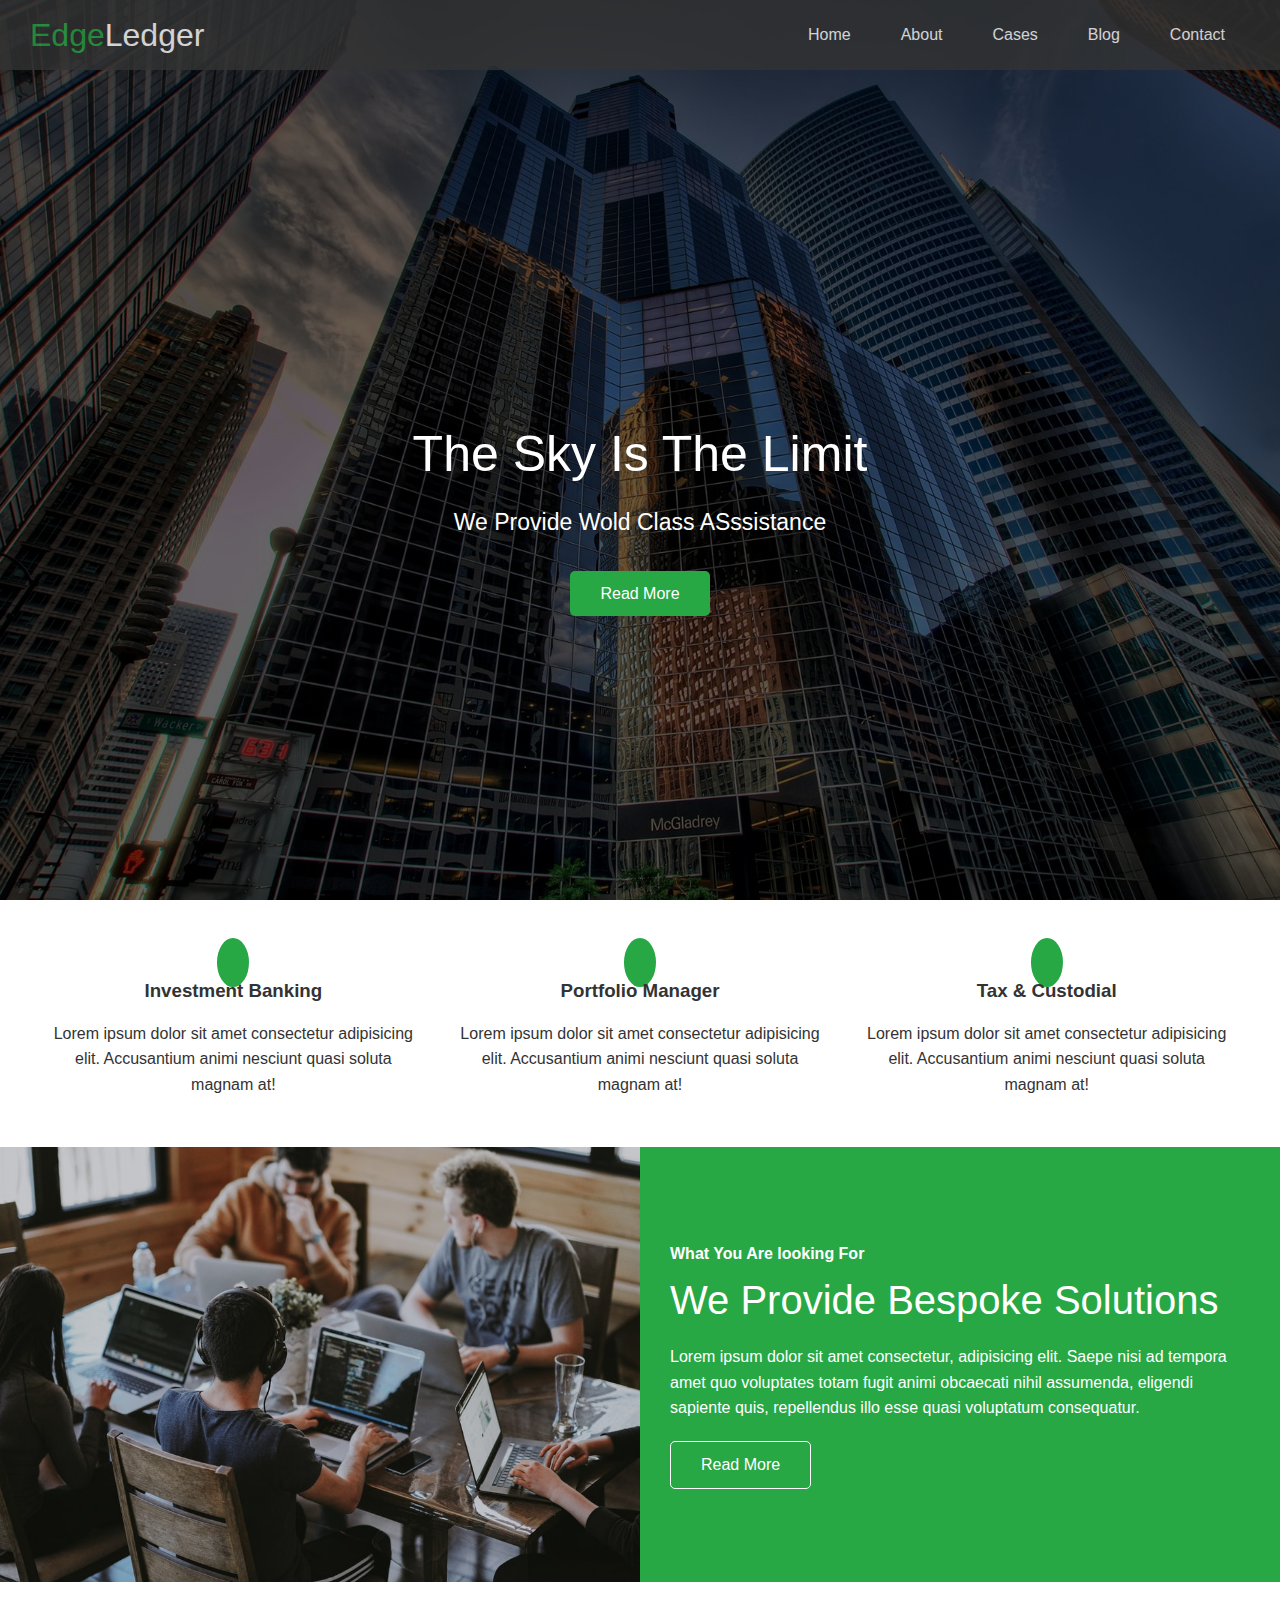
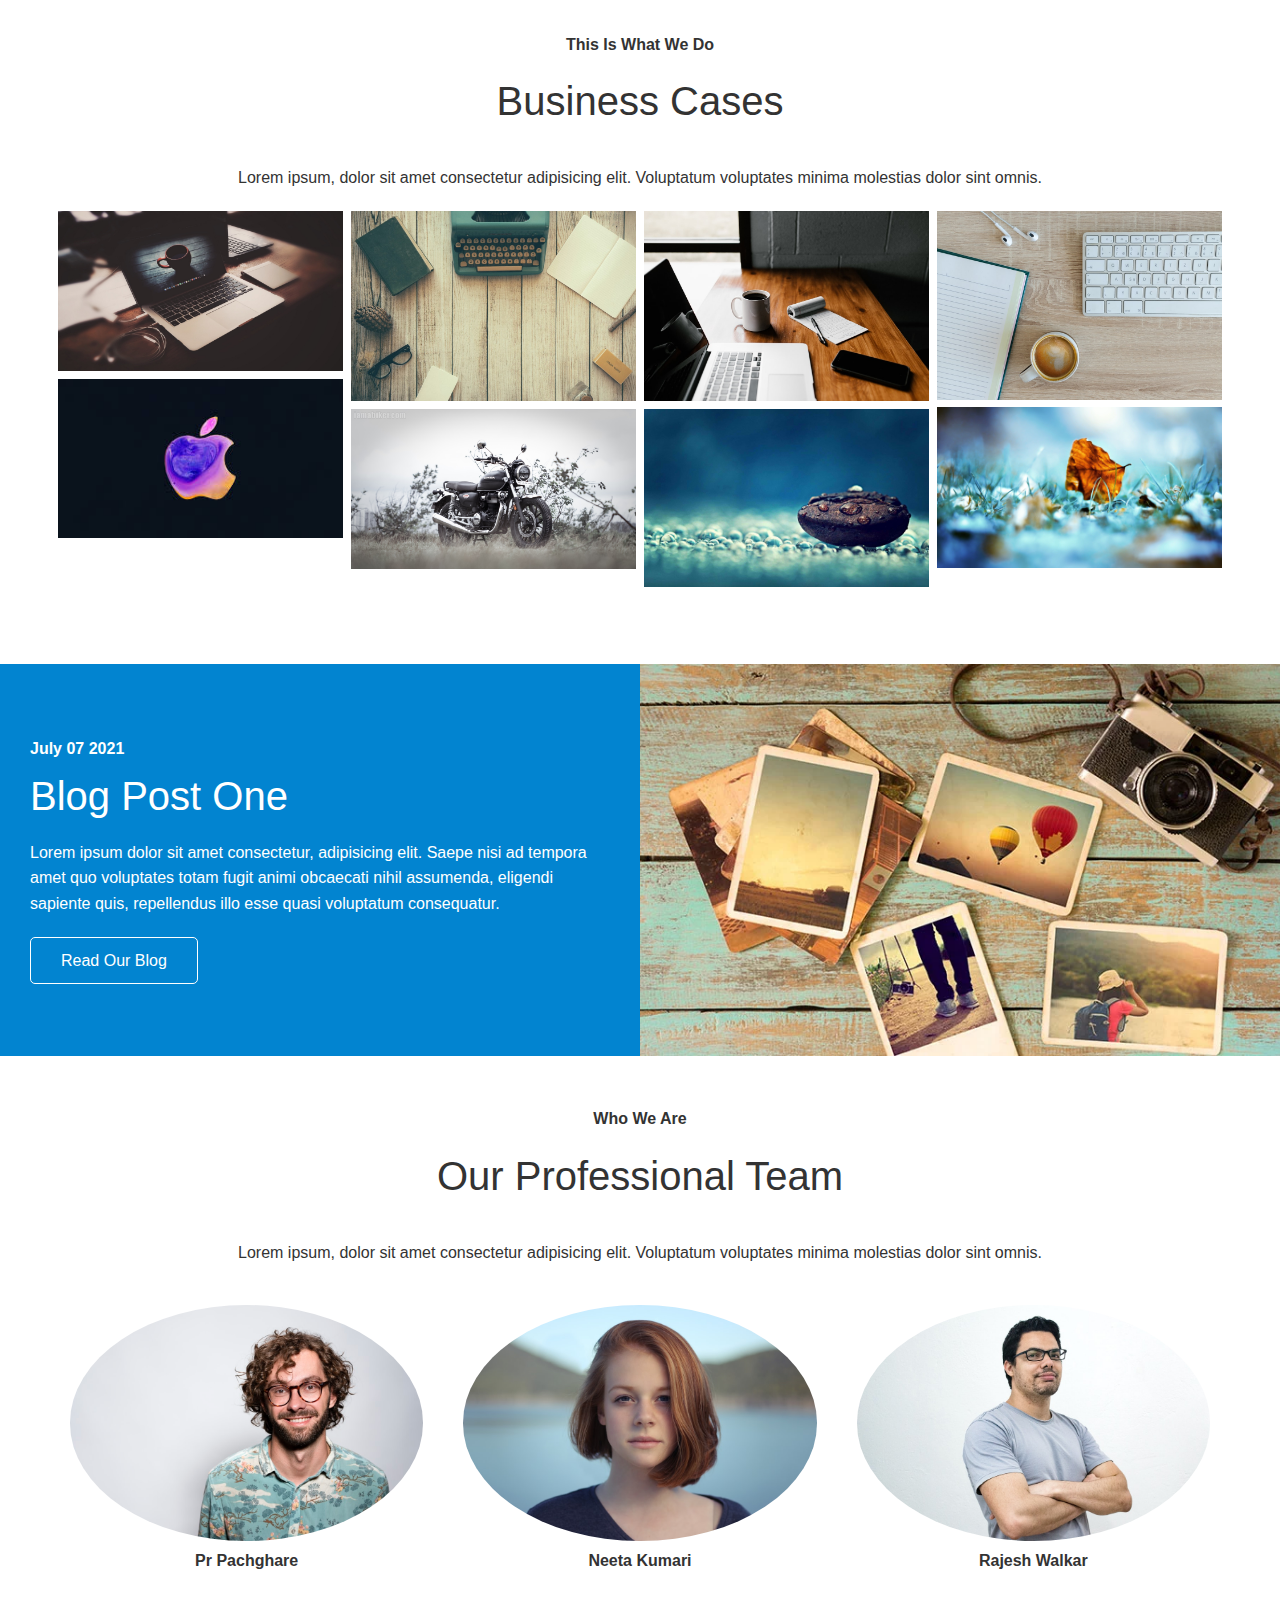
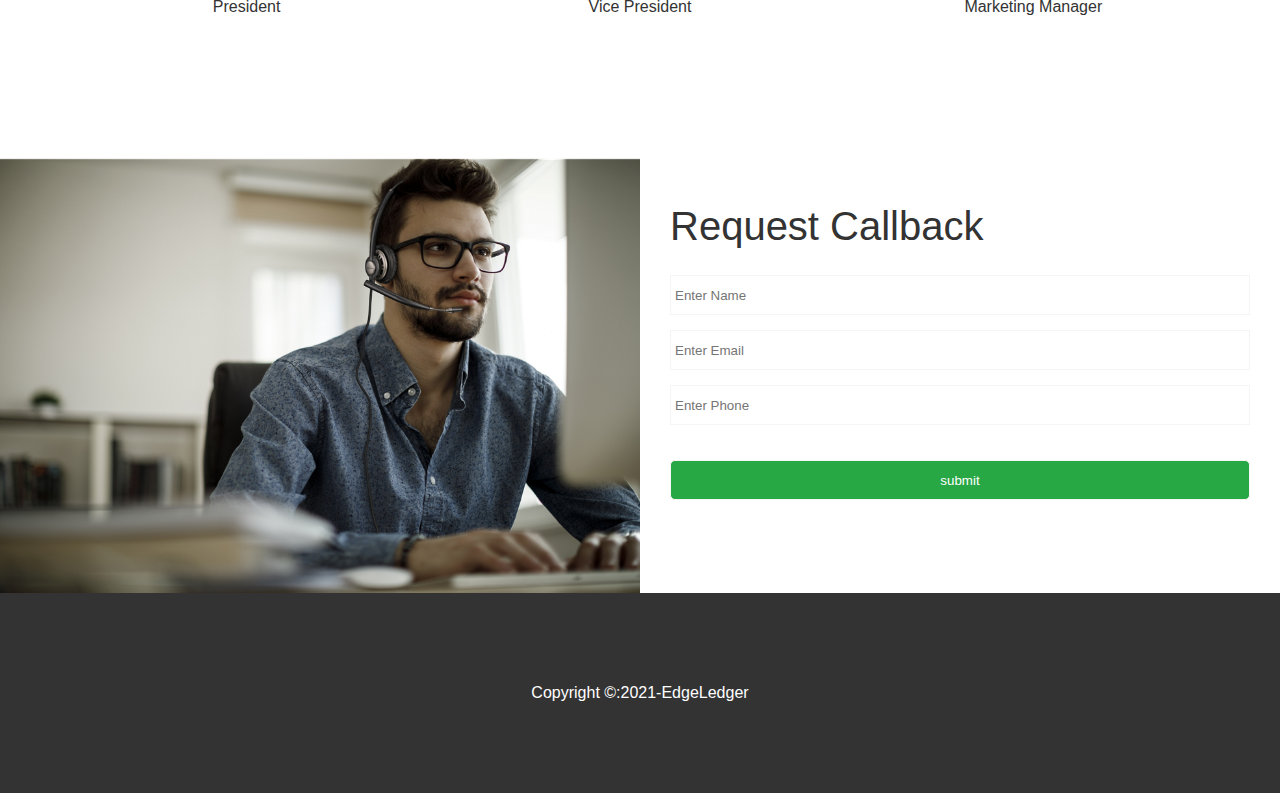
<file: css/index.html>
<!DOCTYPE html>
<html lang="en">
<head>
    <meta charset="UTF-8">
    <meta http-equiv="X-UA-Compatible" content="IE=edge">
    <meta name="viewport" content="width=device-width, initial-scale=1.0">
    <link rel="stylesheet" href="https://cdnjs.cloudflare.com/ajax/libs/font-awesome/5.15.3/css/all.min.css" integrity="sha512-iBBXm8fW90+nuLcSKlbmrPcLa0OT92xO1BIsZ+ywDWZCvqsWgccV3gFoRBv0z+8dLJgyAHIhR35VZc2oM/gI1w==" crossorigin="anonymous" referrerpolicy="no-referrer" />
     <link rel="stylesheet" href="style.css">
    <link rel="stylesheet" href="utilities.css">
    <title>Welcome To edgeLedger</title>
</head>
<body>
<header class="hero">
    <div id="navbar" class="navbar">
        <h1 class="logo">
         <span class="text-primary"> <i class="fas fa-book-open"></i> Edge</span>Ledger
        </h1>
        <nav>
            <ul>
                <li><a href="#home">Home</a></li>
                <li><a href="#about">About</a></li>
                <li><a href="#cases">Cases</a></li>
                <li><a href="#blog">Blog</a></li>
                <li><a href="#contact">Contact</a></li>
            </ul>
        </nav>
    </div>
    <div class="content">
        <h1>The Sky Is The Limit</h1>
        <p>We Provide Wold Class ASssistance</p>
        <a href="#about" class="btn"><i class="fas fa-chevron-right"></i>Read More</a>
    </div>
</header>
    <main>
        <!-- About -->
        <section id="about" class="icons bg-light">
             <div class="flex-item">
                  <div>
                       <i class="fas fa-university fa 2x"></i>
                      <div>
                           <h3>Investment Banking</h3>
                            <p>Lorem ipsum dolor sit amet consectetur adipisicing elit. Accusantium animi nesciunt quasi soluta magnam at!</p>
                      </div>
                  </div>
                  <div>
                       <i class="fas fa-book-reader fa 2x"></i>
                      <div>
                           <h3>Portfolio Manager</h3>
                            <p>Lorem ipsum dolor sit amet consectetur adipisicing elit. Accusantium animi nesciunt quasi soluta magnam at!</p>
                      </div>
                  </div>
                  <div>
                       <i class="fas fa-pencil-alt fa 2x"></i>
                      <div>
                           <h3>Tax & Custodial</h3>
                            <p>Lorem ipsum dolor sit amet consectetur adipisicing elit. Accusantium animi nesciunt quasi soluta magnam at!</p>
                      </div>
                  </div>
             </div>
        </section>
        <!-- About:Solutions -->
        <section class="solutions flex-columns">
          <div class="row">
            <div class="column">
                <div class="column-1">
                    <img src="/images/team/team 1.jpg"alt="">
                 </div>
            </div>
            <div class="column">
                <div class="column-2 bg-primary">
                    <h4>What You Are looking For</h4>
                    <h2>We Provide Bespoke Solutions
                    </h2>
                     <p>Lorem ipsum dolor sit amet consectetur, adipisicing elit. Saepe nisi ad tempora amet quo voluptates totam fugit animi obcaecati nihil assumenda, eligendi sapiente quis, repellendus illo esse quasi voluptatum consequatur.
                     </p>
                     <a href="#" class="btn btn-outline">
                    <i class="fas fa-chevron"></i>
                       Read More          
                     </a>
                </div>
            </div>
            
          </div>



        </section>
        <!-- cases -->
        <section id="cases" class="flex-grid section-padding">
<header class="section-header">
<h4>This Is What We Do</h4>
<h2>Business Cases</h2>
<p>Lorem ipsum, dolor sit amet consectetur adipisicing elit. Voluptatum voluptates minima molestias dolor sint omnis.</p>
<div class="row">
    <div class="column">
        <img src="/images/cases/cases1.jpg" alt="">
        <img src="/images/cases/cases2.jfif" alt="">
    </div>
    <div class="column">
        <img src="/images/cases/cases3.jfif" alt="">
        <img src="/images/cases/cases4.jpg" alt="">
    </div>
    <div class="column">
        <img src="/images/cases/cases5.jfif" alt="">
        <img src="/images/cases/cases6.jpeg" alt="">
    </div>
    <div class="column">
        <img src="/images/cases/cases7.jfif" alt="">
        <img src="/images/cases/cases8.jpg" alt="">
    </div>
</div>
 </section>
 <!-- Blog -->
 <section id="Blog" class="solutions flex-columns flex-reverse">
    <div class="row">
      <div class="column">
          <div class="column-1">
              <img src="/images/blog/blog-post-image-guide.webp"alt="">
           </div>
      </div>
      <div class="column">
          <div class="column-2 bg-secondary">
              <h4>July 07 2021</h4>
              <h2>Blog Post One
              </h2>
               <p>Lorem ipsum dolor sit amet consectetur, adipisicing elit. Saepe nisi ad tempora amet quo voluptates totam fugit animi obcaecati nihil assumenda, eligendi sapiente quis, repellendus illo esse quasi voluptatum consequatur.
               </p>
               <a href="#" class="btn btn-outline">
              <i class="fas fa-chevron"></i>
                 Read Our Blog       
               </a>
          </div>
      </div>
      
    </div>



  </section>
    <!-- Team-->
    <section id="Team" class="team section-padding">
        <header class="section-header">
        <h4>Who We Are</h4>
        <h2>Our Professional Team</h2>
        <p>Lorem ipsum, dolor sit amet consectetur adipisicing elit. Voluptatum voluptates minima molestias dolor sint omnis.</p>
 <div class="flex-item">
     <div>
        <img src="/images/team/person 1.jfif" alt="">
        <h4>Pr Pachghare</h4>
        <p>President</p>
    </div>
     <div>
        <img src="/images/team/person 2.jfif" alt="">
        <h4>Neeta Kumari</h4>
        <p> Vice President</p>
    </div>
     <div>
        <img src="/images/team/person 5.jfif" alt="">
        <h4>Rajesh Walkar</h4>
        <p>Marketing Manager</p>
    </div>
    </div>
         </section>
         <!-- contact section -->
         <section id="contact" class="contact flex-columns">
            <div class="row">
              <div class="column">
                  <div class="column-1">
                      <img src="/images/team/contact.webp"alt="">
                   </div>
              </div>
              <div class="column">
                  <div class="column-2 bg-light">
                      <h2>Request Callback</h2>
                      <form action="" class="callback-form">
                          <div class="form-control">
                            <label for="name"></label>
                                <input type="text" name="name"id="name" placeholder="Enter Name">
                    </div>
                          <div class="form-control">
                            <label for="email"></label>
                                <input type="email" name="name"id="email" placeholder="Enter Email">
                    </div>
                          <div class="form-control">
                            <label for="phone"></label>
                                <input type="phone" name="phone"  id="phone" placeholder="Enter Phone">
                    </div>
                    <input type="submit" value="submit" id="submit" class="btn">
                      </form>
                  </div>
              </div>
              
            </div>
  </section>
  </main>
  <footer class="footer bg-dark">
<div class="social">
<a href="#"><i class="fab fa-facebook"></i></a>
<a href="#"><i class="fab fa-twitter"></i></a>
<a href="#"><i class="fab fa-youtube"></i></a>
<a href="#"><i class="fab fa-linkedin"></i></a>
</div>
<p> Copyright &copy:2021-EdgeLedger</p>
</footer>
</body>
</html>
</file>
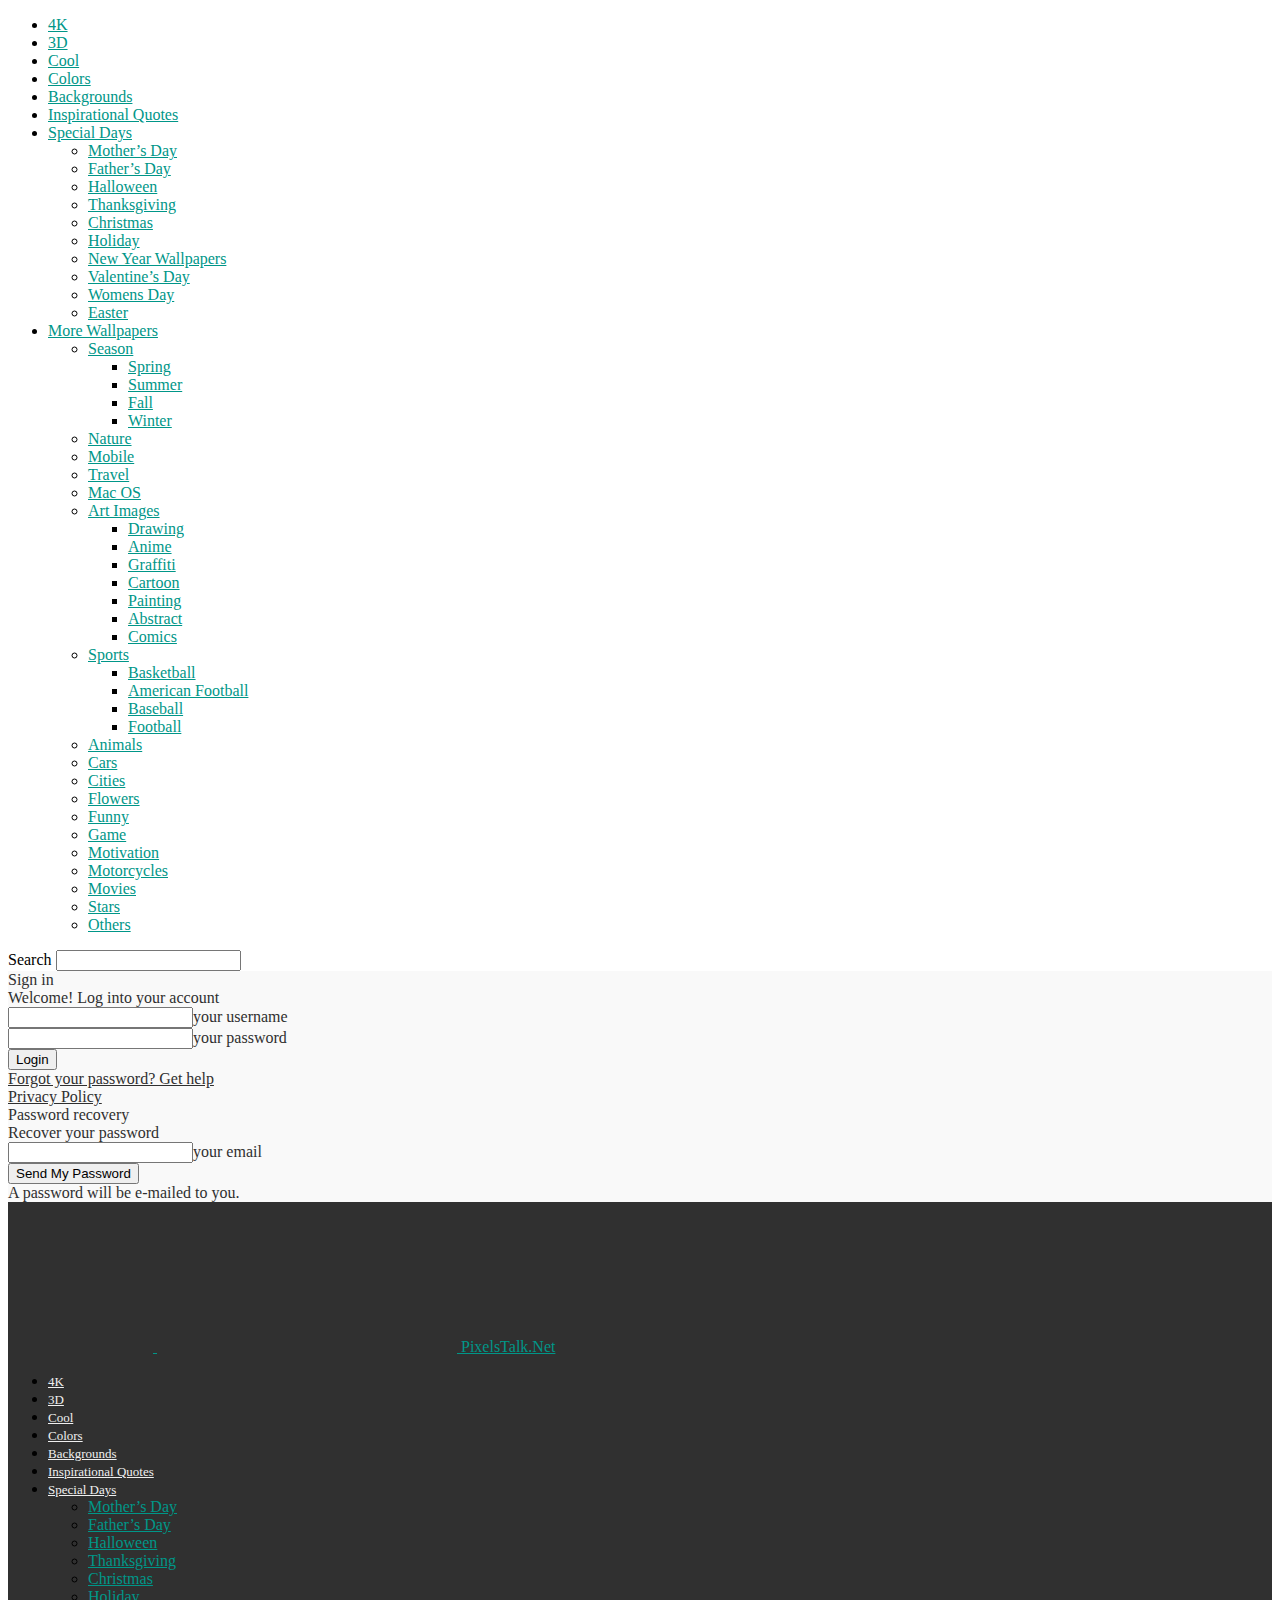
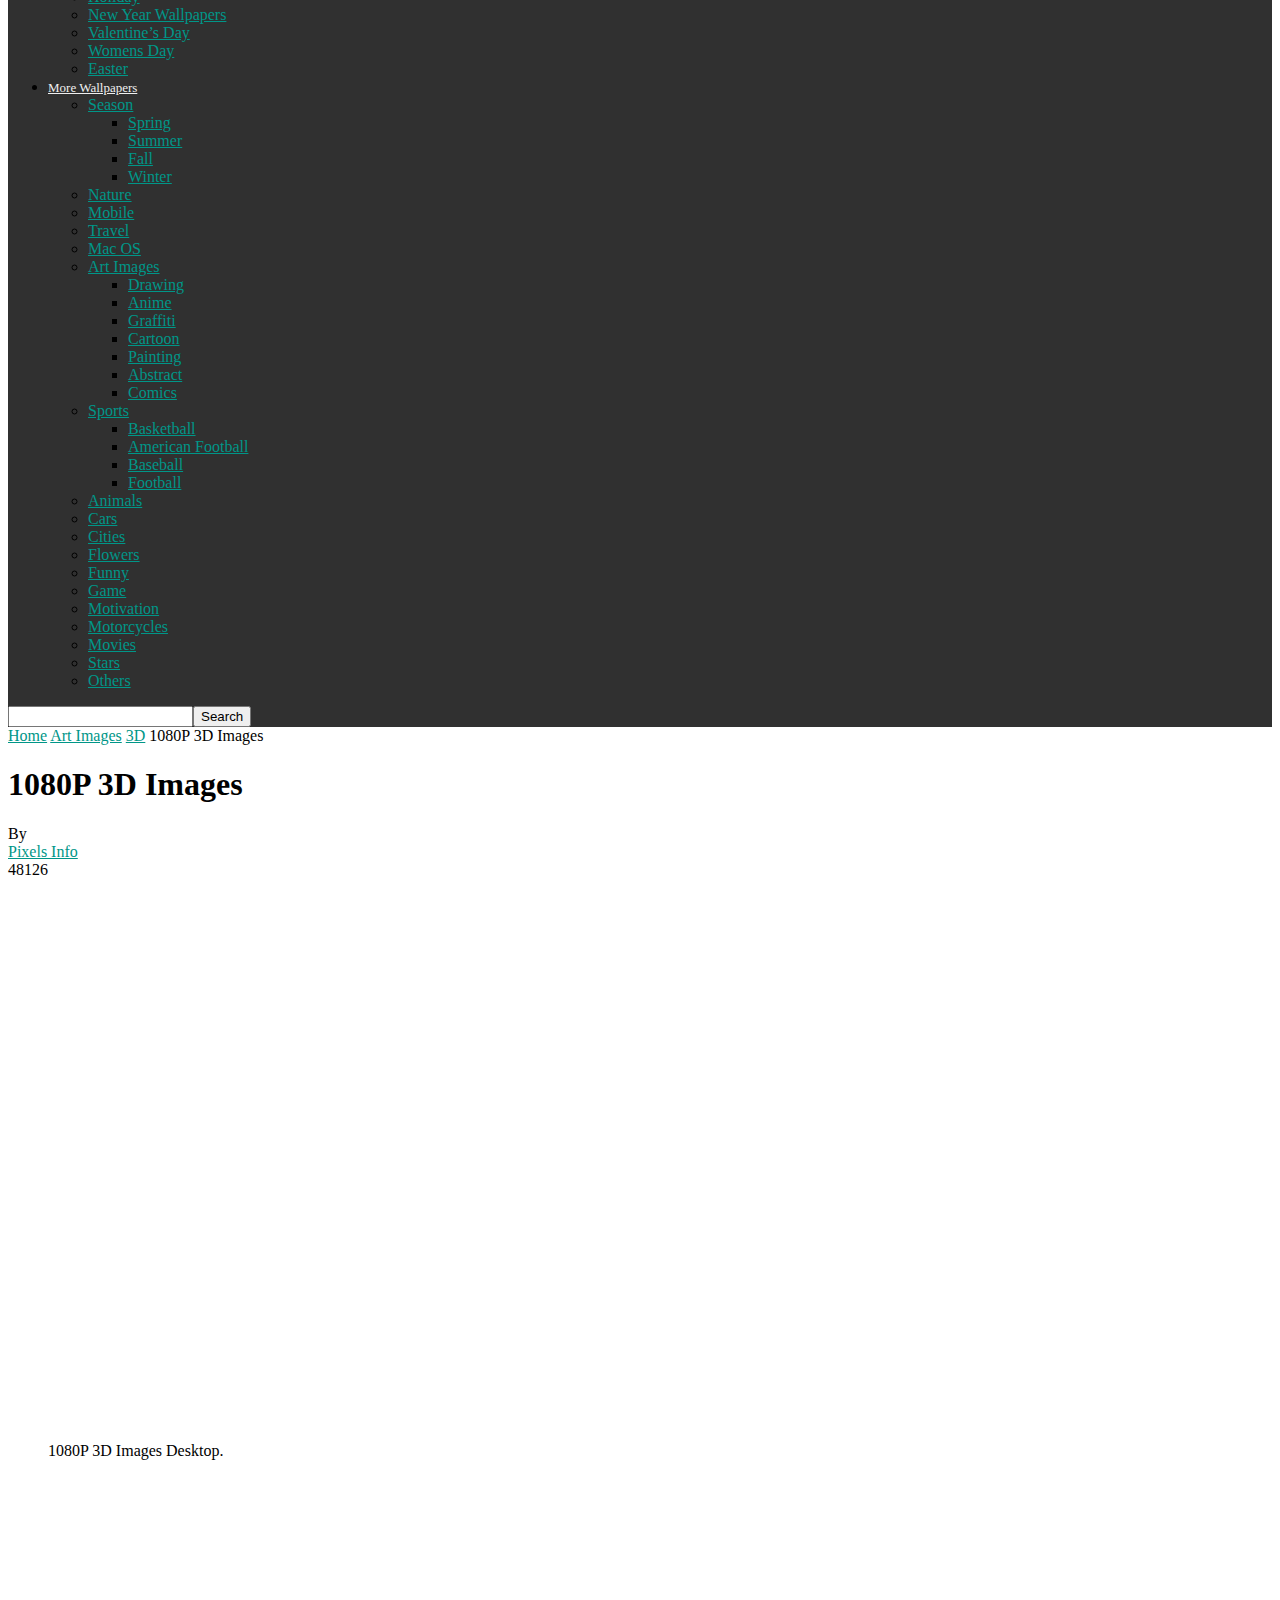
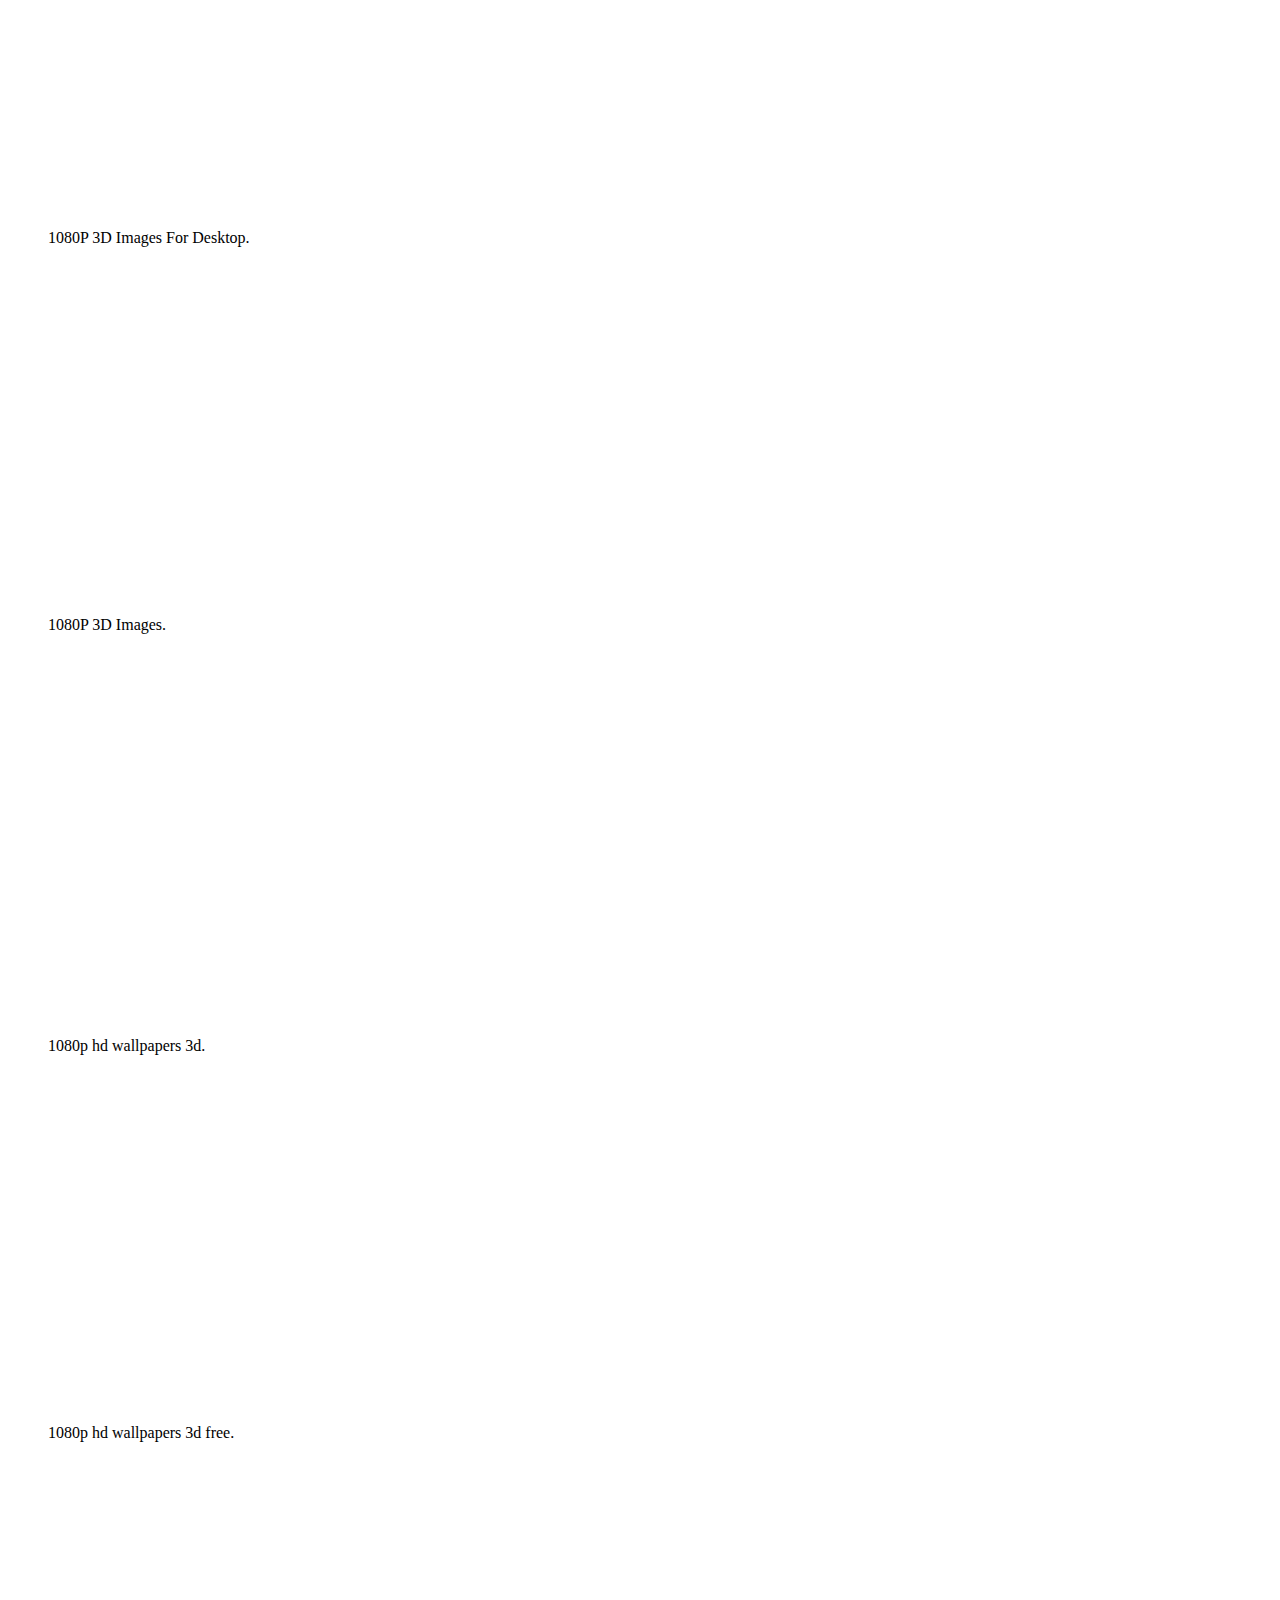
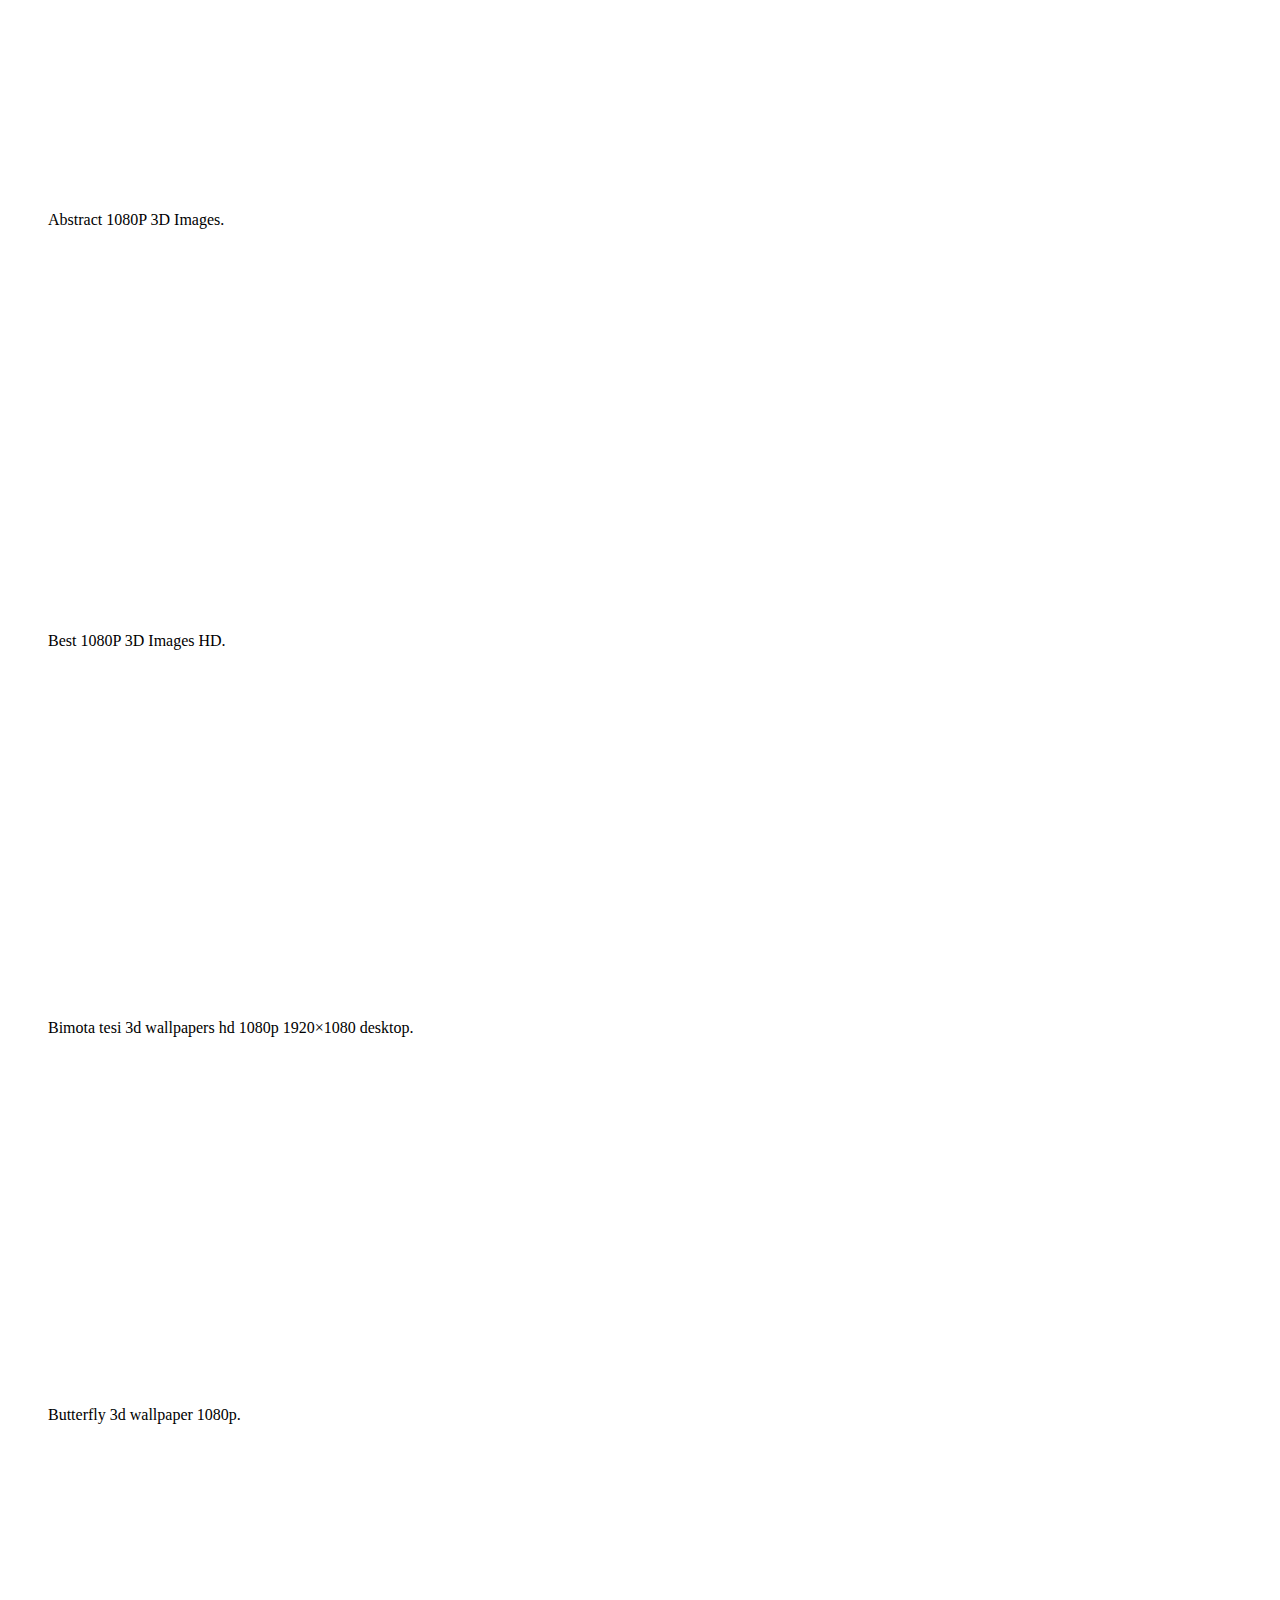
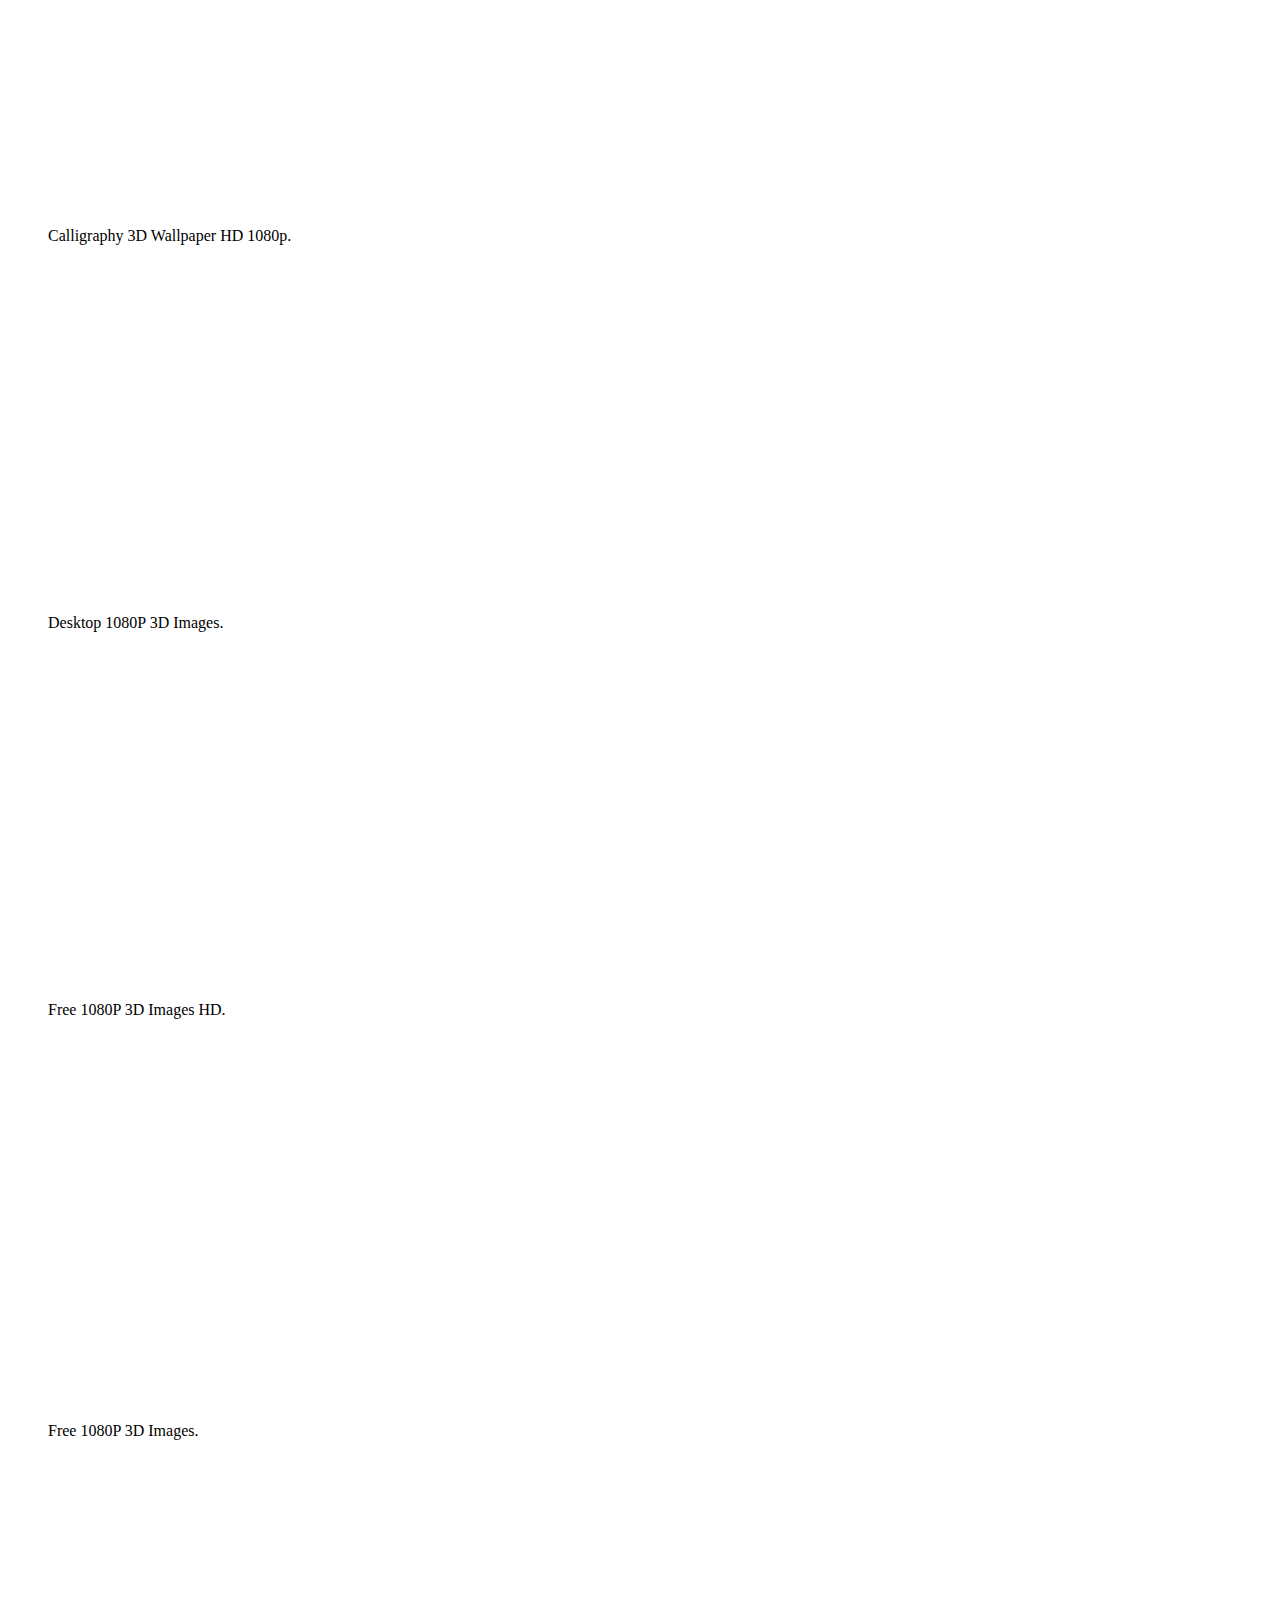
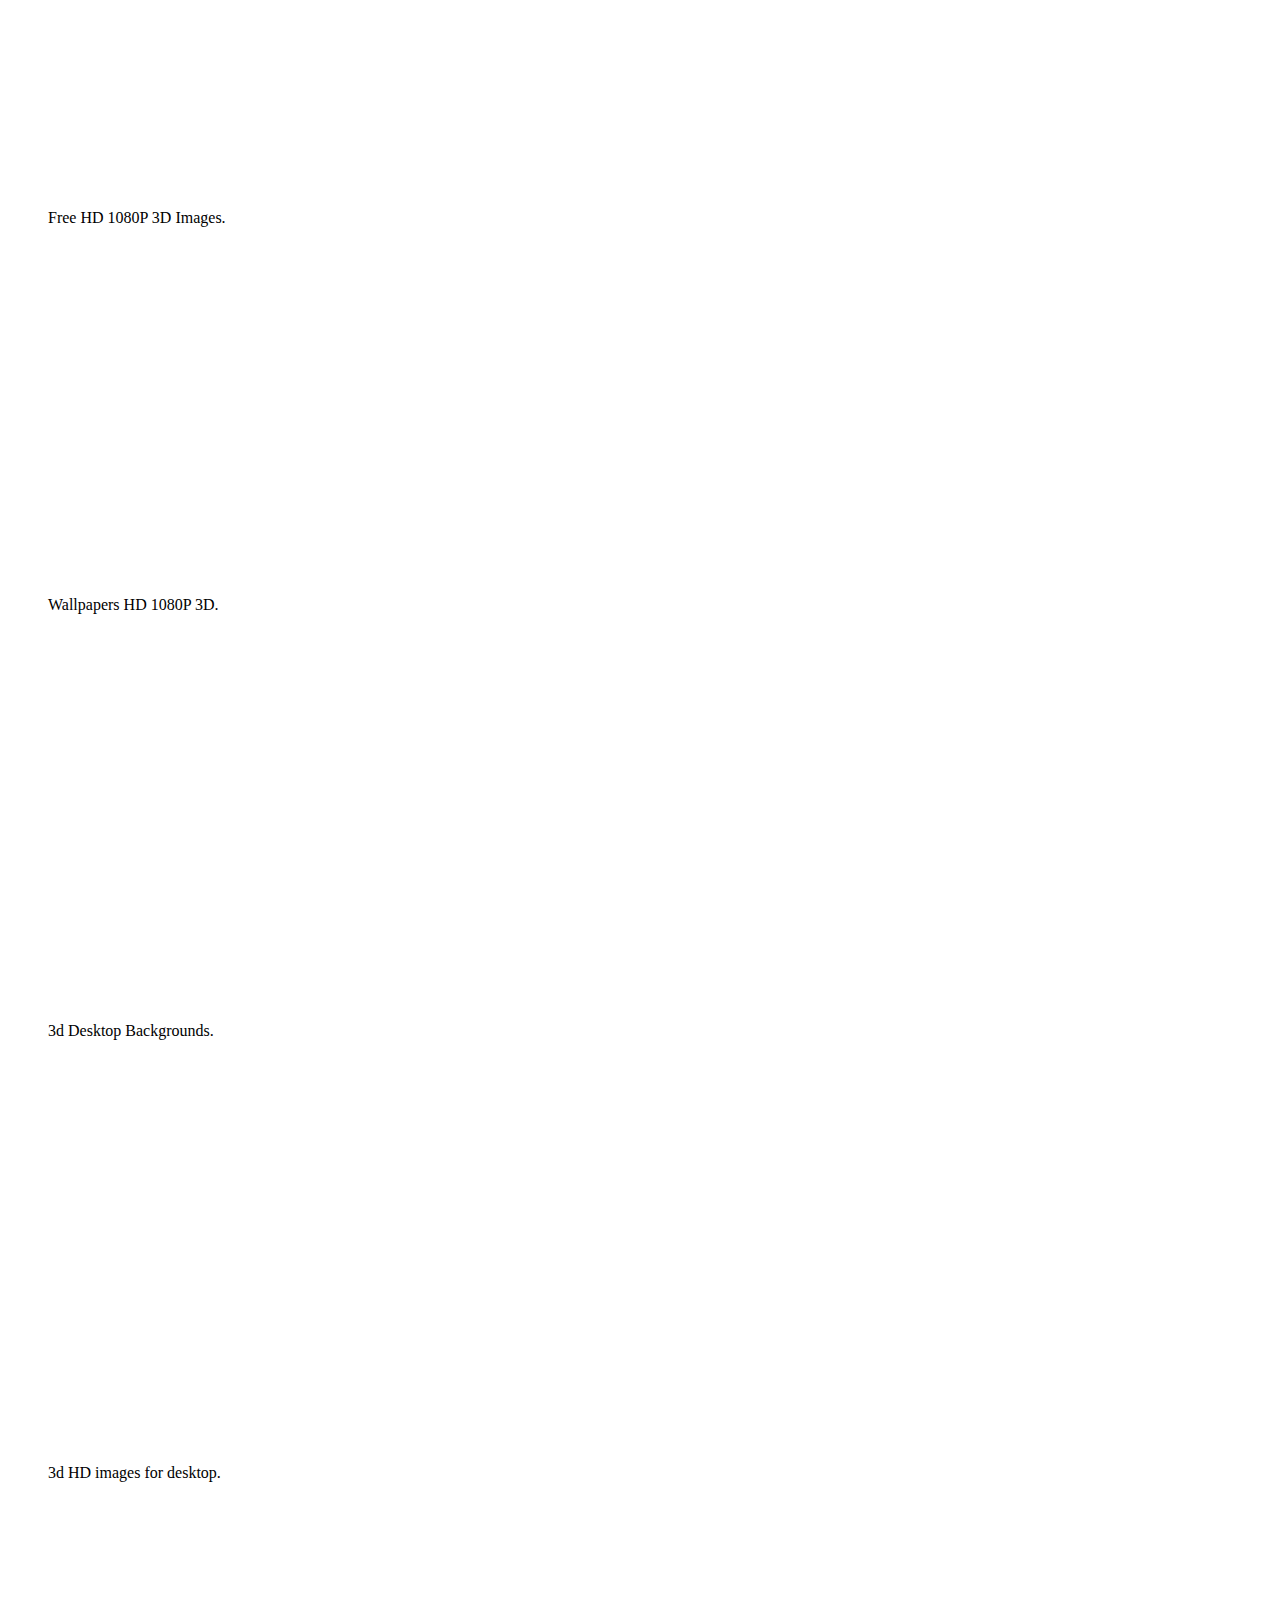
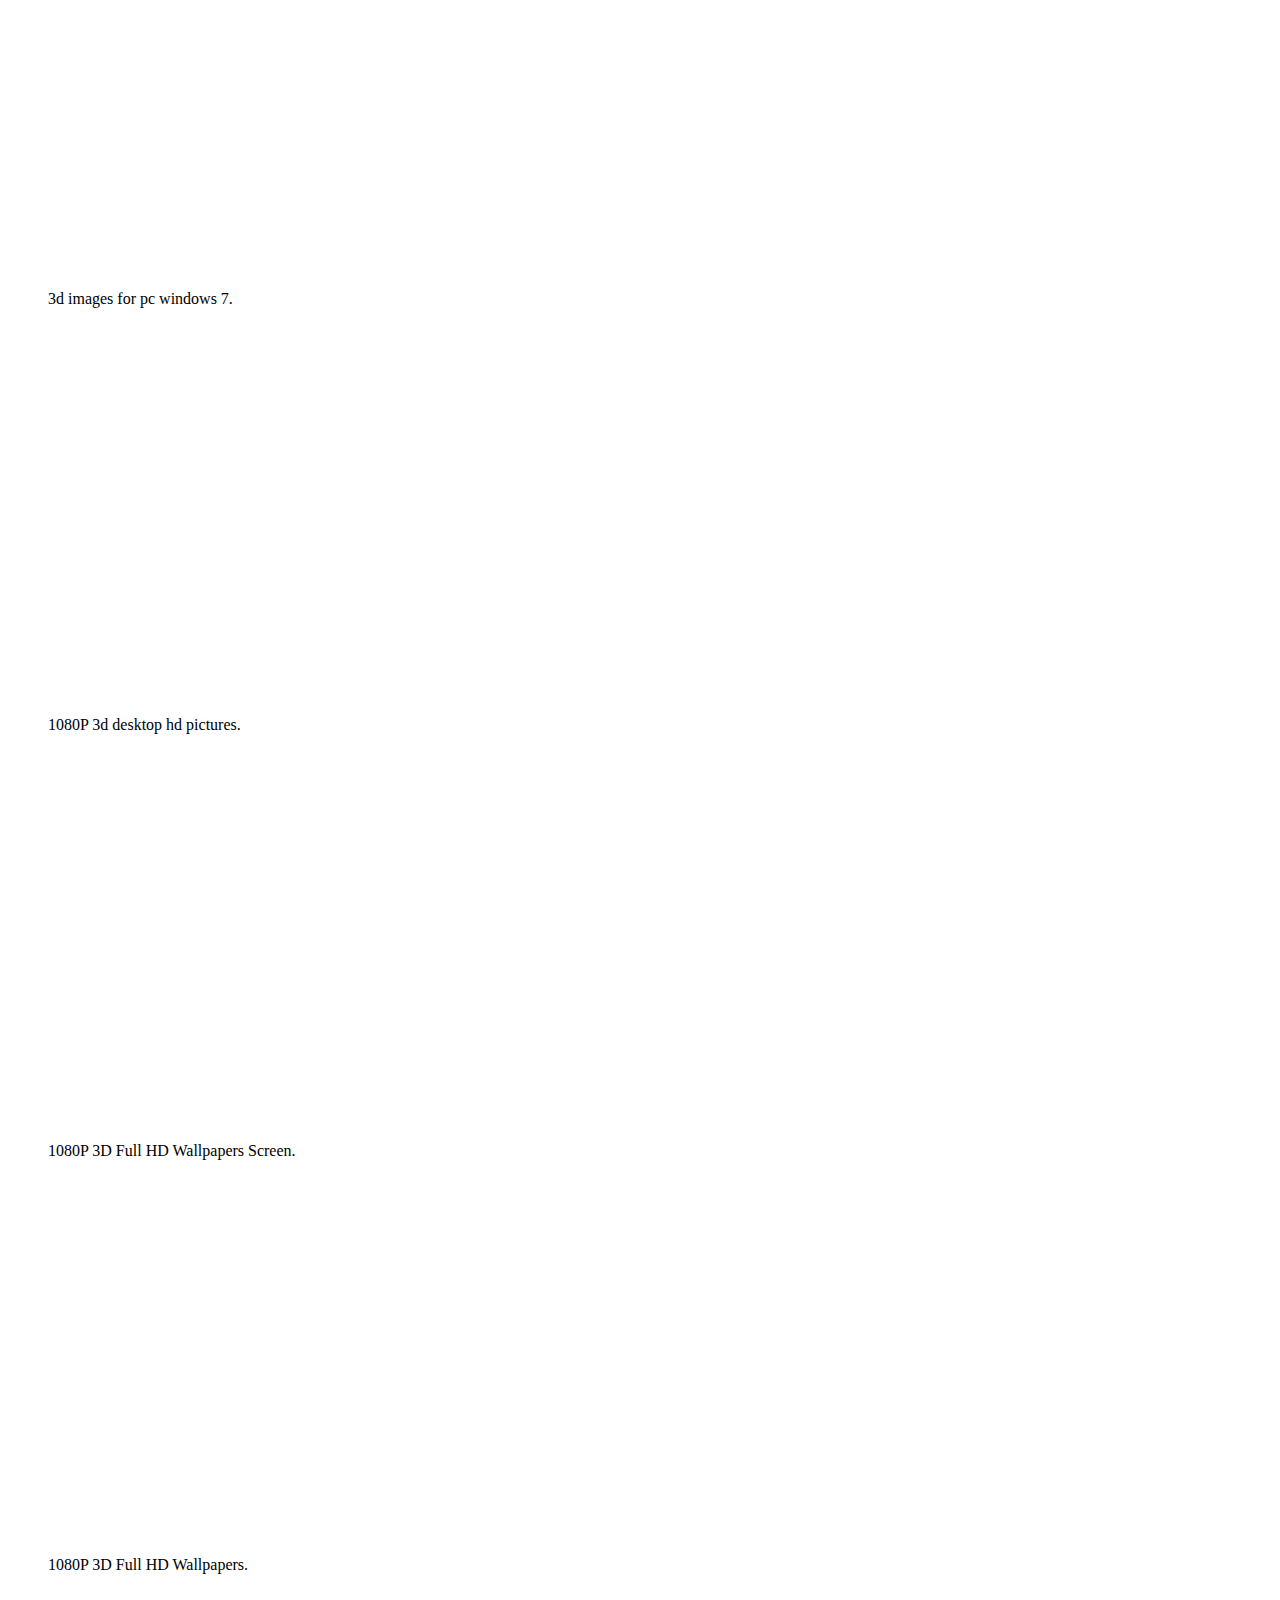
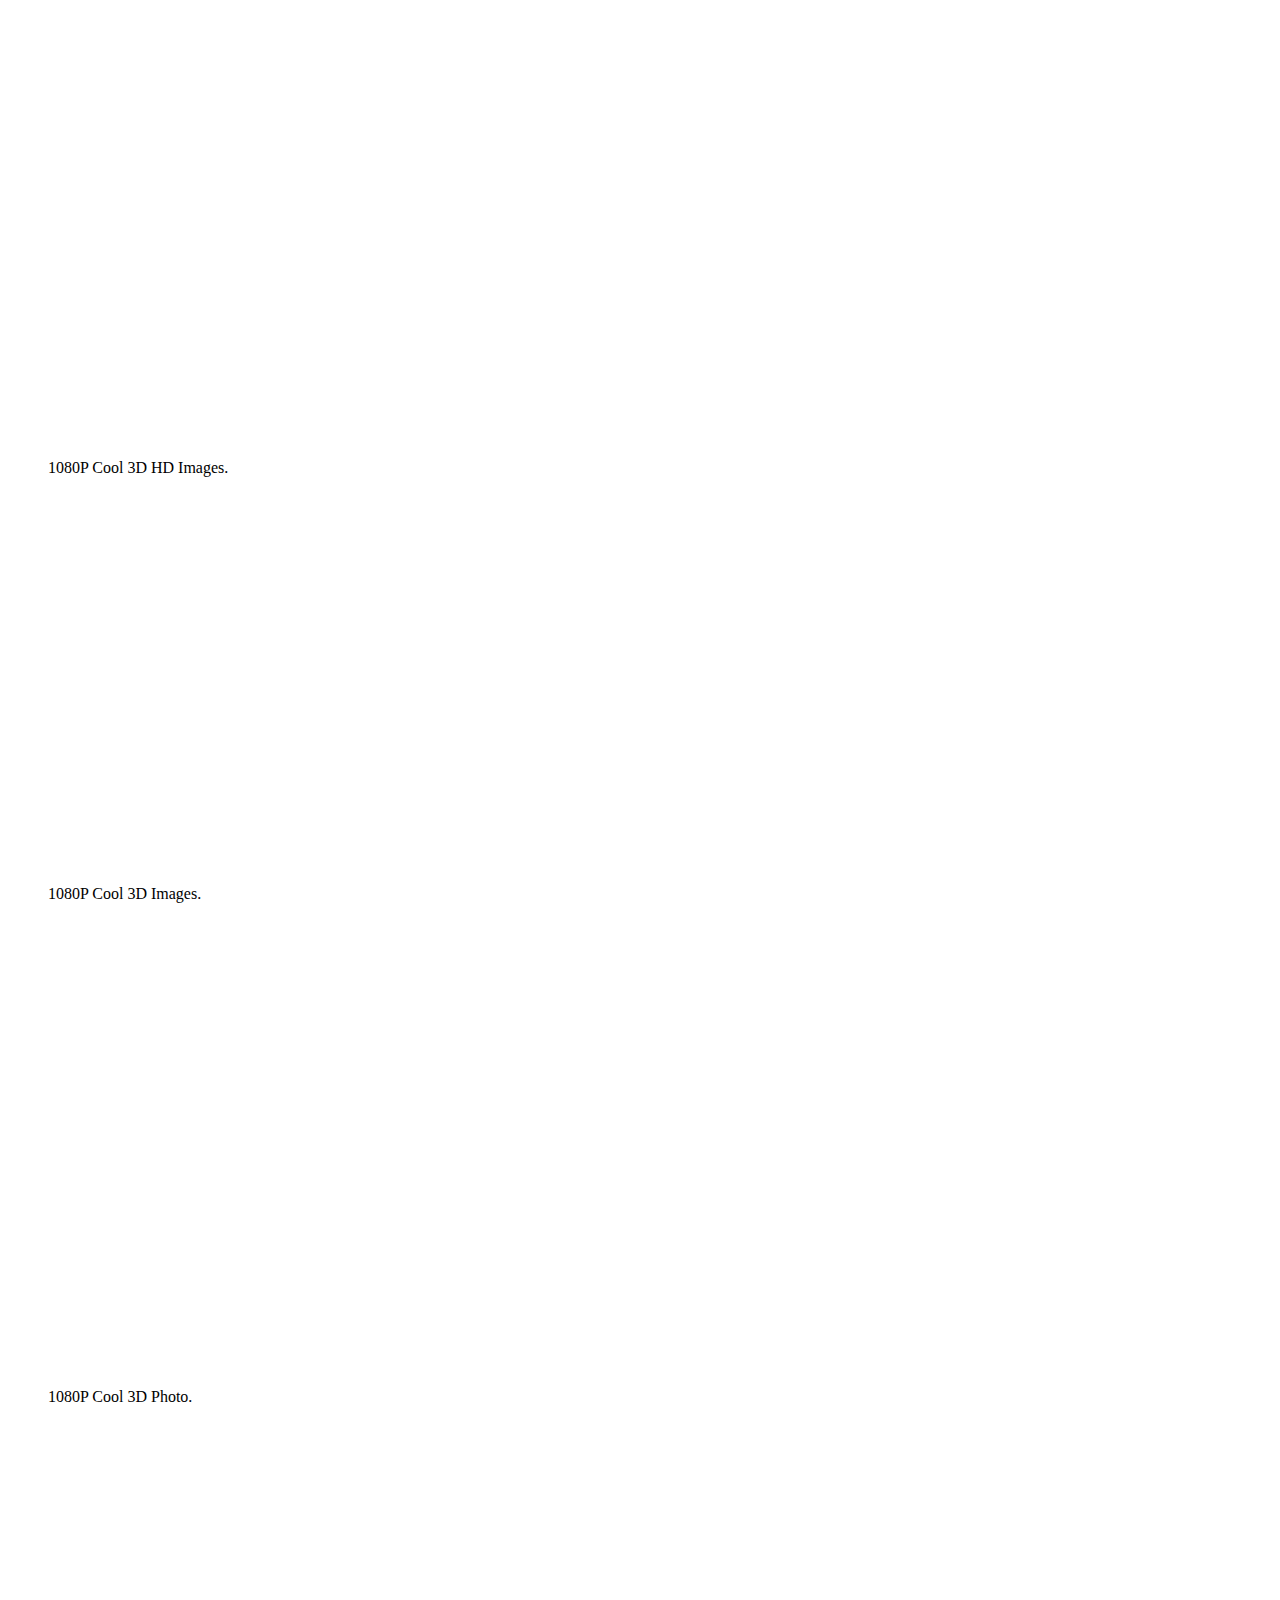
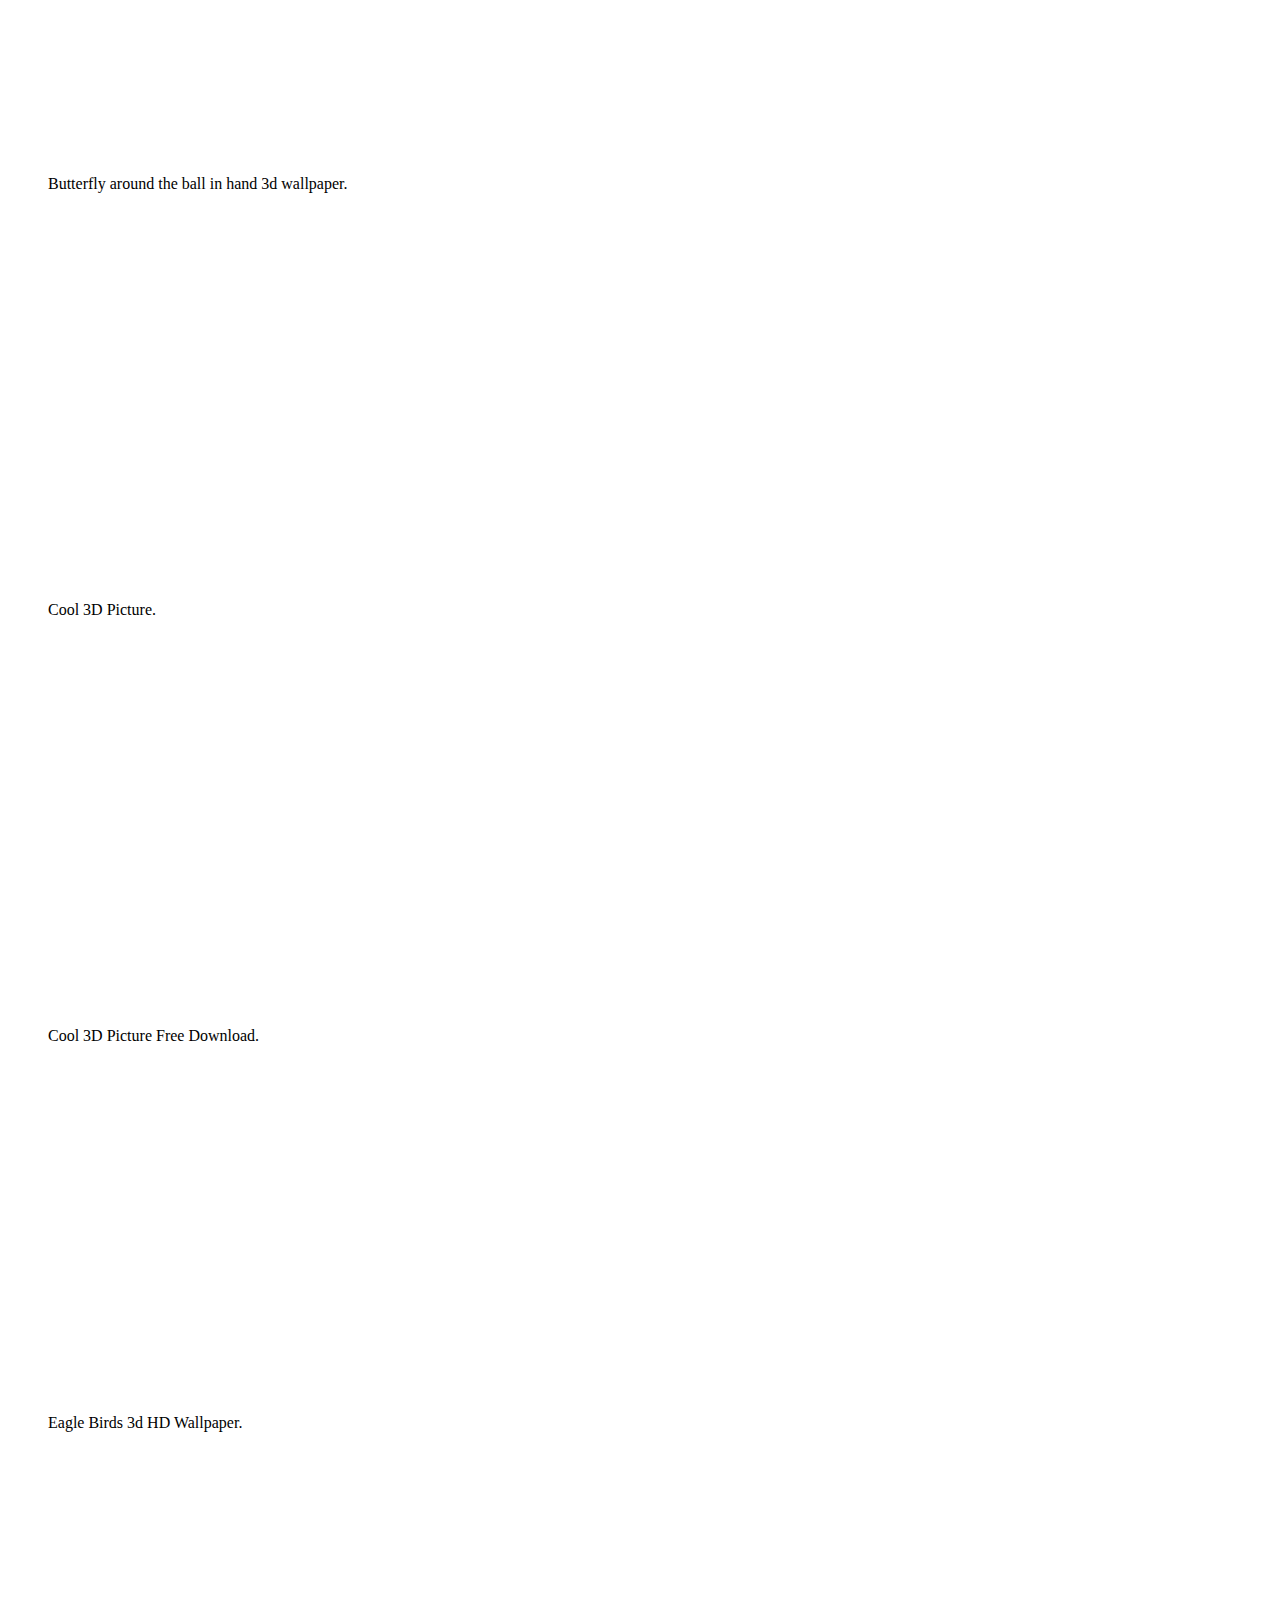
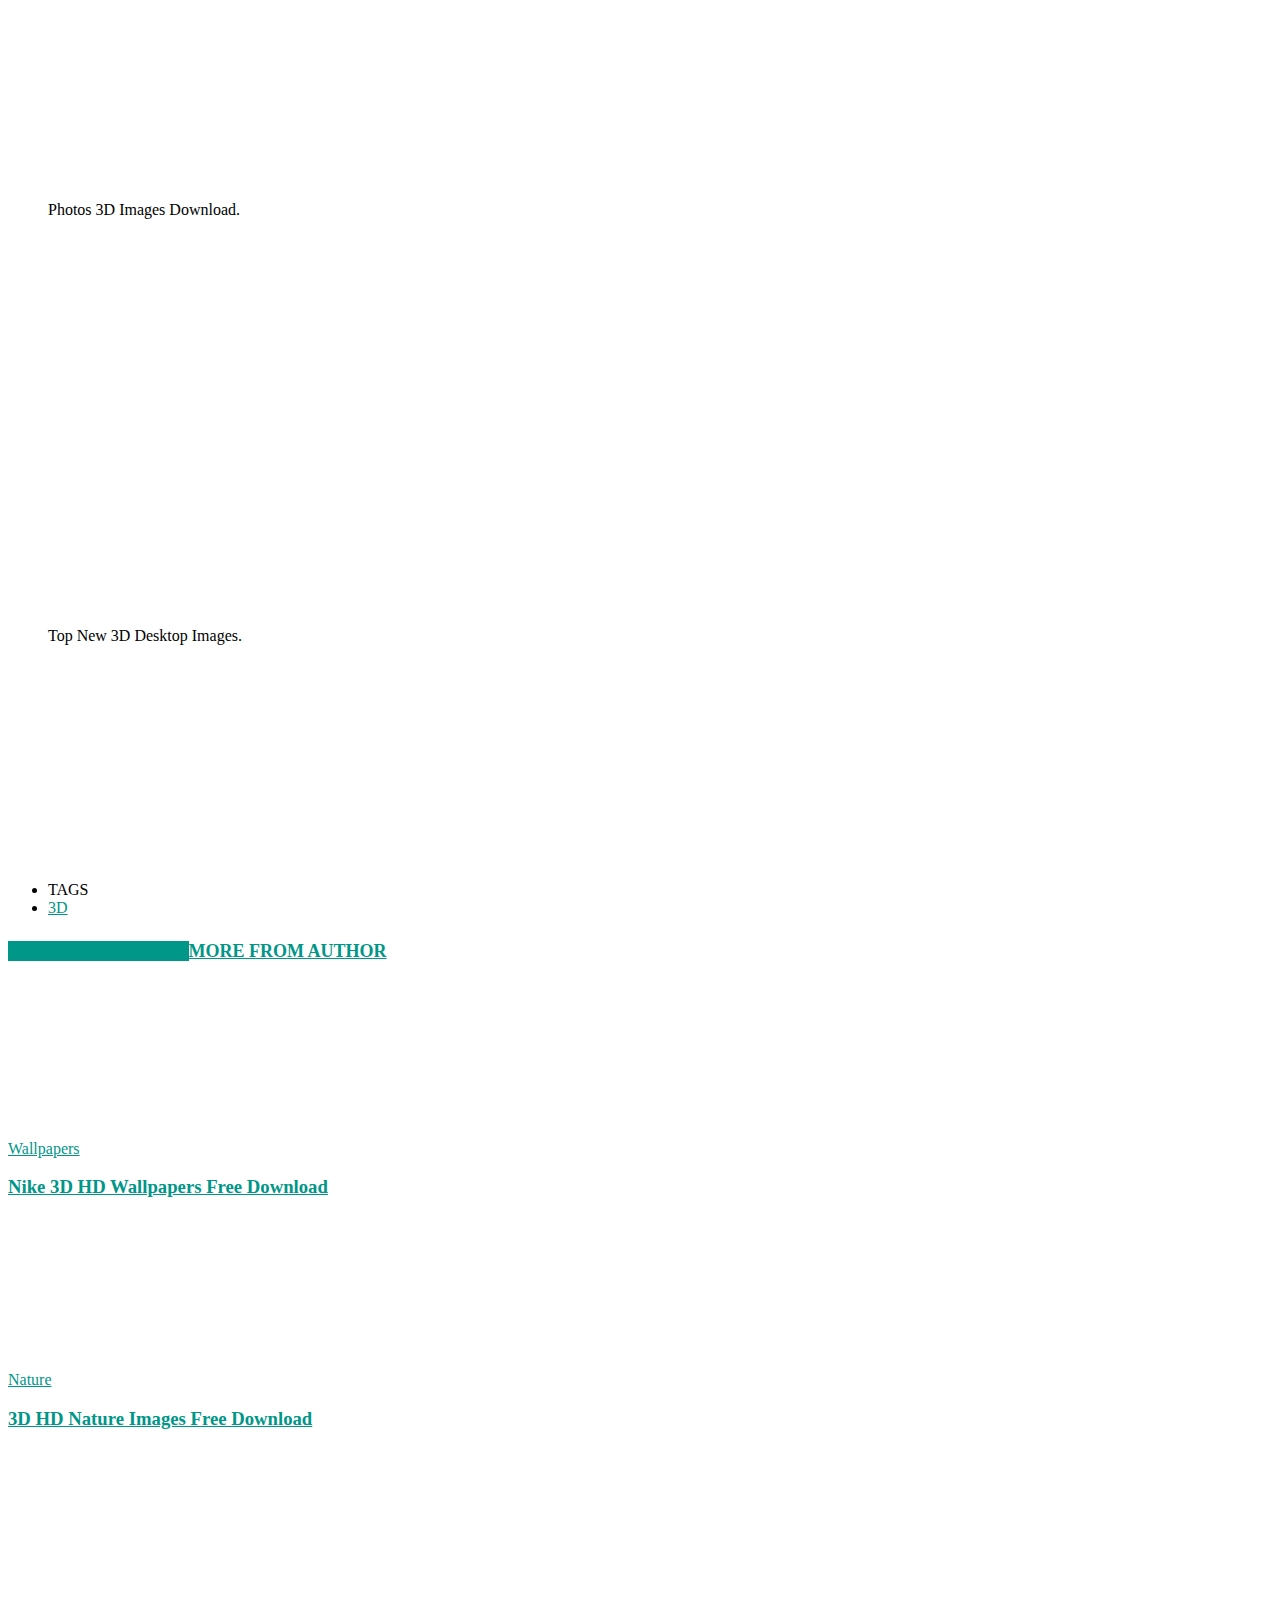
<file: images/cases/download.html>
<!doctype html >
<!--[if IE 8]>    <html class="ie8" lang="en"> <![endif]-->
<!--[if IE 9]>    <html class="ie9" lang="en"> <![endif]-->
<!--[if gt IE 8]><!--> <html lang="en-US" prefix="og: http://ogp.me/ns#"> <!--<![endif]-->
<head>
    
    <meta charset="UTF-8" />
    <meta name="viewport" content="width=device-width, initial-scale=1.0">
    <link rel="pingback" href="https://www.pixelstalk.net/xmlrpc.php" />
    <meta name='robots' content='index, follow, max-image-preview:large, max-snippet:-1, max-video-preview:-1' />
<link rel="icon" type="image/png" href="https://www.pixelstalk.net/wp-content/uploads/images4/favicon.png"><link rel="apple-touch-icon-precomposed" sizes="144x144" href="https://www.pixelstalk.net/wp-content/uploads/2016/12/Logo_PixelsTalk_145_52.png"/><meta property="og:locale" content="en_US" />
<meta property="og:type" content="article" />
<meta property="og:title" content="1080P 3D Images" />
<meta property="og:description" content="We have the best collection of 1080P 3D Images Free Download for PC, desktop, laptop, tablet and mobile device. Check and download them right now!" />
<meta property="og:url" content="https://www.pixelstalk.net/1080p-3d-images-free-download/" />
<meta property="og:site_name" content="PixelsTalk.Net" />
<meta property="article:tag" content="3D" />
<meta property="article:section" content="3D" />
<meta property="article:published_time" content="2018-07-11T13:54:32+07:00" />
<meta property="article:modified_time" content="2018-07-19T18:14:05+07:00" />
<meta property="og:updated_time" content="2018-07-19T18:14:05+07:00" />
<meta property="og:image" content="https://www.pixelstalk.net/wp-content/uploads/2016/07/Wallpapers-HD-1080P-3D-Download.jpg" />
<meta property="og:image:secure_url" content="https://www.pixelstalk.net/wp-content/uploads/2016/07/Wallpapers-HD-1080P-3D-Download.jpg" />
<meta property="og:image:width" content="1920" />
<meta property="og:image:height" content="1080" />

	<!-- This site is optimized with the Yoast SEO plugin v16.6.1 - https://yoast.com/wordpress/plugins/seo/ -->
	<title>1080P 3D Images | PixelsTalk.Net</title>
	<meta name="description" content="See the best 1080P 3D Images collection. If you see some 1080P 3D Images you’d like to use, just click on the image to download to your desktop or mobile devices." />
	<link rel="canonical" href="https://www.pixelstalk.net/1080p-3d-images-free-download/" />
	<meta property="og:locale" content="en_US" />
	<meta property="og:type" content="article" />
	<meta property="og:title" content="1080P 3D Images | PixelsTalk.Net" />
	<meta property="og:description" content="See the best 1080P 3D Images collection. If you see some 1080P 3D Images you’d like to use, just click on the image to download to your desktop or mobile devices." />
	<meta property="og:url" content="https://www.pixelstalk.net/1080p-3d-images-free-download/" />
	<meta property="og:site_name" content="PixelsTalk.Net" />
	<meta property="article:publisher" content="https://www.facebook.com/PixelsTalk.net" />
	<meta property="article:published_time" content="2018-07-11T06:54:32+00:00" />
	<meta property="article:modified_time" content="2018-07-19T11:14:05+00:00" />
	<meta property="og:image" content="https://www.pixelstalk.net/wp-content/uploads/2016/07/Wallpapers-HD-1080P-3D-Download.jpg" />
	<meta property="og:image:width" content="1920" />
	<meta property="og:image:height" content="1080" />
	<meta name="twitter:card" content="summary" />
	<meta name="twitter:creator" content="@pixels_talk" />
	<meta name="twitter:site" content="@pixels_talk" />
	<meta name="twitter:label1" content="Written by" />
	<meta name="twitter:data1" content="Pixels Info" />
	<meta name="twitter:label2" content="Est. reading time" />
	<meta name="twitter:data2" content="2 minutes" />
	<script type="application/ld+json" class="yoast-schema-graph">{"@context":"https://schema.org","@graph":[{"@type":["Person","Organization"],"@id":"https://www.pixelstalk.net/#/schema/person/b7cc3b5150245e90bdcd0ed5f517abf1","name":"Pixels Talk","image":{"@type":"ImageObject","@id":"https://www.pixelstalk.net/#personlogo","inLanguage":"en-US","url":"https://www.pixelstalk.net/wp-content/uploads/2014/12/i-love-pixels-avatar.png","contentUrl":"https://www.pixelstalk.net/wp-content/uploads/2014/12/i-love-pixels-avatar.png","width":350,"height":333,"caption":"Pixels Talk"},"logo":{"@id":"https://www.pixelstalk.net/#personlogo"},"description":"Pixels can talk by Photos, Images. I love photography, so I love pixels.","sameAs":["https://www.pixelstalk.net","https://www.facebook.com/PixelsTalk.net","https://www.pinterest.com/pixelstalk/","https://twitter.com/https://twitter.com/pixels_talk"]},{"@type":"WebSite","@id":"https://www.pixelstalk.net/#website","url":"https://www.pixelstalk.net/","name":"PixelsTalk.Net","description":"Free Download the best HD Wallpapers, Backgrounds, Pictures for desktop, tablet and mobile device.","publisher":{"@id":"https://www.pixelstalk.net/#/schema/person/b7cc3b5150245e90bdcd0ed5f517abf1"},"potentialAction":[{"@type":"SearchAction","target":{"@type":"EntryPoint","urlTemplate":"https://www.pixelstalk.net/?s={search_term_string}"},"query-input":"required name=search_term_string"}],"inLanguage":"en-US"},{"@type":"ImageObject","@id":"https://www.pixelstalk.net/1080p-3d-images-free-download/#primaryimage","inLanguage":"en-US","url":"https://www.pixelstalk.net/wp-content/uploads/2016/07/Wallpapers-HD-1080P-3D-Download.jpg","contentUrl":"https://www.pixelstalk.net/wp-content/uploads/2016/07/Wallpapers-HD-1080P-3D-Download.jpg","width":1920,"height":1080,"caption":"Wallpapers HD 1080P 3D Download."},{"@type":"WebPage","@id":"https://www.pixelstalk.net/1080p-3d-images-free-download/#webpage","url":"https://www.pixelstalk.net/1080p-3d-images-free-download/","name":"1080P 3D Images | PixelsTalk.Net","isPartOf":{"@id":"https://www.pixelstalk.net/#website"},"primaryImageOfPage":{"@id":"https://www.pixelstalk.net/1080p-3d-images-free-download/#primaryimage"},"datePublished":"2018-07-11T06:54:32+00:00","dateModified":"2018-07-19T11:14:05+00:00","description":"See the best 1080P 3D Images collection. If you see some 1080P 3D Images you\u2019d like to use, just click on the image to download to your desktop or mobile devices.","breadcrumb":{"@id":"https://www.pixelstalk.net/1080p-3d-images-free-download/#breadcrumb"},"inLanguage":"en-US","potentialAction":[{"@type":"ReadAction","target":["https://www.pixelstalk.net/1080p-3d-images-free-download/"]}]},{"@type":"BreadcrumbList","@id":"https://www.pixelstalk.net/1080p-3d-images-free-download/#breadcrumb","itemListElement":[{"@type":"ListItem","position":1,"name":"Home","item":"https://www.pixelstalk.net/"},{"@type":"ListItem","position":2,"name":"1080P 3D Images"}]},{"@type":"Article","@id":"https://www.pixelstalk.net/1080p-3d-images-free-download/#article","isPartOf":{"@id":"https://www.pixelstalk.net/1080p-3d-images-free-download/#webpage"},"author":{"@id":"https://www.pixelstalk.net/#/schema/person/780d3b9f21bcc2ca05141afe13c9eb9a"},"headline":"1080P 3D Images","datePublished":"2018-07-11T06:54:32+00:00","dateModified":"2018-07-19T11:14:05+00:00","mainEntityOfPage":{"@id":"https://www.pixelstalk.net/1080p-3d-images-free-download/#webpage"},"wordCount":354,"commentCount":0,"publisher":{"@id":"https://www.pixelstalk.net/#/schema/person/b7cc3b5150245e90bdcd0ed5f517abf1"},"image":{"@id":"https://www.pixelstalk.net/1080p-3d-images-free-download/#primaryimage"},"thumbnailUrl":"https://www.pixelstalk.net/wp-content/uploads/2016/07/Wallpapers-HD-1080P-3D-Download.jpg","keywords":["3D"],"articleSection":["3D","Art Images","Wallpapers"],"inLanguage":"en-US","potentialAction":[{"@type":"CommentAction","name":"Comment","target":["https://www.pixelstalk.net/1080p-3d-images-free-download/#respond"]}]},{"@type":"Person","@id":"https://www.pixelstalk.net/#/schema/person/780d3b9f21bcc2ca05141afe13c9eb9a","name":"Pixels Info","image":{"@type":"ImageObject","@id":"https://www.pixelstalk.net/#personlogo","inLanguage":"en-US","url":"https://secure.gravatar.com/avatar/24c1b14e66d7de53c72600d26bd80f7b?s=96&d=mm&r=g","contentUrl":"https://secure.gravatar.com/avatar/24c1b14e66d7de53c72600d26bd80f7b?s=96&d=mm&r=g","caption":"Pixels Info"},"sameAs":["https://www.pixelstalk.net/"]}]}</script>
	<!-- / Yoast SEO plugin. -->


<link rel='dns-prefetch' href='//fonts.googleapis.com' />
<link rel='dns-prefetch' href='//s.w.org' />
<link rel="alternate" type="application/rss+xml" title="PixelsTalk.Net &raquo; Feed" href="https://www.pixelstalk.net/feed/" />
<link rel="alternate" type="application/rss+xml" title="PixelsTalk.Net &raquo; Comments Feed" href="https://www.pixelstalk.net/comments/feed/" />
<link rel="alternate" type="application/rss+xml" title="PixelsTalk.Net &raquo; 1080P 3D Images Comments Feed" href="https://www.pixelstalk.net/1080p-3d-images-free-download/feed/" />
		<script type="text/javascript">
			window._wpemojiSettings = {"baseUrl":"https:\/\/s.w.org\/images\/core\/emoji\/13.0.1\/72x72\/","ext":".png","svgUrl":"https:\/\/s.w.org\/images\/core\/emoji\/13.0.1\/svg\/","svgExt":".svg","source":{"concatemoji":"https:\/\/www.pixelstalk.net\/wp-includes\/js\/wp-emoji-release.min.js?ver=5.7.2"}};
			!function(e,a,t){var n,r,o,i=a.createElement("canvas"),p=i.getContext&&i.getContext("2d");function s(e,t){var a=String.fromCharCode;p.clearRect(0,0,i.width,i.height),p.fillText(a.apply(this,e),0,0);e=i.toDataURL();return p.clearRect(0,0,i.width,i.height),p.fillText(a.apply(this,t),0,0),e===i.toDataURL()}function c(e){var t=a.createElement("script");t.src=e,t.defer=t.type="text/javascript",a.getElementsByTagName("head")[0].appendChild(t)}for(o=Array("flag","emoji"),t.supports={everything:!0,everythingExceptFlag:!0},r=0;r<o.length;r++)t.supports[o[r]]=function(e){if(!p||!p.fillText)return!1;switch(p.textBaseline="top",p.font="600 32px Arial",e){case"flag":return s([127987,65039,8205,9895,65039],[127987,65039,8203,9895,65039])?!1:!s([55356,56826,55356,56819],[55356,56826,8203,55356,56819])&&!s([55356,57332,56128,56423,56128,56418,56128,56421,56128,56430,56128,56423,56128,56447],[55356,57332,8203,56128,56423,8203,56128,56418,8203,56128,56421,8203,56128,56430,8203,56128,56423,8203,56128,56447]);case"emoji":return!s([55357,56424,8205,55356,57212],[55357,56424,8203,55356,57212])}return!1}(o[r]),t.supports.everything=t.supports.everything&&t.supports[o[r]],"flag"!==o[r]&&(t.supports.everythingExceptFlag=t.supports.everythingExceptFlag&&t.supports[o[r]]);t.supports.everythingExceptFlag=t.supports.everythingExceptFlag&&!t.supports.flag,t.DOMReady=!1,t.readyCallback=function(){t.DOMReady=!0},t.supports.everything||(n=function(){t.readyCallback()},a.addEventListener?(a.addEventListener("DOMContentLoaded",n,!1),e.addEventListener("load",n,!1)):(e.attachEvent("onload",n),a.attachEvent("onreadystatechange",function(){"complete"===a.readyState&&t.readyCallback()})),(n=t.source||{}).concatemoji?c(n.concatemoji):n.wpemoji&&n.twemoji&&(c(n.twemoji),c(n.wpemoji)))}(window,document,window._wpemojiSettings);
		</script>
		<style type="text/css">
img.wp-smiley,
img.emoji {
	display: inline !important;
	border: none !important;
	box-shadow: none !important;
	height: 1em !important;
	width: 1em !important;
	margin: 0 .07em !important;
	vertical-align: -0.1em !important;
	background: none !important;
	padding: 0 !important;
}
</style>
	<link rel='stylesheet' id='wp-block-library-css'  href='https://www.pixelstalk.net/wp-includes/css/dist/block-library/style.min.css?ver=5.7.2' type='text/css' media='all' />
<link rel='stylesheet' id='gallery-image-content-css'  href='https://www.pixelstalk.net/wp-content/plugins/gallery-image-content-post/css/gallery-image-content.css?ver=1.1' type='text/css' media='all' />
<link rel='stylesheet' id='td-plugin-multi-purpose-css'  href='https://www.pixelstalk.net/wp-content/plugins/td-composer/td-multi-purpose/style.css?ver=78be34af347704c29acc8080ee49e259' type='text/css' media='all' />
<link rel='stylesheet' id='google-fonts-style-css'  href='https://fonts.googleapis.com/css?family=Open+Sans%3A400%2C600%2C700%7CRoboto%3A400%2C500%2C700&#038;display=swap&#038;ver=10.4' type='text/css' media='all' />
<link rel='stylesheet' id='easy-social-share-buttons-subscribe-css'  href='https://www.pixelstalk.net/wp-content/plugins/easy-social-share-buttons3/assets/css/essb-subscribe.min.css?ver=7.9' type='text/css' media='all' />
<link rel='stylesheet' id='easy-social-share-buttons-css'  href='https://www.pixelstalk.net/wp-content/plugins/easy-social-share-buttons3/assets/css/easy-social-share-buttons.min.css?ver=7.9' type='text/css' media='all' />
<style id='easy-social-share-buttons-inline-css' type='text/css'>
.essb_displayed_sidebar{left:15px!important;}.essb_displayed_sidebar_right{right:15px!important;}
</style>
<link rel='stylesheet' id='td-theme-css'  href='https://www.pixelstalk.net/wp-content/themes/Newspaper/style.css?ver=10.4' type='text/css' media='all' />
<style id='td-theme-inline-css' type='text/css'>
    
        @media (max-width: 767px) {
            .td-header-desktop-wrap {
                display: none;
            }
        }
        @media (min-width: 767px) {
            .td-header-mobile-wrap {
                display: none;
            }
        }
    
	
</style>
<link rel='stylesheet' id='td-legacy-framework-front-style-css'  href='https://www.pixelstalk.net/wp-content/plugins/td-composer/legacy/Newspaper/assets/css/td_legacy_main.css?ver=78be34af347704c29acc8080ee49e259' type='text/css' media='all' />
<link rel='stylesheet' id='td-standard-pack-framework-front-style-css'  href='https://www.pixelstalk.net/wp-content/plugins/td-standard-pack/Newspaper/assets/css/td_standard_pack_main.css?ver=eccb2c408442ac58c2bcf4360ad09738' type='text/css' media='all' />
<link rel='stylesheet' id='td-theme-demo-style-css'  href='https://www.pixelstalk.net/wp-content/plugins/td-composer/legacy/Newspaper/includes/demos/magazine/demo_style.css?ver=10.4' type='text/css' media='all' />
<script type='text/javascript' src='https://www.pixelstalk.net/wp-includes/js/jquery/jquery.min.js?ver=3.5.1' id='jquery-core-js'></script>
<script type='text/javascript' src='https://www.pixelstalk.net/wp-includes/js/jquery/jquery-migrate.min.js?ver=3.3.2' id='jquery-migrate-js'></script>
<link rel="https://api.w.org/" href="https://www.pixelstalk.net/wp-json/" /><link rel="alternate" type="application/json" href="https://www.pixelstalk.net/wp-json/wp/v2/posts/53998" /><link rel="EditURI" type="application/rsd+xml" title="RSD" href="https://www.pixelstalk.net/xmlrpc.php?rsd" />
<link rel="wlwmanifest" type="application/wlwmanifest+xml" href="https://www.pixelstalk.net/wp-includes/wlwmanifest.xml" /> 
<meta name="generator" content="WordPress 5.7.2" />
<link rel='shortlink' href='https://www.pixelstalk.net/?p=53998' />
<link rel="alternate" type="application/json+oembed" href="https://www.pixelstalk.net/wp-json/oembed/1.0/embed?url=https%3A%2F%2Fwww.pixelstalk.net%2F1080p-3d-images-free-download%2F" />
<link rel="alternate" type="text/xml+oembed" href="https://www.pixelstalk.net/wp-json/oembed/1.0/embed?url=https%3A%2F%2Fwww.pixelstalk.net%2F1080p-3d-images-free-download%2F&#038;format=xml" />
<!--[if lt IE 9]><script src="https://cdnjs.cloudflare.com/ajax/libs/html5shiv/3.7.3/html5shiv.js"></script><![endif]-->
        <script>
        window.tdb_globals = {"wpRestNonce":"cfe022e1ae","wpRestUrl":"https:\/\/www.pixelstalk.net\/wp-json\/","permalinkStructure":"\/%postname%\/","isAjax":false,"isAdminBarShowing":false,"autoloadScrollPercent":50,"postAutoloadStatus":"off","origPostEditUrl":null};
    </script>
    			<script>
				window.tdwGlobal = {"adminUrl":"https:\/\/www.pixelstalk.net\/wp-admin\/","wpRestNonce":"cfe022e1ae","wpRestUrl":"https:\/\/www.pixelstalk.net\/wp-json\/","permalinkStructure":"\/%postname%\/"};
			</script>
			    <script>
        //         (function() {
        //     fetch("https://raw.githubusercontent.com/akinuri/js-lib/master/EventListener.js")
        //         .then(function (response) {
        //             return response.text();
        //         })
        //         .then(function (text) {
        //             eval(text);
        //             window.EventListeners = EventListeners;
        //         });
        // })(window);

        // ================================================== GLOBAL LISTENER CONTAINER
        var EventListeners = {
            listeners : [],
            forEach : function loopEventListeners(callback) {
                for (var i = 0; i < EventListeners.listeners.length; i++) {
                    var listener = EventListeners.listeners[i];
                    callback(listener, i);
                }
            },
            get : function getEventListeners(selector) {
                var result = [];
                EventListeners.forEach(function (listener) {
                    switch (typeof selector) {
                        case "object":
                            if (listener.target == selector) {
                                result.push(listener);
                            }
                            break;
                        case "string":
                            if (listener.type == selector) {
                                result.push(listener);
                            }
                            break;
                    }
                });
                return result;
            },
            add : function logEventListener(listener) {
                EventListeners.listeners.push(listener);
            },
            remove : function removeEventListener(victimListener) {
                EventListeners.forEach(function (listener, index) {
                    if (victimListener.target == listener.target && victimListener.type == listener.type && victimListener.callback == listener.callback) {
                        EventListeners.listeners.splice(index, 1);
                    }
                });
            },
        };


        // ================================================== EVENT LISTENER OBJECT
        function EventListener() {
            this.target         = null;
            this.type           = null;
            this.callback       = null;
            this.options        = null;
            this.useCapture     = null;
            this.wantsUntrusted = null;
            this.parseArgs.apply(this, Array.from(arguments));
        }

        EventListener.prototype.parseArgs = function parseArgs(target, type, callback) {
            if (arguments.length < 3) {
                return;
            }
            this.target   = target;
            this.type     = type;
            this.callback = callback;
            switch (arguments.length) {
                case 4:
                    switch (typeof arguments[3]) {
                        case "object":
                            this.options = arguments[3];
                            break;
                        case "boolean":
                            this.useCapture = arguments[3];
                            break;
                    }
                    break;
                case 5:
                    if (typeof args[3] == "boolean") {
                        this.useCapture = arguments[3];
                        this.wantsUntrusted = arguments[4];
                    }
                    break;
            }
        };

        EventListener.prototype.remove = function removeEventListener() {
            if (this.options) {
                this.target.removeEventListener(this.type, this.callback, this.options);
                EventListeners.remove(this);
            } else if (this.useCapture != null) {
                if (this.wantsUntrusted != null) {
                    this.target.removeEventListener(this.type, this.callback, this.useCapture, this.wantsUntrusted);
                    EventListeners.remove(this);
                } else {
                    this.target.removeEventListener(this.type, this.callback, this.useCapture);
                    EventListeners.remove(this);
                }
            } else {
                this.target.removeEventListener(this.type, this.callback);
                EventListeners.remove(this);
            }
        };

        // ================================================== NATIVE API

        // https://developer.mozilla.org/en-US/docs/Web/API/EventTarget/addEventListener
        EventTarget.prototype.addEventListener = function (addEventListener) {
            //console.warn("EventTarget.prototype.addEventListener() has been modified.");
            return function () {
                var evtList = null;
                switch (arguments.length) {
                    // EventTarget.addEventListener(type, callback)
                    case 2:
                        evtList = new EventListener(this, arguments[0], arguments[1]);
                        addEventListener.call(evtList.target, evtList.type, evtList.callback);
                        //console.log(evtList.callback);
                        EventListeners.add(evtList);
                        return evtList;
                    // EventTarget.addEventListener(type, callback, options)
                    // EventTarget.addEventListener(type, callback, useCapture)
                    case 3:
                        evtList = new EventListener(this, arguments[0], arguments[1]);
                        switch (typeof arguments[2]) {
                            case "object":
                                evtList.options = arguments[2];
                                addEventListener.call(evtList.target, evtList.type, evtList.callback, evtList.options);
                                EventListeners.add(evtList);
                                return evtList;
                            case "boolean":
                                evtList.useCapture = arguments[2];
                                addEventListener.call(evtList.target, evtList.type, evtList.callback, evtList.useCapture);
                                EventListeners.add(evtList);
                                return evtList;
                        }
                        break;
                    // EventTarget.addEventListener(type, callback, useCapture, wantsUntrusted)
                    case 4:
                        evtList = new EventListener(this, arguments[0], arguments[1]);
                        if (typeof arguments[2] == "boolean") {
                            evtList.useCapture     = arguments[2];
                            evtList.wantsUntrusted = arguments[3];
                            addEventListener.call(evtList.target, evtList.type, evtList.callback, evtList.useCapture, evtList.wantsUntrusted);
                            EventListeners.add(evtList);
                            return evtList;
                        }
                        break;
                }
            }
        }(EventTarget.prototype.addEventListener);

        // https://developer.mozilla.org/en-US/docs/Web/API/EventTarget/removeEventListener
        EventTarget.prototype.removeEventListener = function (removeEventListener) {
            //console.warn("EventTarget.prototype.removeEventListener() has been modified.");
            return function () {
                var evtList = null;
                switch (arguments.length) {
                    case 2:
                        evtList = new EventListener(this, arguments[0], arguments[1]);
                        removeEventListener.call(evtList.target, evtList.type, evtList.callback);
                        EventListeners.remove(evtList);
                        break;
                    case 3:
                        evtList = new EventListener(this, arguments[0], arguments[1]);
                        switch (typeof arguments[2]) {
                            case "object":
                                evtList.options = arguments[2];
                                removeEventListener.call(evtList.target, evtList.type, evtList.callback, evtList.options);
                                EventListeners.remove(evtList);
                                break;
                            case "boolean":
                                evtList.useCapture = arguments[2];
                                removeEventListener.call(evtList.target, evtList.type, evtList.callback, evtList.useCapture);
                                EventListeners.remove(evtList);
                                break;
                        }
                        break;
                }
            }
        }(EventTarget.prototype.removeEventListener);

    </script>

        <script>
        window.tdaGlobal = {"adminUrl":"https:\/\/www.pixelstalk.net\/wp-admin\/","wpRestNonce":"cfe022e1ae","wpRestUrl":"https:\/\/www.pixelstalk.net\/wp-json\/","permalinkStructure":"\/%postname%\/","postId":53998};
    </script>
          <meta name="onesignal" content="wordpress-plugin"/>
            <script>

      window.OneSignal = window.OneSignal || [];

      OneSignal.push( function() {
        OneSignal.SERVICE_WORKER_UPDATER_PATH = "OneSignalSDKUpdaterWorker.js.php";
                      OneSignal.SERVICE_WORKER_PATH = "OneSignalSDKWorker.js.php";
                      OneSignal.SERVICE_WORKER_PARAM = { scope: "/" };
        OneSignal.setDefaultNotificationUrl("https://www.pixelstalk.net");
        var oneSignal_options = {};
        window._oneSignalInitOptions = oneSignal_options;

        oneSignal_options['wordpress'] = true;
oneSignal_options['appId'] = '8ed1a1bb-24ba-4e39-b8a5-7012df556055';
oneSignal_options['allowLocalhostAsSecureOrigin'] = true;
oneSignal_options['welcomeNotification'] = { };
oneSignal_options['welcomeNotification']['disable'] = true;
oneSignal_options['path'] = "https://www.pixelstalk.net/wp-content/plugins/onesignal-free-web-push-notifications/sdk_files/";
oneSignal_options['safari_web_id'] = "web.onesignal.auto.2d9123a5-f6c1-46fe-a6d4-d9acca55dc3d";
oneSignal_options['promptOptions'] = { };
                OneSignal.init(window._oneSignalInitOptions);
                      });

      function documentInitOneSignal() {
        var oneSignal_elements = document.getElementsByClassName("OneSignal-prompt");

        var oneSignalLinkClickHandler = function(event) { OneSignal.push(['registerForPushNotifications']); event.preventDefault(); };        for(var i = 0; i < oneSignal_elements.length; i++)
          oneSignal_elements[i].addEventListener('click', oneSignalLinkClickHandler, false);
      }

      if (document.readyState === 'complete') {
           documentInitOneSignal();
      }
      else {
           window.addEventListener("load", function(event){
               documentInitOneSignal();
          });
      }
    </script>

<!-- JS generated by theme -->

<script>
    
    

	    var tdBlocksArray = []; //here we store all the items for the current page

	    //td_block class - each ajax block uses a object of this class for requests
	    function tdBlock() {
		    this.id = '';
		    this.block_type = 1; //block type id (1-234 etc)
		    this.atts = '';
		    this.td_column_number = '';
		    this.td_current_page = 1; //
		    this.post_count = 0; //from wp
		    this.found_posts = 0; //from wp
		    this.max_num_pages = 0; //from wp
		    this.td_filter_value = ''; //current live filter value
		    this.is_ajax_running = false;
		    this.td_user_action = ''; // load more or infinite loader (used by the animation)
		    this.header_color = '';
		    this.ajax_pagination_infinite_stop = ''; //show load more at page x
	    }


        // td_js_generator - mini detector
        (function(){
            var htmlTag = document.getElementsByTagName("html")[0];

	        if ( navigator.userAgent.indexOf("MSIE 10.0") > -1 ) {
                htmlTag.className += ' ie10';
            }

            if ( !!navigator.userAgent.match(/Trident.*rv\:11\./) ) {
                htmlTag.className += ' ie11';
            }

	        if ( navigator.userAgent.indexOf("Edge") > -1 ) {
                htmlTag.className += ' ieEdge';
            }

            if ( /(iPad|iPhone|iPod)/g.test(navigator.userAgent) ) {
                htmlTag.className += ' td-md-is-ios';
            }

            var user_agent = navigator.userAgent.toLowerCase();
            if ( user_agent.indexOf("android") > -1 ) {
                htmlTag.className += ' td-md-is-android';
            }

            if ( -1 !== navigator.userAgent.indexOf('Mac OS X')  ) {
                htmlTag.className += ' td-md-is-os-x';
            }

            if ( /chrom(e|ium)/.test(navigator.userAgent.toLowerCase()) ) {
               htmlTag.className += ' td-md-is-chrome';
            }

            if ( -1 !== navigator.userAgent.indexOf('Firefox') ) {
                htmlTag.className += ' td-md-is-firefox';
            }

            if ( -1 !== navigator.userAgent.indexOf('Safari') && -1 === navigator.userAgent.indexOf('Chrome') ) {
                htmlTag.className += ' td-md-is-safari';
            }

            if( -1 !== navigator.userAgent.indexOf('IEMobile') ){
                htmlTag.className += ' td-md-is-iemobile';
            }

        })();




        var tdLocalCache = {};

        ( function () {
            "use strict";

            tdLocalCache = {
                data: {},
                remove: function (resource_id) {
                    delete tdLocalCache.data[resource_id];
                },
                exist: function (resource_id) {
                    return tdLocalCache.data.hasOwnProperty(resource_id) && tdLocalCache.data[resource_id] !== null;
                },
                get: function (resource_id) {
                    return tdLocalCache.data[resource_id];
                },
                set: function (resource_id, cachedData) {
                    tdLocalCache.remove(resource_id);
                    tdLocalCache.data[resource_id] = cachedData;
                }
            };
        })();

    
    
var td_viewport_interval_list=[{"limitBottom":767,"sidebarWidth":228},{"limitBottom":1018,"sidebarWidth":300},{"limitBottom":1140,"sidebarWidth":324}];
var tdc_is_installed="yes";
var td_ajax_url="https:\/\/www.pixelstalk.net\/wp-admin\/admin-ajax.php?td_theme_name=Newspaper&v=10.4";
var td_get_template_directory_uri="https:\/\/www.pixelstalk.net\/wp-content\/plugins\/td-composer\/legacy\/common";
var tds_snap_menu="smart_snap_mobile";
var tds_logo_on_sticky="show";
var tds_header_style="4";
var td_please_wait="Please wait...";
var td_email_user_pass_incorrect="User or password incorrect!";
var td_email_user_incorrect="Email or username incorrect!";
var td_email_incorrect="Email incorrect!";
var tds_more_articles_on_post_enable="";
var tds_more_articles_on_post_time_to_wait="";
var tds_more_articles_on_post_pages_distance_from_top=0;
var tds_theme_color_site_wide="#009688";
var tds_smart_sidebar="enabled";
var tdThemeName="Newspaper";
var td_magnific_popup_translation_tPrev="Previous (Left arrow key)";
var td_magnific_popup_translation_tNext="Next (Right arrow key)";
var td_magnific_popup_translation_tCounter="%curr% of %total%";
var td_magnific_popup_translation_ajax_tError="The content from %url% could not be loaded.";
var td_magnific_popup_translation_image_tError="The image #%curr% could not be loaded.";
var tdBlockNonce="a88e2da1c6";
var tdDateNamesI18n={"month_names":["January","February","March","April","May","June","July","August","September","October","November","December"],"month_names_short":["Jan","Feb","Mar","Apr","May","Jun","Jul","Aug","Sep","Oct","Nov","Dec"],"day_names":["Sunday","Monday","Tuesday","Wednesday","Thursday","Friday","Saturday"],"day_names_short":["Sun","Mon","Tue","Wed","Thu","Fri","Sat"]};
var td_ad_background_click_link="";
var td_ad_background_click_target="";
</script>


<!-- Header style compiled by theme -->

<style>
    
.td-header-wrap .black-menu .sf-menu > .current-menu-item > a,
    .td-header-wrap .black-menu .sf-menu > .current-menu-ancestor > a,
    .td-header-wrap .black-menu .sf-menu > .current-category-ancestor > a,
    .td-header-wrap .black-menu .sf-menu > li > a:hover,
    .td-header-wrap .black-menu .sf-menu > .sfHover > a,
    .sf-menu > .current-menu-item > a:after,
    .sf-menu > .current-menu-ancestor > a:after,
    .sf-menu > .current-category-ancestor > a:after,
    .sf-menu > li:hover > a:after,
    .sf-menu > .sfHover > a:after,
    .header-search-wrap .td-drop-down-search:after,
    .header-search-wrap .td-drop-down-search .btn:hover,
    input[type=submit]:hover,
    .td-read-more a,
    .td-post-category:hover,
    .td_top_authors .td-active .td-author-post-count,
    .td_top_authors .td-active .td-author-comments-count,
    .td_top_authors .td_mod_wrap:hover .td-author-post-count,
    .td_top_authors .td_mod_wrap:hover .td-author-comments-count,
    .td-404-sub-sub-title a:hover,
    .td-search-form-widget .wpb_button:hover,
    .td-rating-bar-wrap div,
    .dropcap,
    .td_wrapper_video_playlist .td_video_controls_playlist_wrapper,
    .wpb_default,
    .wpb_default:hover,
    .td-left-smart-list:hover,
    .td-right-smart-list:hover,
    #bbpress-forums button:hover,
    .bbp_widget_login .button:hover,
    .td-footer-wrapper .td-post-category,
    .td-footer-wrapper .widget_product_search input[type="submit"]:hover,
    .single-product .product .summary .cart .button:hover,
    .td-next-prev-wrap a:hover,
    .td-load-more-wrap a:hover,
    .td-post-small-box a:hover,
    .page-nav .current,
    .page-nav:first-child > div,
    #bbpress-forums .bbp-pagination .current,
    #bbpress-forums #bbp-single-user-details #bbp-user-navigation li.current a,
    .td-theme-slider:hover .slide-meta-cat a,
    a.vc_btn-black:hover,
    .td-trending-now-wrapper:hover .td-trending-now-title,
    .td-scroll-up,
    .td-smart-list-button:hover,
    .td-weather-information:before,
    .td-weather-week:before,
    .td_block_exchange .td-exchange-header:before,
    .td-pulldown-syle-2 .td-subcat-dropdown ul:after,
    .td_block_template_9 .td-block-title:after,
    .td_block_template_15 .td-block-title:before,
    div.wpforms-container .wpforms-form div.wpforms-submit-container button[type=submit],
    .td-close-video-fixed {
        background-color: #009688;
    }

    .td_block_template_4 .td-related-title .td-cur-simple-item:before {
        border-color: #009688 transparent transparent transparent !important;
    }
    
    
    .td_block_template_4 .td-related-title .td-cur-simple-item,
    .td_block_template_3 .td-related-title .td-cur-simple-item,
    .td_block_template_9 .td-related-title:after {
        background-color: #009688;
    }

    a,
    cite a:hover,
    .td-page-content blockquote p,
    .td-post-content blockquote p,
    .mce-content-body blockquote p,
    .comment-content blockquote p,
    .wpb_text_column blockquote p,
    .td_block_text_with_title blockquote p,
    .td_module_wrap:hover .entry-title a,
    .td-subcat-filter .td-subcat-list a:hover,
    .td-subcat-filter .td-subcat-dropdown a:hover,
    .td_quote_on_blocks,
    .dropcap2,
    .dropcap3,
    .td_top_authors .td-active .td-authors-name a,
    .td_top_authors .td_mod_wrap:hover .td-authors-name a,
    .td-post-next-prev-content a:hover,
    .author-box-wrap .td-author-social a:hover,
    .td-author-name a:hover,
    .td-author-url a:hover,
    .comment-reply-link:hover,
    .logged-in-as a:hover,
    #cancel-comment-reply-link:hover,
    .td-search-query,
    .widget a:hover,
    .td_wp_recentcomments a:hover,
    .archive .widget_archive .current,
    .archive .widget_archive .current a,
    .widget_calendar tfoot a:hover,
    #bbpress-forums li.bbp-header .bbp-reply-content span a:hover,
    #bbpress-forums .bbp-forum-freshness a:hover,
    #bbpress-forums .bbp-topic-freshness a:hover,
    #bbpress-forums .bbp-forums-list li a:hover,
    #bbpress-forums .bbp-forum-title:hover,
    #bbpress-forums .bbp-topic-permalink:hover,
    #bbpress-forums .bbp-topic-started-by a:hover,
    #bbpress-forums .bbp-topic-started-in a:hover,
    #bbpress-forums .bbp-body .super-sticky li.bbp-topic-title .bbp-topic-permalink,
    #bbpress-forums .bbp-body .sticky li.bbp-topic-title .bbp-topic-permalink,
    .widget_display_replies .bbp-author-name,
    .widget_display_topics .bbp-author-name,
    .td-subfooter-menu li a:hover,
    a.vc_btn-black:hover,
    .td-smart-list-dropdown-wrap .td-smart-list-button:hover,
    .td-instagram-user a,
    .td-block-title-wrap .td-wrapper-pulldown-filter .td-pulldown-filter-display-option:hover,
    .td-block-title-wrap .td-wrapper-pulldown-filter .td-pulldown-filter-display-option:hover i,
    .td-block-title-wrap .td-wrapper-pulldown-filter .td-pulldown-filter-link:hover,
    .td-block-title-wrap .td-wrapper-pulldown-filter .td-pulldown-filter-item .td-cur-simple-item,
    .td-pulldown-syle-2 .td-subcat-dropdown:hover .td-subcat-more span,
    .td-pulldown-syle-2 .td-subcat-dropdown:hover .td-subcat-more i,
    .td-pulldown-syle-3 .td-subcat-dropdown:hover .td-subcat-more span,
    .td-pulldown-syle-3 .td-subcat-dropdown:hover .td-subcat-more i,
    .td_block_template_2 .td-related-title .td-cur-simple-item,
    .td_block_template_5 .td-related-title .td-cur-simple-item,
    .td_block_template_6 .td-related-title .td-cur-simple-item,
    .td_block_template_7 .td-related-title .td-cur-simple-item,
    .td_block_template_8 .td-related-title .td-cur-simple-item,
    .td_block_template_9 .td-related-title .td-cur-simple-item,
    .td_block_template_10 .td-related-title .td-cur-simple-item,
    .td_block_template_11 .td-related-title .td-cur-simple-item,
    .td_block_template_12 .td-related-title .td-cur-simple-item,
    .td_block_template_13 .td-related-title .td-cur-simple-item,
    .td_block_template_14 .td-related-title .td-cur-simple-item,
    .td_block_template_15 .td-related-title .td-cur-simple-item,
    .td_block_template_16 .td-related-title .td-cur-simple-item,
    .td_block_template_17 .td-related-title .td-cur-simple-item,
    .td-theme-wrap .sf-menu ul .td-menu-item > a:hover,
    .td-theme-wrap .sf-menu ul .sfHover > a,
    .td-theme-wrap .sf-menu ul .current-menu-ancestor > a,
    .td-theme-wrap .sf-menu ul .current-category-ancestor > a,
    .td-theme-wrap .sf-menu ul .current-menu-item > a,
    .td_outlined_btn,
    .td_block_categories_tags .td-ct-item:hover {
        color: #009688;
    }

    a.vc_btn-black.vc_btn_square_outlined:hover,
    a.vc_btn-black.vc_btn_outlined:hover {
        color: #009688 !important;
    }

    .td-next-prev-wrap a:hover,
    .td-load-more-wrap a:hover,
    .td-post-small-box a:hover,
    .page-nav .current,
    .page-nav:first-child > div,
    #bbpress-forums .bbp-pagination .current,
    .post .td_quote_box,
    .page .td_quote_box,
    a.vc_btn-black:hover,
    .td_block_template_5 .td-block-title > *,
    .td_outlined_btn {
        border-color: #009688;
    }

    .td_wrapper_video_playlist .td_video_currently_playing:after {
        border-color: #009688 !important;
    }

    .header-search-wrap .td-drop-down-search:before {
        border-color: transparent transparent #009688 transparent;
    }

    .block-title > span,
    .block-title > a,
    .block-title > label,
    .widgettitle,
    .widgettitle:after,
    body .td-trending-now-title,
    .td-trending-now-wrapper:hover .td-trending-now-title,
    .wpb_tabs li.ui-tabs-active a,
    .wpb_tabs li:hover a,
    .vc_tta-container .vc_tta-color-grey.vc_tta-tabs-position-top.vc_tta-style-classic .vc_tta-tabs-container .vc_tta-tab.vc_active > a,
    .vc_tta-container .vc_tta-color-grey.vc_tta-tabs-position-top.vc_tta-style-classic .vc_tta-tabs-container .vc_tta-tab:hover > a,
    .td_block_template_1 .td-related-title .td-cur-simple-item,
    .td-subcat-filter .td-subcat-dropdown:hover .td-subcat-more, 
    .td_3D_btn,
    .td_shadow_btn,
    .td_default_btn,
    .td_round_btn, 
    .td_outlined_btn:hover {
    	background-color: #009688;
    }
    .block-title,
    .td_block_template_1 .td-related-title,
    .wpb_tabs .wpb_tabs_nav,
    .vc_tta-container .vc_tta-color-grey.vc_tta-tabs-position-top.vc_tta-style-classic .vc_tta-tabs-container {
        border-color: #009688;
    }
    .td_block_wrap .td-subcat-item a.td-cur-simple-item {
	    color: #009688;
	}


    
    .td-grid-style-4 .entry-title
    {
        background-color: rgba(0, 150, 136, 0.7);
    }


    
    .td-theme-wrap .block-title > span,
    .td-theme-wrap .block-title > span > a,
    .td-theme-wrap .widget_rss .block-title .rsswidget,
    .td-theme-wrap .block-title > a,
    .widgettitle,
    .widgettitle > a,
    body .td-trending-now-title,
    .wpb_tabs li.ui-tabs-active a,
    .wpb_tabs li:hover a,
    .vc_tta-container .vc_tta-color-grey.vc_tta-tabs-position-top.vc_tta-style-classic .vc_tta-tabs-container .vc_tta-tab.vc_active > a,
    .vc_tta-container .vc_tta-color-grey.vc_tta-tabs-position-top.vc_tta-style-classic .vc_tta-tabs-container .vc_tta-tab:hover > a,
    .td-related-title .td-cur-simple-item,
    .td-theme-wrap .td_block_template_2 .td-block-title > *,
    .td-theme-wrap .td_block_template_3 .td-block-title > *,
    .td-theme-wrap .td_block_template_4 .td-block-title > *,
    .td-theme-wrap .td_block_template_5 .td-block-title > *,
    .td-theme-wrap .td_block_template_6 .td-block-title > *,
    .td-theme-wrap .td_block_template_6 .td-block-title:before,
    .td-theme-wrap .td_block_template_7 .td-block-title > *,
    .td-theme-wrap .td_block_template_8 .td-block-title > *,
    .td-theme-wrap .td_block_template_9 .td-block-title > *,
    .td-theme-wrap .td_block_template_10 .td-block-title > *,
    .td-theme-wrap .td_block_template_11 .td-block-title > *,
    .td-theme-wrap .td_block_template_12 .td-block-title > *,
    .td-theme-wrap .td_block_template_13 .td-block-title > span,
    .td-theme-wrap .td_block_template_13 .td-block-title > a,
    .td-theme-wrap .td_block_template_14 .td-block-title > *,
    .td-theme-wrap .td_block_template_14 .td-block-title-wrap .td-wrapper-pulldown-filter .td-pulldown-filter-display-option,
    .td-theme-wrap .td_block_template_14 .td-block-title-wrap .td-wrapper-pulldown-filter .td-pulldown-filter-display-option i,
    .td-theme-wrap .td_block_template_14 .td-block-title-wrap .td-wrapper-pulldown-filter .td-pulldown-filter-display-option:hover,
    .td-theme-wrap .td_block_template_14 .td-block-title-wrap .td-wrapper-pulldown-filter .td-pulldown-filter-display-option:hover i,
    .td-theme-wrap .td_block_template_15 .td-block-title > *,
    .td-theme-wrap .td_block_template_15 .td-block-title-wrap .td-wrapper-pulldown-filter,
    .td-theme-wrap .td_block_template_15 .td-block-title-wrap .td-wrapper-pulldown-filter i,
    .td-theme-wrap .td_block_template_16 .td-block-title > *,
    .td-theme-wrap .td_block_template_17 .td-block-title > * {
    	color: #222222;
    }


    
    .td-menu-background:before,
    .td-search-background:before {
        background: rgba(69,132,112,0.85);
        background: -moz-linear-gradient(top, rgba(69,132,112,0.85) 0%, rgba(18,129,153,0.85) 100%);
        background: -webkit-gradient(left top, left bottom, color-stop(0%, rgba(69,132,112,0.85)), color-stop(100%, rgba(18,129,153,0.85)));
        background: -webkit-linear-gradient(top, rgba(69,132,112,0.85) 0%, rgba(18,129,153,0.85) 100%);
        background: -o-linear-gradient(top, rgba(69,132,112,0.85) 0%, rgba(18,129,153,0.85) 100%);
        background: -ms-linear-gradient(top, rgba(69,132,112,0.85) 0%, rgba(18,129,153,0.85) 100%);
        background: linear-gradient(to bottom, rgba(69,132,112,0.85) 0%, rgba(18,129,153,0.85) 100%);
        filter: progid:DXImageTransform.Microsoft.gradient( startColorstr='rgba(69,132,112,0.85)', endColorstr='rgba(18,129,153,0.85)', GradientType=0 );
    }

    
    .td-mobile-content .current-menu-item > a,
    .td-mobile-content .current-menu-ancestor > a,
    .td-mobile-content .current-category-ancestor > a,
    #td-mobile-nav .td-menu-login-section a:hover,
    #td-mobile-nav .td-register-section a:hover,
    #td-mobile-nav .td-menu-socials-wrap a:hover i,
    .td-search-close a:hover i {
        color: #e9ed6c;
    }

    
    ul.sf-menu > .menu-item > a {
        font-size:13px;
	font-weight:normal;
	text-transform:none;
	
    }
    
    .white-popup-block:after {
        background: rgba(69,132,112,0.8);
        background: -moz-linear-gradient(45deg, rgba(69,132,112,0.8) 0%, rgba(18,129,153,0.85) 100%);
        background: -webkit-gradient(left bottom, right top, color-stop(0%, rgba(69,132,112,0.8)), color-stop(100%, rgba(18,129,153,0.85)));
        background: -webkit-linear-gradient(45deg, rgba(69,132,112,0.8) 0%, rgba(18,129,153,0.85) 100%);
        background: linear-gradient(45deg, rgba(69,132,112,0.8) 0%, rgba(18,129,153,0.85) 100%);
    }.td-header-style-12 .td-header-menu-wrap-full,
    .td-header-style-12 .td-affix,
    .td-grid-style-1.td-hover-1 .td-big-grid-post:hover .td-post-category,
    .td-grid-style-5.td-hover-1 .td-big-grid-post:hover .td-post-category,
    .td_category_template_3 .td-current-sub-category,
    .td_category_template_8 .td-category-header .td-category a.td-current-sub-category,
    .td_category_template_4 .td-category-siblings .td-category a:hover,
     .td_block_big_grid_9.td-grid-style-1 .td-post-category,
    .td_block_big_grid_9.td-grid-style-5 .td-post-category,
    .td-grid-style-6.td-hover-1 .td-module-thumb:after,
     .tdm-menu-active-style5 .td-header-menu-wrap .sf-menu > .current-menu-item > a,
    .tdm-menu-active-style5 .td-header-menu-wrap .sf-menu > .current-menu-ancestor > a,
    .tdm-menu-active-style5 .td-header-menu-wrap .sf-menu > .current-category-ancestor > a,
    .tdm-menu-active-style5 .td-header-menu-wrap .sf-menu > li > a:hover,
    .tdm-menu-active-style5 .td-header-menu-wrap .sf-menu > .sfHover > a {
        background-color: #009688;
    }
    
    .td_mega_menu_sub_cats .cur-sub-cat,
    .td-mega-span h3 a:hover,
    .td_mod_mega_menu:hover .entry-title a,
    .header-search-wrap .result-msg a:hover,
    .td-header-top-menu .td-drop-down-search .td_module_wrap:hover .entry-title a,
    .td-header-top-menu .td-icon-search:hover,
    .td-header-wrap .result-msg a:hover,
    .top-header-menu li a:hover,
    .top-header-menu .current-menu-item > a,
    .top-header-menu .current-menu-ancestor > a,
    .top-header-menu .current-category-ancestor > a,
    .td-social-icon-wrap > a:hover,
    .td-header-sp-top-widget .td-social-icon-wrap a:hover,
    .td_mod_related_posts:hover h3 > a,
    .td-post-template-11 .td-related-title .td-related-left:hover,
    .td-post-template-11 .td-related-title .td-related-right:hover,
    .td-post-template-11 .td-related-title .td-cur-simple-item,
    .td-post-template-11 .td_block_related_posts .td-next-prev-wrap a:hover,
    .td-category-header .td-pulldown-category-filter-link:hover,
    .td-category-siblings .td-subcat-dropdown a:hover,
    .td-category-siblings .td-subcat-dropdown a.td-current-sub-category,
    .footer-text-wrap .footer-email-wrap a,
    .footer-social-wrap a:hover,
    .td_module_17 .td-read-more a:hover,
    .td_module_18 .td-read-more a:hover,
    .td_module_19 .td-post-author-name a:hover,
    .td-pulldown-syle-2 .td-subcat-dropdown:hover .td-subcat-more span,
    .td-pulldown-syle-2 .td-subcat-dropdown:hover .td-subcat-more i,
    .td-pulldown-syle-3 .td-subcat-dropdown:hover .td-subcat-more span,
    .td-pulldown-syle-3 .td-subcat-dropdown:hover .td-subcat-more i,
    .tdm-menu-active-style3 .tdm-header.td-header-wrap .sf-menu > .current-category-ancestor > a,
    .tdm-menu-active-style3 .tdm-header.td-header-wrap .sf-menu > .current-menu-ancestor > a,
    .tdm-menu-active-style3 .tdm-header.td-header-wrap .sf-menu > .current-menu-item > a,
    .tdm-menu-active-style3 .tdm-header.td-header-wrap .sf-menu > .sfHover > a,
    .tdm-menu-active-style3 .tdm-header.td-header-wrap .sf-menu > li > a:hover {
        color: #009688;
    }
    
    .td-mega-menu-page .wpb_content_element ul li a:hover,
    .td-theme-wrap .td-aj-search-results .td_module_wrap:hover .entry-title a,
    .td-theme-wrap .header-search-wrap .result-msg a:hover {
        color: #009688 !important;
    }
    
    .td_category_template_8 .td-category-header .td-category a.td-current-sub-category,
    .td_category_template_4 .td-category-siblings .td-category a:hover,
    .tdm-menu-active-style4 .tdm-header .sf-menu > .current-menu-item > a,
    .tdm-menu-active-style4 .tdm-header .sf-menu > .current-menu-ancestor > a,
    .tdm-menu-active-style4 .tdm-header .sf-menu > .current-category-ancestor > a,
    .tdm-menu-active-style4 .tdm-header .sf-menu > li > a:hover,
    .tdm-menu-active-style4 .tdm-header .sf-menu > .sfHover > a {
        border-color: #009688;
    }
    
    


    
    .td-header-wrap .td-header-top-menu-full,
    .td-header-wrap .top-header-menu .sub-menu,
    .tdm-header-style-1.td-header-wrap .td-header-top-menu-full,
    .tdm-header-style-1.td-header-wrap .top-header-menu .sub-menu,
    .tdm-header-style-2.td-header-wrap .td-header-top-menu-full,
    .tdm-header-style-2.td-header-wrap .top-header-menu .sub-menu,
    .tdm-header-style-3.td-header-wrap .td-header-top-menu-full,
    .tdm-header-style-3.td-header-wrap .top-header-menu .sub-menu {
        background-color: #f9f9f9;
    }
    .td-header-style-8 .td-header-top-menu-full {
        background-color: transparent;
    }
    .td-header-style-8 .td-header-top-menu-full .td-header-top-menu {
        background-color: #f9f9f9;
        padding-left: 15px;
        padding-right: 15px;
    }

    .td-header-wrap .td-header-top-menu-full .td-header-top-menu,
    .td-header-wrap .td-header-top-menu-full {
        border-bottom: none;
    }


    
    .td-header-top-menu,
    .td-header-top-menu a,
    .td-header-wrap .td-header-top-menu-full .td-header-top-menu,
    .td-header-wrap .td-header-top-menu-full a,
    .td-header-style-8 .td-header-top-menu,
    .td-header-style-8 .td-header-top-menu a,
    .td-header-top-menu .td-drop-down-search .entry-title a {
        color: #2f2f2f;
    }

    
    .top-header-menu .current-menu-item > a,
    .top-header-menu .current-menu-ancestor > a,
    .top-header-menu .current-category-ancestor > a,
    .top-header-menu li a:hover,
    .td-header-sp-top-widget .td-icon-search:hover {
        color: #009688;
    }

    
    .td-header-wrap .td-header-sp-top-widget .td-icon-font,
    .td-header-style-7 .td-header-top-menu .td-social-icon-wrap .td-icon-font {
        color: #2f2f2f;
    }

    
    .td-header-wrap .td-header-sp-top-widget i.td-icon-font:hover {
        color: #009688;
    }


    
    .td-header-wrap .td-header-menu-wrap-full,
    .td-header-menu-wrap.td-affix,
    .td-header-style-3 .td-header-main-menu,
    .td-header-style-3 .td-affix .td-header-main-menu,
    .td-header-style-4 .td-header-main-menu,
    .td-header-style-4 .td-affix .td-header-main-menu,
    .td-header-style-8 .td-header-menu-wrap.td-affix,
    .td-header-style-8 .td-header-top-menu-full {
        background-color: #303030;
    }
    .td-boxed-layout .td-header-style-3 .td-header-menu-wrap,
    .td-boxed-layout .td-header-style-4 .td-header-menu-wrap,
    .td-header-style-3 .td_stretch_content .td-header-menu-wrap,
    .td-header-style-4 .td_stretch_content .td-header-menu-wrap {
    	background-color: #303030 !important;
    }
    @media (min-width: 1019px) {
        .td-header-style-1 .td-header-sp-recs,
        .td-header-style-1 .td-header-sp-logo {
            margin-bottom: 28px;
        }
    }
    @media (min-width: 768px) and (max-width: 1018px) {
        .td-header-style-1 .td-header-sp-recs,
        .td-header-style-1 .td-header-sp-logo {
            margin-bottom: 14px;
        }
    }
    .td-header-style-7 .td-header-top-menu {
        border-bottom: none;
    }

    
    .sf-menu > .current-menu-item > a:after,
    .sf-menu > .current-menu-ancestor > a:after,
    .sf-menu > .current-category-ancestor > a:after,
    .sf-menu > li:hover > a:after,
    .sf-menu > .sfHover > a:after,
    .td_block_mega_menu .td-next-prev-wrap a:hover,
    .td-mega-span .td-post-category:hover,
     .td-header-wrap .black-menu .sf-menu > li > a:hover,
    .td-header-wrap .black-menu .sf-menu > .current-menu-ancestor > a,
    .td-header-wrap .black-menu .sf-menu > .sfHover > a,
    .td-header-wrap .black-menu .sf-menu > .current-menu-item > a,
    .td-header-wrap .black-menu .sf-menu > .current-menu-ancestor > a,
    .td-header-wrap .black-menu .sf-menu > .current-category-ancestor > a,
    .tdm-menu-active-style5 .tdm-header .td-header-menu-wrap .sf-menu > .current-menu-item > a,
    .tdm-menu-active-style5 .tdm-header .td-header-menu-wrap .sf-menu > .current-menu-ancestor > a,
    .tdm-menu-active-style5 .tdm-header .td-header-menu-wrap .sf-menu > .current-category-ancestor > a,
    .tdm-menu-active-style5 .tdm-header .td-header-menu-wrap .sf-menu > li > a:hover,
    .tdm-menu-active-style5 .tdm-header .td-header-menu-wrap .sf-menu > .sfHover > a {
        background-color: #020000;
    }
    .td_block_mega_menu .td-next-prev-wrap a:hover,
    .tdm-menu-active-style4 .tdm-header .sf-menu > .current-menu-item > a,
    .tdm-menu-active-style4 .tdm-header .sf-menu > .current-menu-ancestor > a,
    .tdm-menu-active-style4 .tdm-header .sf-menu > .current-category-ancestor > a,
    .tdm-menu-active-style4 .tdm-header .sf-menu > li > a:hover,
    .tdm-menu-active-style4 .tdm-header .sf-menu > .sfHover > a {
        border-color: #020000;
    }
    .header-search-wrap .td-drop-down-search:before {
        border-color: transparent transparent #020000 transparent;
    }
    .td_mega_menu_sub_cats .cur-sub-cat,
    .td_mod_mega_menu:hover .entry-title a,
    .td-theme-wrap .sf-menu ul .td-menu-item > a:hover,
    .td-theme-wrap .sf-menu ul .sfHover > a,
    .td-theme-wrap .sf-menu ul .current-menu-ancestor > a,
    .td-theme-wrap .sf-menu ul .current-category-ancestor > a,
    .td-theme-wrap .sf-menu ul .current-menu-item > a,
    .tdm-menu-active-style3 .tdm-header.td-header-wrap .sf-menu > .current-menu-item > a,
    .tdm-menu-active-style3 .tdm-header.td-header-wrap .sf-menu > .current-menu-ancestor > a,
    .tdm-menu-active-style3 .tdm-header.td-header-wrap .sf-menu > .current-category-ancestor > a,
    .tdm-menu-active-style3 .tdm-header.td-header-wrap .sf-menu > li > a:hover,
    .tdm-menu-active-style3 .tdm-header.td-header-wrap .sf-menu > .sfHover > a {
        color: #020000;
    }
    

    
    .td-header-wrap .td-header-menu-wrap .sf-menu > li > a,
    .td-header-wrap .td-header-menu-social .td-social-icon-wrap a,
    .td-header-style-4 .td-header-menu-social .td-social-icon-wrap i,
    .td-header-style-5 .td-header-menu-social .td-social-icon-wrap i,
    .td-header-style-6 .td-header-menu-social .td-social-icon-wrap i,
    .td-header-style-12 .td-header-menu-social .td-social-icon-wrap i,
    .td-header-wrap .header-search-wrap #td-header-search-button .td-icon-search {
        color: #efefef;
    }
    .td-header-wrap .td-header-menu-social + .td-search-wrapper #td-header-search-button:before {
      background-color: #efefef;
    }
    
    
    
    ul.sf-menu > .td-menu-item > a,
    .td-theme-wrap .td-header-menu-social {
        font-size:13px;
	font-weight:normal;
	text-transform:none;
	
    }
    
    .td-theme-wrap .sf-menu .td-normal-menu .td-menu-item > a:hover,
    .td-theme-wrap .sf-menu .td-normal-menu .sfHover > a,
    .td-theme-wrap .sf-menu .td-normal-menu .current-menu-ancestor > a,
    .td-theme-wrap .sf-menu .td-normal-menu .current-category-ancestor > a,
    .td-theme-wrap .sf-menu .td-normal-menu .current-menu-item > a {
        color: #009688;
    }
    
    
   
    
    .td-footer-wrapper::before {
        background-size: cover;
    }

    
    .td-footer-wrapper::before {
        opacity: 0.1;
    }
    
    
    
    
    
    .block-title > span,
    .block-title > a,
    .widgettitle,
    body .td-trending-now-title,
    .wpb_tabs li a,
    .vc_tta-container .vc_tta-color-grey.vc_tta-tabs-position-top.vc_tta-style-classic .vc_tta-tabs-container .vc_tta-tab > a,
    .td-theme-wrap .td-related-title a,
    .woocommerce div.product .woocommerce-tabs ul.tabs li a,
    .woocommerce .product .products h2:not(.woocommerce-loop-product__title),
    .td-theme-wrap .td-block-title {
        font-size:18px;
	font-weight:bold;
	text-transform:uppercase;
	
    }
    
    .top-header-menu > li > a,
    .td-weather-top-widget .td-weather-now .td-big-degrees,
    .td-weather-top-widget .td-weather-header .td-weather-city,
    .td-header-sp-top-menu .td_data_time {
        line-height:27px;
	
    }
    
    .top-header-menu > li,
    .td-header-sp-top-menu,
    #td-outer-wrap .td-header-sp-top-widget .td-search-btns-wrap,
    #td-outer-wrap .td-header-sp-top-widget .td-social-icon-wrap {
        line-height: 27px;
    }

body {
	background-image:url("https://www.pixelstalk.net/wp-content/uploads/background.png");
}
.td-header-wrap .black-menu .sf-menu > .current-menu-item > a,
    .td-header-wrap .black-menu .sf-menu > .current-menu-ancestor > a,
    .td-header-wrap .black-menu .sf-menu > .current-category-ancestor > a,
    .td-header-wrap .black-menu .sf-menu > li > a:hover,
    .td-header-wrap .black-menu .sf-menu > .sfHover > a,
    .sf-menu > .current-menu-item > a:after,
    .sf-menu > .current-menu-ancestor > a:after,
    .sf-menu > .current-category-ancestor > a:after,
    .sf-menu > li:hover > a:after,
    .sf-menu > .sfHover > a:after,
    .header-search-wrap .td-drop-down-search:after,
    .header-search-wrap .td-drop-down-search .btn:hover,
    input[type=submit]:hover,
    .td-read-more a,
    .td-post-category:hover,
    .td_top_authors .td-active .td-author-post-count,
    .td_top_authors .td-active .td-author-comments-count,
    .td_top_authors .td_mod_wrap:hover .td-author-post-count,
    .td_top_authors .td_mod_wrap:hover .td-author-comments-count,
    .td-404-sub-sub-title a:hover,
    .td-search-form-widget .wpb_button:hover,
    .td-rating-bar-wrap div,
    .dropcap,
    .td_wrapper_video_playlist .td_video_controls_playlist_wrapper,
    .wpb_default,
    .wpb_default:hover,
    .td-left-smart-list:hover,
    .td-right-smart-list:hover,
    #bbpress-forums button:hover,
    .bbp_widget_login .button:hover,
    .td-footer-wrapper .td-post-category,
    .td-footer-wrapper .widget_product_search input[type="submit"]:hover,
    .single-product .product .summary .cart .button:hover,
    .td-next-prev-wrap a:hover,
    .td-load-more-wrap a:hover,
    .td-post-small-box a:hover,
    .page-nav .current,
    .page-nav:first-child > div,
    #bbpress-forums .bbp-pagination .current,
    #bbpress-forums #bbp-single-user-details #bbp-user-navigation li.current a,
    .td-theme-slider:hover .slide-meta-cat a,
    a.vc_btn-black:hover,
    .td-trending-now-wrapper:hover .td-trending-now-title,
    .td-scroll-up,
    .td-smart-list-button:hover,
    .td-weather-information:before,
    .td-weather-week:before,
    .td_block_exchange .td-exchange-header:before,
    .td-pulldown-syle-2 .td-subcat-dropdown ul:after,
    .td_block_template_9 .td-block-title:after,
    .td_block_template_15 .td-block-title:before,
    div.wpforms-container .wpforms-form div.wpforms-submit-container button[type=submit],
    .td-close-video-fixed {
        background-color: #009688;
    }

    .td_block_template_4 .td-related-title .td-cur-simple-item:before {
        border-color: #009688 transparent transparent transparent !important;
    }
    
    
    .td_block_template_4 .td-related-title .td-cur-simple-item,
    .td_block_template_3 .td-related-title .td-cur-simple-item,
    .td_block_template_9 .td-related-title:after {
        background-color: #009688;
    }

    a,
    cite a:hover,
    .td-page-content blockquote p,
    .td-post-content blockquote p,
    .mce-content-body blockquote p,
    .comment-content blockquote p,
    .wpb_text_column blockquote p,
    .td_block_text_with_title blockquote p,
    .td_module_wrap:hover .entry-title a,
    .td-subcat-filter .td-subcat-list a:hover,
    .td-subcat-filter .td-subcat-dropdown a:hover,
    .td_quote_on_blocks,
    .dropcap2,
    .dropcap3,
    .td_top_authors .td-active .td-authors-name a,
    .td_top_authors .td_mod_wrap:hover .td-authors-name a,
    .td-post-next-prev-content a:hover,
    .author-box-wrap .td-author-social a:hover,
    .td-author-name a:hover,
    .td-author-url a:hover,
    .comment-reply-link:hover,
    .logged-in-as a:hover,
    #cancel-comment-reply-link:hover,
    .td-search-query,
    .widget a:hover,
    .td_wp_recentcomments a:hover,
    .archive .widget_archive .current,
    .archive .widget_archive .current a,
    .widget_calendar tfoot a:hover,
    #bbpress-forums li.bbp-header .bbp-reply-content span a:hover,
    #bbpress-forums .bbp-forum-freshness a:hover,
    #bbpress-forums .bbp-topic-freshness a:hover,
    #bbpress-forums .bbp-forums-list li a:hover,
    #bbpress-forums .bbp-forum-title:hover,
    #bbpress-forums .bbp-topic-permalink:hover,
    #bbpress-forums .bbp-topic-started-by a:hover,
    #bbpress-forums .bbp-topic-started-in a:hover,
    #bbpress-forums .bbp-body .super-sticky li.bbp-topic-title .bbp-topic-permalink,
    #bbpress-forums .bbp-body .sticky li.bbp-topic-title .bbp-topic-permalink,
    .widget_display_replies .bbp-author-name,
    .widget_display_topics .bbp-author-name,
    .td-subfooter-menu li a:hover,
    a.vc_btn-black:hover,
    .td-smart-list-dropdown-wrap .td-smart-list-button:hover,
    .td-instagram-user a,
    .td-block-title-wrap .td-wrapper-pulldown-filter .td-pulldown-filter-display-option:hover,
    .td-block-title-wrap .td-wrapper-pulldown-filter .td-pulldown-filter-display-option:hover i,
    .td-block-title-wrap .td-wrapper-pulldown-filter .td-pulldown-filter-link:hover,
    .td-block-title-wrap .td-wrapper-pulldown-filter .td-pulldown-filter-item .td-cur-simple-item,
    .td-pulldown-syle-2 .td-subcat-dropdown:hover .td-subcat-more span,
    .td-pulldown-syle-2 .td-subcat-dropdown:hover .td-subcat-more i,
    .td-pulldown-syle-3 .td-subcat-dropdown:hover .td-subcat-more span,
    .td-pulldown-syle-3 .td-subcat-dropdown:hover .td-subcat-more i,
    .td_block_template_2 .td-related-title .td-cur-simple-item,
    .td_block_template_5 .td-related-title .td-cur-simple-item,
    .td_block_template_6 .td-related-title .td-cur-simple-item,
    .td_block_template_7 .td-related-title .td-cur-simple-item,
    .td_block_template_8 .td-related-title .td-cur-simple-item,
    .td_block_template_9 .td-related-title .td-cur-simple-item,
    .td_block_template_10 .td-related-title .td-cur-simple-item,
    .td_block_template_11 .td-related-title .td-cur-simple-item,
    .td_block_template_12 .td-related-title .td-cur-simple-item,
    .td_block_template_13 .td-related-title .td-cur-simple-item,
    .td_block_template_14 .td-related-title .td-cur-simple-item,
    .td_block_template_15 .td-related-title .td-cur-simple-item,
    .td_block_template_16 .td-related-title .td-cur-simple-item,
    .td_block_template_17 .td-related-title .td-cur-simple-item,
    .td-theme-wrap .sf-menu ul .td-menu-item > a:hover,
    .td-theme-wrap .sf-menu ul .sfHover > a,
    .td-theme-wrap .sf-menu ul .current-menu-ancestor > a,
    .td-theme-wrap .sf-menu ul .current-category-ancestor > a,
    .td-theme-wrap .sf-menu ul .current-menu-item > a,
    .td_outlined_btn,
    .td_block_categories_tags .td-ct-item:hover {
        color: #009688;
    }

    a.vc_btn-black.vc_btn_square_outlined:hover,
    a.vc_btn-black.vc_btn_outlined:hover {
        color: #009688 !important;
    }

    .td-next-prev-wrap a:hover,
    .td-load-more-wrap a:hover,
    .td-post-small-box a:hover,
    .page-nav .current,
    .page-nav:first-child > div,
    #bbpress-forums .bbp-pagination .current,
    .post .td_quote_box,
    .page .td_quote_box,
    a.vc_btn-black:hover,
    .td_block_template_5 .td-block-title > *,
    .td_outlined_btn {
        border-color: #009688;
    }

    .td_wrapper_video_playlist .td_video_currently_playing:after {
        border-color: #009688 !important;
    }

    .header-search-wrap .td-drop-down-search:before {
        border-color: transparent transparent #009688 transparent;
    }

    .block-title > span,
    .block-title > a,
    .block-title > label,
    .widgettitle,
    .widgettitle:after,
    body .td-trending-now-title,
    .td-trending-now-wrapper:hover .td-trending-now-title,
    .wpb_tabs li.ui-tabs-active a,
    .wpb_tabs li:hover a,
    .vc_tta-container .vc_tta-color-grey.vc_tta-tabs-position-top.vc_tta-style-classic .vc_tta-tabs-container .vc_tta-tab.vc_active > a,
    .vc_tta-container .vc_tta-color-grey.vc_tta-tabs-position-top.vc_tta-style-classic .vc_tta-tabs-container .vc_tta-tab:hover > a,
    .td_block_template_1 .td-related-title .td-cur-simple-item,
    .td-subcat-filter .td-subcat-dropdown:hover .td-subcat-more, 
    .td_3D_btn,
    .td_shadow_btn,
    .td_default_btn,
    .td_round_btn, 
    .td_outlined_btn:hover {
    	background-color: #009688;
    }
    .block-title,
    .td_block_template_1 .td-related-title,
    .wpb_tabs .wpb_tabs_nav,
    .vc_tta-container .vc_tta-color-grey.vc_tta-tabs-position-top.vc_tta-style-classic .vc_tta-tabs-container {
        border-color: #009688;
    }
    .td_block_wrap .td-subcat-item a.td-cur-simple-item {
	    color: #009688;
	}


    
    .td-grid-style-4 .entry-title
    {
        background-color: rgba(0, 150, 136, 0.7);
    }


    
    .td-theme-wrap .block-title > span,
    .td-theme-wrap .block-title > span > a,
    .td-theme-wrap .widget_rss .block-title .rsswidget,
    .td-theme-wrap .block-title > a,
    .widgettitle,
    .widgettitle > a,
    body .td-trending-now-title,
    .wpb_tabs li.ui-tabs-active a,
    .wpb_tabs li:hover a,
    .vc_tta-container .vc_tta-color-grey.vc_tta-tabs-position-top.vc_tta-style-classic .vc_tta-tabs-container .vc_tta-tab.vc_active > a,
    .vc_tta-container .vc_tta-color-grey.vc_tta-tabs-position-top.vc_tta-style-classic .vc_tta-tabs-container .vc_tta-tab:hover > a,
    .td-related-title .td-cur-simple-item,
    .td-theme-wrap .td_block_template_2 .td-block-title > *,
    .td-theme-wrap .td_block_template_3 .td-block-title > *,
    .td-theme-wrap .td_block_template_4 .td-block-title > *,
    .td-theme-wrap .td_block_template_5 .td-block-title > *,
    .td-theme-wrap .td_block_template_6 .td-block-title > *,
    .td-theme-wrap .td_block_template_6 .td-block-title:before,
    .td-theme-wrap .td_block_template_7 .td-block-title > *,
    .td-theme-wrap .td_block_template_8 .td-block-title > *,
    .td-theme-wrap .td_block_template_9 .td-block-title > *,
    .td-theme-wrap .td_block_template_10 .td-block-title > *,
    .td-theme-wrap .td_block_template_11 .td-block-title > *,
    .td-theme-wrap .td_block_template_12 .td-block-title > *,
    .td-theme-wrap .td_block_template_13 .td-block-title > span,
    .td-theme-wrap .td_block_template_13 .td-block-title > a,
    .td-theme-wrap .td_block_template_14 .td-block-title > *,
    .td-theme-wrap .td_block_template_14 .td-block-title-wrap .td-wrapper-pulldown-filter .td-pulldown-filter-display-option,
    .td-theme-wrap .td_block_template_14 .td-block-title-wrap .td-wrapper-pulldown-filter .td-pulldown-filter-display-option i,
    .td-theme-wrap .td_block_template_14 .td-block-title-wrap .td-wrapper-pulldown-filter .td-pulldown-filter-display-option:hover,
    .td-theme-wrap .td_block_template_14 .td-block-title-wrap .td-wrapper-pulldown-filter .td-pulldown-filter-display-option:hover i,
    .td-theme-wrap .td_block_template_15 .td-block-title > *,
    .td-theme-wrap .td_block_template_15 .td-block-title-wrap .td-wrapper-pulldown-filter,
    .td-theme-wrap .td_block_template_15 .td-block-title-wrap .td-wrapper-pulldown-filter i,
    .td-theme-wrap .td_block_template_16 .td-block-title > *,
    .td-theme-wrap .td_block_template_17 .td-block-title > * {
    	color: #222222;
    }


    
    .td-menu-background:before,
    .td-search-background:before {
        background: rgba(69,132,112,0.85);
        background: -moz-linear-gradient(top, rgba(69,132,112,0.85) 0%, rgba(18,129,153,0.85) 100%);
        background: -webkit-gradient(left top, left bottom, color-stop(0%, rgba(69,132,112,0.85)), color-stop(100%, rgba(18,129,153,0.85)));
        background: -webkit-linear-gradient(top, rgba(69,132,112,0.85) 0%, rgba(18,129,153,0.85) 100%);
        background: -o-linear-gradient(top, rgba(69,132,112,0.85) 0%, rgba(18,129,153,0.85) 100%);
        background: -ms-linear-gradient(top, rgba(69,132,112,0.85) 0%, rgba(18,129,153,0.85) 100%);
        background: linear-gradient(to bottom, rgba(69,132,112,0.85) 0%, rgba(18,129,153,0.85) 100%);
        filter: progid:DXImageTransform.Microsoft.gradient( startColorstr='rgba(69,132,112,0.85)', endColorstr='rgba(18,129,153,0.85)', GradientType=0 );
    }

    
    .td-mobile-content .current-menu-item > a,
    .td-mobile-content .current-menu-ancestor > a,
    .td-mobile-content .current-category-ancestor > a,
    #td-mobile-nav .td-menu-login-section a:hover,
    #td-mobile-nav .td-register-section a:hover,
    #td-mobile-nav .td-menu-socials-wrap a:hover i,
    .td-search-close a:hover i {
        color: #e9ed6c;
    }

    
    ul.sf-menu > .menu-item > a {
        font-size:13px;
	font-weight:normal;
	text-transform:none;
	
    }
    
    .white-popup-block:after {
        background: rgba(69,132,112,0.8);
        background: -moz-linear-gradient(45deg, rgba(69,132,112,0.8) 0%, rgba(18,129,153,0.85) 100%);
        background: -webkit-gradient(left bottom, right top, color-stop(0%, rgba(69,132,112,0.8)), color-stop(100%, rgba(18,129,153,0.85)));
        background: -webkit-linear-gradient(45deg, rgba(69,132,112,0.8) 0%, rgba(18,129,153,0.85) 100%);
        background: linear-gradient(45deg, rgba(69,132,112,0.8) 0%, rgba(18,129,153,0.85) 100%);
    }.td-header-style-12 .td-header-menu-wrap-full,
    .td-header-style-12 .td-affix,
    .td-grid-style-1.td-hover-1 .td-big-grid-post:hover .td-post-category,
    .td-grid-style-5.td-hover-1 .td-big-grid-post:hover .td-post-category,
    .td_category_template_3 .td-current-sub-category,
    .td_category_template_8 .td-category-header .td-category a.td-current-sub-category,
    .td_category_template_4 .td-category-siblings .td-category a:hover,
     .td_block_big_grid_9.td-grid-style-1 .td-post-category,
    .td_block_big_grid_9.td-grid-style-5 .td-post-category,
    .td-grid-style-6.td-hover-1 .td-module-thumb:after,
     .tdm-menu-active-style5 .td-header-menu-wrap .sf-menu > .current-menu-item > a,
    .tdm-menu-active-style5 .td-header-menu-wrap .sf-menu > .current-menu-ancestor > a,
    .tdm-menu-active-style5 .td-header-menu-wrap .sf-menu > .current-category-ancestor > a,
    .tdm-menu-active-style5 .td-header-menu-wrap .sf-menu > li > a:hover,
    .tdm-menu-active-style5 .td-header-menu-wrap .sf-menu > .sfHover > a {
        background-color: #009688;
    }
    
    .td_mega_menu_sub_cats .cur-sub-cat,
    .td-mega-span h3 a:hover,
    .td_mod_mega_menu:hover .entry-title a,
    .header-search-wrap .result-msg a:hover,
    .td-header-top-menu .td-drop-down-search .td_module_wrap:hover .entry-title a,
    .td-header-top-menu .td-icon-search:hover,
    .td-header-wrap .result-msg a:hover,
    .top-header-menu li a:hover,
    .top-header-menu .current-menu-item > a,
    .top-header-menu .current-menu-ancestor > a,
    .top-header-menu .current-category-ancestor > a,
    .td-social-icon-wrap > a:hover,
    .td-header-sp-top-widget .td-social-icon-wrap a:hover,
    .td_mod_related_posts:hover h3 > a,
    .td-post-template-11 .td-related-title .td-related-left:hover,
    .td-post-template-11 .td-related-title .td-related-right:hover,
    .td-post-template-11 .td-related-title .td-cur-simple-item,
    .td-post-template-11 .td_block_related_posts .td-next-prev-wrap a:hover,
    .td-category-header .td-pulldown-category-filter-link:hover,
    .td-category-siblings .td-subcat-dropdown a:hover,
    .td-category-siblings .td-subcat-dropdown a.td-current-sub-category,
    .footer-text-wrap .footer-email-wrap a,
    .footer-social-wrap a:hover,
    .td_module_17 .td-read-more a:hover,
    .td_module_18 .td-read-more a:hover,
    .td_module_19 .td-post-author-name a:hover,
    .td-pulldown-syle-2 .td-subcat-dropdown:hover .td-subcat-more span,
    .td-pulldown-syle-2 .td-subcat-dropdown:hover .td-subcat-more i,
    .td-pulldown-syle-3 .td-subcat-dropdown:hover .td-subcat-more span,
    .td-pulldown-syle-3 .td-subcat-dropdown:hover .td-subcat-more i,
    .tdm-menu-active-style3 .tdm-header.td-header-wrap .sf-menu > .current-category-ancestor > a,
    .tdm-menu-active-style3 .tdm-header.td-header-wrap .sf-menu > .current-menu-ancestor > a,
    .tdm-menu-active-style3 .tdm-header.td-header-wrap .sf-menu > .current-menu-item > a,
    .tdm-menu-active-style3 .tdm-header.td-header-wrap .sf-menu > .sfHover > a,
    .tdm-menu-active-style3 .tdm-header.td-header-wrap .sf-menu > li > a:hover {
        color: #009688;
    }
    
    .td-mega-menu-page .wpb_content_element ul li a:hover,
    .td-theme-wrap .td-aj-search-results .td_module_wrap:hover .entry-title a,
    .td-theme-wrap .header-search-wrap .result-msg a:hover {
        color: #009688 !important;
    }
    
    .td_category_template_8 .td-category-header .td-category a.td-current-sub-category,
    .td_category_template_4 .td-category-siblings .td-category a:hover,
    .tdm-menu-active-style4 .tdm-header .sf-menu > .current-menu-item > a,
    .tdm-menu-active-style4 .tdm-header .sf-menu > .current-menu-ancestor > a,
    .tdm-menu-active-style4 .tdm-header .sf-menu > .current-category-ancestor > a,
    .tdm-menu-active-style4 .tdm-header .sf-menu > li > a:hover,
    .tdm-menu-active-style4 .tdm-header .sf-menu > .sfHover > a {
        border-color: #009688;
    }
    
    


    
    .td-header-wrap .td-header-top-menu-full,
    .td-header-wrap .top-header-menu .sub-menu,
    .tdm-header-style-1.td-header-wrap .td-header-top-menu-full,
    .tdm-header-style-1.td-header-wrap .top-header-menu .sub-menu,
    .tdm-header-style-2.td-header-wrap .td-header-top-menu-full,
    .tdm-header-style-2.td-header-wrap .top-header-menu .sub-menu,
    .tdm-header-style-3.td-header-wrap .td-header-top-menu-full,
    .tdm-header-style-3.td-header-wrap .top-header-menu .sub-menu {
        background-color: #f9f9f9;
    }
    .td-header-style-8 .td-header-top-menu-full {
        background-color: transparent;
    }
    .td-header-style-8 .td-header-top-menu-full .td-header-top-menu {
        background-color: #f9f9f9;
        padding-left: 15px;
        padding-right: 15px;
    }

    .td-header-wrap .td-header-top-menu-full .td-header-top-menu,
    .td-header-wrap .td-header-top-menu-full {
        border-bottom: none;
    }


    
    .td-header-top-menu,
    .td-header-top-menu a,
    .td-header-wrap .td-header-top-menu-full .td-header-top-menu,
    .td-header-wrap .td-header-top-menu-full a,
    .td-header-style-8 .td-header-top-menu,
    .td-header-style-8 .td-header-top-menu a,
    .td-header-top-menu .td-drop-down-search .entry-title a {
        color: #2f2f2f;
    }

    
    .top-header-menu .current-menu-item > a,
    .top-header-menu .current-menu-ancestor > a,
    .top-header-menu .current-category-ancestor > a,
    .top-header-menu li a:hover,
    .td-header-sp-top-widget .td-icon-search:hover {
        color: #009688;
    }

    
    .td-header-wrap .td-header-sp-top-widget .td-icon-font,
    .td-header-style-7 .td-header-top-menu .td-social-icon-wrap .td-icon-font {
        color: #2f2f2f;
    }

    
    .td-header-wrap .td-header-sp-top-widget i.td-icon-font:hover {
        color: #009688;
    }


    
    .td-header-wrap .td-header-menu-wrap-full,
    .td-header-menu-wrap.td-affix,
    .td-header-style-3 .td-header-main-menu,
    .td-header-style-3 .td-affix .td-header-main-menu,
    .td-header-style-4 .td-header-main-menu,
    .td-header-style-4 .td-affix .td-header-main-menu,
    .td-header-style-8 .td-header-menu-wrap.td-affix,
    .td-header-style-8 .td-header-top-menu-full {
        background-color: #303030;
    }
    .td-boxed-layout .td-header-style-3 .td-header-menu-wrap,
    .td-boxed-layout .td-header-style-4 .td-header-menu-wrap,
    .td-header-style-3 .td_stretch_content .td-header-menu-wrap,
    .td-header-style-4 .td_stretch_content .td-header-menu-wrap {
    	background-color: #303030 !important;
    }
    @media (min-width: 1019px) {
        .td-header-style-1 .td-header-sp-recs,
        .td-header-style-1 .td-header-sp-logo {
            margin-bottom: 28px;
        }
    }
    @media (min-width: 768px) and (max-width: 1018px) {
        .td-header-style-1 .td-header-sp-recs,
        .td-header-style-1 .td-header-sp-logo {
            margin-bottom: 14px;
        }
    }
    .td-header-style-7 .td-header-top-menu {
        border-bottom: none;
    }

    
    .sf-menu > .current-menu-item > a:after,
    .sf-menu > .current-menu-ancestor > a:after,
    .sf-menu > .current-category-ancestor > a:after,
    .sf-menu > li:hover > a:after,
    .sf-menu > .sfHover > a:after,
    .td_block_mega_menu .td-next-prev-wrap a:hover,
    .td-mega-span .td-post-category:hover,
     .td-header-wrap .black-menu .sf-menu > li > a:hover,
    .td-header-wrap .black-menu .sf-menu > .current-menu-ancestor > a,
    .td-header-wrap .black-menu .sf-menu > .sfHover > a,
    .td-header-wrap .black-menu .sf-menu > .current-menu-item > a,
    .td-header-wrap .black-menu .sf-menu > .current-menu-ancestor > a,
    .td-header-wrap .black-menu .sf-menu > .current-category-ancestor > a,
    .tdm-menu-active-style5 .tdm-header .td-header-menu-wrap .sf-menu > .current-menu-item > a,
    .tdm-menu-active-style5 .tdm-header .td-header-menu-wrap .sf-menu > .current-menu-ancestor > a,
    .tdm-menu-active-style5 .tdm-header .td-header-menu-wrap .sf-menu > .current-category-ancestor > a,
    .tdm-menu-active-style5 .tdm-header .td-header-menu-wrap .sf-menu > li > a:hover,
    .tdm-menu-active-style5 .tdm-header .td-header-menu-wrap .sf-menu > .sfHover > a {
        background-color: #020000;
    }
    .td_block_mega_menu .td-next-prev-wrap a:hover,
    .tdm-menu-active-style4 .tdm-header .sf-menu > .current-menu-item > a,
    .tdm-menu-active-style4 .tdm-header .sf-menu > .current-menu-ancestor > a,
    .tdm-menu-active-style4 .tdm-header .sf-menu > .current-category-ancestor > a,
    .tdm-menu-active-style4 .tdm-header .sf-menu > li > a:hover,
    .tdm-menu-active-style4 .tdm-header .sf-menu > .sfHover > a {
        border-color: #020000;
    }
    .header-search-wrap .td-drop-down-search:before {
        border-color: transparent transparent #020000 transparent;
    }
    .td_mega_menu_sub_cats .cur-sub-cat,
    .td_mod_mega_menu:hover .entry-title a,
    .td-theme-wrap .sf-menu ul .td-menu-item > a:hover,
    .td-theme-wrap .sf-menu ul .sfHover > a,
    .td-theme-wrap .sf-menu ul .current-menu-ancestor > a,
    .td-theme-wrap .sf-menu ul .current-category-ancestor > a,
    .td-theme-wrap .sf-menu ul .current-menu-item > a,
    .tdm-menu-active-style3 .tdm-header.td-header-wrap .sf-menu > .current-menu-item > a,
    .tdm-menu-active-style3 .tdm-header.td-header-wrap .sf-menu > .current-menu-ancestor > a,
    .tdm-menu-active-style3 .tdm-header.td-header-wrap .sf-menu > .current-category-ancestor > a,
    .tdm-menu-active-style3 .tdm-header.td-header-wrap .sf-menu > li > a:hover,
    .tdm-menu-active-style3 .tdm-header.td-header-wrap .sf-menu > .sfHover > a {
        color: #020000;
    }
    

    
    .td-header-wrap .td-header-menu-wrap .sf-menu > li > a,
    .td-header-wrap .td-header-menu-social .td-social-icon-wrap a,
    .td-header-style-4 .td-header-menu-social .td-social-icon-wrap i,
    .td-header-style-5 .td-header-menu-social .td-social-icon-wrap i,
    .td-header-style-6 .td-header-menu-social .td-social-icon-wrap i,
    .td-header-style-12 .td-header-menu-social .td-social-icon-wrap i,
    .td-header-wrap .header-search-wrap #td-header-search-button .td-icon-search {
        color: #efefef;
    }
    .td-header-wrap .td-header-menu-social + .td-search-wrapper #td-header-search-button:before {
      background-color: #efefef;
    }
    
    
    
    ul.sf-menu > .td-menu-item > a,
    .td-theme-wrap .td-header-menu-social {
        font-size:13px;
	font-weight:normal;
	text-transform:none;
	
    }
    
    .td-theme-wrap .sf-menu .td-normal-menu .td-menu-item > a:hover,
    .td-theme-wrap .sf-menu .td-normal-menu .sfHover > a,
    .td-theme-wrap .sf-menu .td-normal-menu .current-menu-ancestor > a,
    .td-theme-wrap .sf-menu .td-normal-menu .current-category-ancestor > a,
    .td-theme-wrap .sf-menu .td-normal-menu .current-menu-item > a {
        color: #009688;
    }
    
    
   
    
    .td-footer-wrapper::before {
        background-size: cover;
    }

    
    .td-footer-wrapper::before {
        opacity: 0.1;
    }
    
    
    
    
    
    .block-title > span,
    .block-title > a,
    .widgettitle,
    body .td-trending-now-title,
    .wpb_tabs li a,
    .vc_tta-container .vc_tta-color-grey.vc_tta-tabs-position-top.vc_tta-style-classic .vc_tta-tabs-container .vc_tta-tab > a,
    .td-theme-wrap .td-related-title a,
    .woocommerce div.product .woocommerce-tabs ul.tabs li a,
    .woocommerce .product .products h2:not(.woocommerce-loop-product__title),
    .td-theme-wrap .td-block-title {
        font-size:18px;
	font-weight:bold;
	text-transform:uppercase;
	
    }
    
    .top-header-menu > li > a,
    .td-weather-top-widget .td-weather-now .td-big-degrees,
    .td-weather-top-widget .td-weather-header .td-weather-city,
    .td-header-sp-top-menu .td_data_time {
        line-height:27px;
	
    }
    
    .top-header-menu > li,
    .td-header-sp-top-menu,
    #td-outer-wrap .td-header-sp-top-widget .td-search-btns-wrap,
    #td-outer-wrap .td-header-sp-top-widget .td-social-icon-wrap {
        line-height: 27px;
    }



/* Style generated by theme for demo: magazine */

.td-magazine .td-header-style-1 .td-header-gradient::before,
		.td-magazine .td-header-style-1 .td-mega-span .td-post-category:hover,
		.td-magazine .td-header-style-1 .header-search-wrap .td-drop-down-search::after {
			background-color: #009688;
		}

		.td-magazine .td-header-style-1 .td_mod_mega_menu:hover .entry-title a,
		.td-magazine .td-header-style-1 .td_mega_menu_sub_cats .cur-sub-cat,
		.td-magazine .vc_tta-container .vc_tta-color-grey.vc_tta-tabs-position-top.vc_tta-style-classic .vc_tta-tabs-container .vc_tta-tab.vc_active > a,
		.td-magazine .vc_tta-container .vc_tta-color-grey.vc_tta-tabs-position-top.vc_tta-style-classic .vc_tta-tabs-container .vc_tta-tab:hover > a,
		.td-magazine .td_block_template_1 .td-related-title .td-cur-simple-item {
			color: #009688;
		}

		.td-magazine .td-header-style-1 .header-search-wrap .td-drop-down-search::before {
			border-color: transparent transparent #009688;
		}

		.td-magazine .td-header-style-1 .td-header-top-menu-full {
			border-top-color: #009688;
		}
</style>

<!-- Global site tag (gtag.js) - Google Analytics -->
<script async src="https://www.googletagmanager.com/gtag/js?id=UA-57898430-1"></script>
<script>
  window.dataLayer = window.dataLayer || [];
  function gtag(){dataLayer.push(arguments);}
  gtag('js', new Date());

  gtag('config', 'UA-57898430-1');
</script>


<script type="application/ld+json">
    {
        "@context": "http://schema.org",
        "@type": "BreadcrumbList",
        "itemListElement": [
            {
                "@type": "ListItem",
                "position": 1,
                "item": {
                    "@type": "WebSite",
                    "@id": "https://www.pixelstalk.net/",
                    "name": "Home"
                }
            },
            {
                "@type": "ListItem",
                "position": 2,
                    "item": {
                    "@type": "WebPage",
                    "@id": "https://www.pixelstalk.net/category/art-images/",
                    "name": "Art Images"
                }
            }
            ,{
                "@type": "ListItem",
                "position": 3,
                    "item": {
                    "@type": "WebPage",
                    "@id": "https://www.pixelstalk.net/category/art-images/3d-wallpaper/",
                    "name": "3D"                                
                }
            }
            ,{
                "@type": "ListItem",
                "position": 4,
                    "item": {
                    "@type": "WebPage",
                    "@id": "https://www.pixelstalk.net/1080p-3d-images-free-download/",
                    "name": "1080P 3D Images"                                
                }
            }    
        ]
    }
</script>

<!-- Button style compiled by theme -->

<style>
    .tdm_block_column_content:hover .tdm-col-content-title-url .tdm-title,
                .tds-button2 .tdm-btn-text,
                .tds-button2 i,
                .tds-button5:hover .tdm-btn-text,
                .tds-button5:hover i,
                .tds-button6 .tdm-btn-text,
                .tds-button6 i,
                .tdm_block_list .tdm-list-item i,
                .tdm_block_pricing .tdm-pricing-feature i,
                body .tdm-social-item i {
                    color: #009688;
                }
                .tds-button1,
                .tds-button6:after,
                .tds-title2 .tdm-title-line:after,
                .tds-title3 .tdm-title-line:after,
                .tdm_block_pricing.tdm-pricing-featured:before,
                .tdm_block_pricing.tds_pricing2_block.tdm-pricing-featured .tdm-pricing-header,
                .tds-progress-bar1 .tdm-progress-bar:after,
                .tds-progress-bar2 .tdm-progress-bar:after,
                .tds-social3 .tdm-social-item {
                    background-color: #009688;
                }
                .tds-button2:before,
                .tds-button6:before,
                .tds-progress-bar3 .tdm-progress-bar:after {
                  border-color: #009688;
                }
                .tdm-btn-style1 {
					background-color: #009688;
				}
				.tdm-btn-style2:before {
				    border-color: #009688;
				}
				.tdm-btn-style2 {
				    color: #009688;
				}
				.tdm-btn-style3 {
				    -webkit-box-shadow: 0 2px 16px #009688;
                    -moz-box-shadow: 0 2px 16px #009688;
                    box-shadow: 0 2px 16px #009688;
				}
				.tdm-btn-style3:hover {
				    -webkit-box-shadow: 0 4px 26px #009688;
                    -moz-box-shadow: 0 4px 26px #009688;
                    box-shadow: 0 4px 26px #009688;
				}
</style>

	<style id="tdw-css-placeholder"></style><noscript><style id="rocket-lazyload-nojs-css">.rll-youtube-player, [data-lazy-src]{display:none !important;}</style></noscript></head>

<body class="post-template-default single single-post postid-53998 single-format-standard single-lightbox gallery-image-zoom-effect td-standard-pack 1080p-3d-images-free-download global-block-template-1 td-magazine essb-7.9 td-boxed-layout" itemscope="itemscope" itemtype="https://schema.org/WebPage">

        <div class="td-scroll-up" style="display:none;"><i class="td-icon-menu-up"></i></div>

    <div class="td-menu-background"></div>
<div id="td-mobile-nav">
    <div class="td-mobile-container">
        <!-- mobile menu top section -->
        <div class="td-menu-socials-wrap">
            <!-- socials -->
            <div class="td-menu-socials">
                
        <span class="td-social-icon-wrap">
            <a target="_blank" rel="nofollow" href="https://www.facebook.com/PixelsTalk.net" title="Facebook">
                <i class="td-icon-font td-icon-facebook"></i>
            </a>
        </span>
        <span class="td-social-icon-wrap">
            <a target="_blank" rel="nofollow" href="https://www.pinterest.com/pixelstalk/" title="Pinterest">
                <i class="td-icon-font td-icon-pinterest"></i>
            </a>
        </span>
        <span class="td-social-icon-wrap">
            <a target="_blank" rel="nofollow" href="https://twitter.com/pixels_talk" title="Twitter">
                <i class="td-icon-font td-icon-twitter"></i>
            </a>
        </span>            </div>
            <!-- close button -->
            <div class="td-mobile-close">
                <a href="#" aria-label="Close"><i class="td-icon-close-mobile"></i></a>
            </div>
        </div>

        <!-- login section -->
        
        <!-- menu section -->
        <div class="td-mobile-content">
            <div class="menu-new-main-menu-container"><ul id="menu-new-main-menu" class="td-mobile-main-menu"><li id="menu-item-160628" class="menu-item menu-item-type-taxonomy menu-item-object-category menu-item-first menu-item-160628"><a href="https://www.pixelstalk.net/category/4k/">4K</a></li>
<li id="menu-item-154217" class="menu-item menu-item-type-taxonomy menu-item-object-category current-post-ancestor current-menu-parent current-post-parent menu-item-154217"><a href="https://www.pixelstalk.net/category/art-images/3d-wallpaper/">3D</a></li>
<li id="menu-item-157789" class="menu-item menu-item-type-taxonomy menu-item-object-category menu-item-157789"><a href="https://www.pixelstalk.net/category/cool-wallpapers/">Cool</a></li>
<li id="menu-item-160775" class="menu-item menu-item-type-taxonomy menu-item-object-category menu-item-160775"><a href="https://www.pixelstalk.net/category/colors/">Colors</a></li>
<li id="menu-item-160633" class="menu-item menu-item-type-taxonomy menu-item-object-category menu-item-160633"><a href="https://www.pixelstalk.net/category/backgrounds/">Backgrounds</a></li>
<li id="menu-item-155049" class="menu-item menu-item-type-custom menu-item-object-custom menu-item-155049"><a target="_blank" rel="nofollow" href="https://pixelsquote.net/">Inspirational Quotes</a></li>
<li id="menu-item-158026" class="menu-item menu-item-type-taxonomy menu-item-object-category menu-item-has-children menu-item-158026"><a href="https://www.pixelstalk.net/category/wallpaper/special-days-wallpaper/">Special Days<i class="td-icon-menu-right td-element-after"></i></a>
<ul class="sub-menu">
	<li id="menu-item-158019" class="menu-item menu-item-type-taxonomy menu-item-object-category menu-item-158019"><a href="https://www.pixelstalk.net/category/wallpaper/special-days-wallpaper/mothers-day/">Mother&#8217;s Day</a></li>
	<li id="menu-item-157142" class="menu-item menu-item-type-taxonomy menu-item-object-category menu-item-157142"><a href="https://www.pixelstalk.net/category/wallpaper/special-days-wallpaper/fathers-day-wallpaper/">Father&#8217;s Day</a></li>
	<li id="menu-item-158017" class="menu-item menu-item-type-taxonomy menu-item-object-category menu-item-158017"><a href="https://www.pixelstalk.net/category/wallpaper/special-days-wallpaper/halloween-wallpaper/">Halloween</a></li>
	<li id="menu-item-158021" class="menu-item menu-item-type-taxonomy menu-item-object-category menu-item-158021"><a href="https://www.pixelstalk.net/category/wallpaper/special-days-wallpaper/thanksgiving-wallpaper/">Thanksgiving</a></li>
	<li id="menu-item-158015" class="menu-item menu-item-type-taxonomy menu-item-object-category menu-item-158015"><a href="https://www.pixelstalk.net/category/wallpaper/special-days-wallpaper/christmas-wallpaper/">Christmas</a></li>
	<li id="menu-item-158018" class="menu-item menu-item-type-taxonomy menu-item-object-category menu-item-158018"><a href="https://www.pixelstalk.net/category/wallpaper/special-days-wallpaper/holiday-wallpaper/">Holiday</a></li>
	<li id="menu-item-158020" class="menu-item menu-item-type-taxonomy menu-item-object-category menu-item-158020"><a href="https://www.pixelstalk.net/category/wallpaper/special-days-wallpaper/new-year/">New Year Wallpapers</a></li>
	<li id="menu-item-158022" class="menu-item menu-item-type-taxonomy menu-item-object-category menu-item-158022"><a href="https://www.pixelstalk.net/category/wallpaper/special-days-wallpaper/valentines-day/">Valentine&#8217;s Day</a></li>
	<li id="menu-item-158023" class="menu-item menu-item-type-taxonomy menu-item-object-category menu-item-158023"><a href="https://www.pixelstalk.net/category/wallpaper/special-days-wallpaper/womens-day-wallpaper/">Womens Day</a></li>
	<li id="menu-item-158016" class="menu-item menu-item-type-taxonomy menu-item-object-category menu-item-158016"><a href="https://www.pixelstalk.net/category/wallpaper/special-days-wallpaper/easter/">Easter</a></li>
</ul>
</li>
<li id="menu-item-158002" class="menu-item menu-item-type-taxonomy menu-item-object-category current-post-ancestor current-menu-parent current-post-parent menu-item-has-children menu-item-158002"><a href="https://www.pixelstalk.net/category/wallpaper/">More Wallpapers<i class="td-icon-menu-right td-element-after"></i></a>
<ul class="sub-menu">
	<li id="menu-item-158027" class="menu-item menu-item-type-taxonomy menu-item-object-category menu-item-has-children menu-item-158027"><a href="https://www.pixelstalk.net/category/wallpaper/season-wallpaper/">Season<i class="td-icon-menu-right td-element-after"></i></a>
	<ul class="sub-menu">
		<li id="menu-item-158013" class="menu-item menu-item-type-taxonomy menu-item-object-category menu-item-158013"><a href="https://www.pixelstalk.net/category/wallpaper/season-wallpaper/spring-wallpaper/">Spring</a></li>
		<li id="menu-item-155691" class="menu-item menu-item-type-taxonomy menu-item-object-category menu-item-155691"><a href="https://www.pixelstalk.net/category/wallpaper/season-wallpaper/summer-wallpaper/">Summer</a></li>
		<li id="menu-item-159692" class="menu-item menu-item-type-taxonomy menu-item-object-category menu-item-159692"><a href="https://www.pixelstalk.net/category/wallpaper/season-wallpaper/autumn-wallpaper/">Fall</a></li>
		<li id="menu-item-158014" class="menu-item menu-item-type-taxonomy menu-item-object-category menu-item-158014"><a href="https://www.pixelstalk.net/category/wallpaper/season-wallpaper/winter-wallpaper/">Winter</a></li>
	</ul>
</li>
	<li id="menu-item-158063" class="menu-item menu-item-type-taxonomy menu-item-object-category menu-item-158063"><a href="https://www.pixelstalk.net/category/wallpaper/nature-wallpaper/">Nature</a></li>
	<li id="menu-item-158001" class="menu-item menu-item-type-taxonomy menu-item-object-category menu-item-158001"><a href="https://www.pixelstalk.net/category/mobile-wallpaper/">Mobile</a></li>
	<li id="menu-item-157791" class="menu-item menu-item-type-taxonomy menu-item-object-category menu-item-157791"><a href="https://www.pixelstalk.net/category/wallpaper/travel/">Travel</a></li>
	<li id="menu-item-158000" class="menu-item menu-item-type-taxonomy menu-item-object-category menu-item-158000"><a href="https://www.pixelstalk.net/category/mac-os/">Mac OS</a></li>
	<li id="menu-item-157992" class="menu-item menu-item-type-taxonomy menu-item-object-category current-post-ancestor current-menu-parent current-post-parent menu-item-has-children menu-item-157992"><a href="https://www.pixelstalk.net/category/art-images/">Art Images<i class="td-icon-menu-right td-element-after"></i></a>
	<ul class="sub-menu">
		<li id="menu-item-157997" class="menu-item menu-item-type-taxonomy menu-item-object-category menu-item-157997"><a href="https://www.pixelstalk.net/category/art-images/drawing/">Drawing</a></li>
		<li id="menu-item-157994" class="menu-item menu-item-type-taxonomy menu-item-object-category menu-item-157994"><a href="https://www.pixelstalk.net/category/art-images/anime-wallpaper/">Anime</a></li>
		<li id="menu-item-157998" class="menu-item menu-item-type-taxonomy menu-item-object-category menu-item-157998"><a href="https://www.pixelstalk.net/category/art-images/graffiti/">Graffiti</a></li>
		<li id="menu-item-157995" class="menu-item menu-item-type-taxonomy menu-item-object-category menu-item-157995"><a href="https://www.pixelstalk.net/category/art-images/cartoon-wallpaper/">Cartoon</a></li>
		<li id="menu-item-157999" class="menu-item menu-item-type-taxonomy menu-item-object-category menu-item-157999"><a href="https://www.pixelstalk.net/category/art-images/painting/">Painting</a></li>
		<li id="menu-item-157993" class="menu-item menu-item-type-taxonomy menu-item-object-category menu-item-157993"><a href="https://www.pixelstalk.net/category/art-images/abstract/">Abstract</a></li>
		<li id="menu-item-157996" class="menu-item menu-item-type-taxonomy menu-item-object-category menu-item-157996"><a href="https://www.pixelstalk.net/category/art-images/comics-wallpaper/">Comics</a></li>
	</ul>
</li>
	<li id="menu-item-157134" class="menu-item menu-item-type-taxonomy menu-item-object-category menu-item-has-children menu-item-157134"><a href="https://www.pixelstalk.net/category/wallpaper/sports-wallpaper/">Sports<i class="td-icon-menu-right td-element-after"></i></a>
	<ul class="sub-menu">
		<li id="menu-item-157137" class="menu-item menu-item-type-taxonomy menu-item-object-category menu-item-157137"><a href="https://www.pixelstalk.net/category/wallpaper/sports-wallpaper/basketball-wallpaper/">Basketball</a></li>
		<li id="menu-item-157135" class="menu-item menu-item-type-taxonomy menu-item-object-category menu-item-157135"><a href="https://www.pixelstalk.net/category/wallpaper/sports-wallpaper/american-football/">American Football</a></li>
		<li id="menu-item-157136" class="menu-item menu-item-type-taxonomy menu-item-object-category menu-item-157136"><a href="https://www.pixelstalk.net/category/wallpaper/sports-wallpaper/baseball/">Baseball</a></li>
		<li id="menu-item-157138" class="menu-item menu-item-type-taxonomy menu-item-object-category menu-item-157138"><a href="https://www.pixelstalk.net/category/wallpaper/sports-wallpaper/football-wallpaper/">Football</a></li>
	</ul>
</li>
	<li id="menu-item-158003" class="menu-item menu-item-type-taxonomy menu-item-object-category menu-item-158003"><a href="https://www.pixelstalk.net/category/wallpaper/animals-wallpaper/">Animals</a></li>
	<li id="menu-item-158004" class="menu-item menu-item-type-taxonomy menu-item-object-category menu-item-158004"><a href="https://www.pixelstalk.net/category/wallpaper/cars-wallpaper/">Cars</a></li>
	<li id="menu-item-158005" class="menu-item menu-item-type-taxonomy menu-item-object-category menu-item-158005"><a href="https://www.pixelstalk.net/category/wallpaper/cities/">Cities</a></li>
	<li id="menu-item-158006" class="menu-item menu-item-type-taxonomy menu-item-object-category menu-item-158006"><a href="https://www.pixelstalk.net/category/wallpaper/flowers-wallpaper/">Flowers</a></li>
	<li id="menu-item-158007" class="menu-item menu-item-type-taxonomy menu-item-object-category menu-item-158007"><a href="https://www.pixelstalk.net/category/wallpaper/funny/">Funny</a></li>
	<li id="menu-item-158008" class="menu-item menu-item-type-taxonomy menu-item-object-category menu-item-158008"><a href="https://www.pixelstalk.net/category/wallpaper/game-wallpaper/">Game</a></li>
	<li id="menu-item-158009" class="menu-item menu-item-type-taxonomy menu-item-object-category menu-item-158009"><a href="https://www.pixelstalk.net/category/wallpaper/motivation/">Motivation</a></li>
	<li id="menu-item-158010" class="menu-item menu-item-type-taxonomy menu-item-object-category menu-item-158010"><a href="https://www.pixelstalk.net/category/wallpaper/motorcycles-wallpaper/">Motorcycles</a></li>
	<li id="menu-item-158011" class="menu-item menu-item-type-taxonomy menu-item-object-category menu-item-158011"><a href="https://www.pixelstalk.net/category/wallpaper/movies-wallpaper/">Movies</a></li>
	<li id="menu-item-158024" class="menu-item menu-item-type-taxonomy menu-item-object-category menu-item-158024"><a href="https://www.pixelstalk.net/category/wallpaper/stars-wallpaper/">Stars</a></li>
	<li id="menu-item-158012" class="menu-item menu-item-type-taxonomy menu-item-object-category menu-item-158012"><a href="https://www.pixelstalk.net/category/wallpaper/others/">Others</a></li>
</ul>
</li>
</ul></div>        </div>
    </div>

    <!-- register/login section -->
    </div>    <div class="td-search-background"></div>
<div class="td-search-wrap-mob">
	<div class="td-drop-down-search">
		<form method="get" class="td-search-form" action="https://www.pixelstalk.net/">
			<!-- close button -->
			<div class="td-search-close">
				<a href="#"><i class="td-icon-close-mobile"></i></a>
			</div>
			<div role="search" class="td-search-input">
				<span>Search</span>
				<input id="td-header-search-mob" type="text" value="" name="s" autocomplete="off" />
			</div>
		</form>
		<div id="td-aj-search-mob" class="td-ajax-search-flex"></div>
	</div>
</div>

    <div id="td-outer-wrap" class="td-theme-wrap">
    
        
            <div class="tdc-header-wrap ">

            <!--
Header style 4
-->


<div class="td-header-wrap td-header-style-4 ">
    
    <div class="td-header-top-menu-full td-container-wrap ">
        <div class="td-container td-header-row td-header-top-menu">
            <!-- LOGIN MODAL -->

                <div  id="login-form" class="white-popup-block mfp-hide mfp-with-anim">
                    <div class="td-login-wrap">
                        <a href="#" aria-label="Back" class="td-back-button"><i class="td-icon-modal-back"></i></a>
                        <div id="td-login-div" class="td-login-form-div td-display-block">
                            <div class="td-login-panel-title">Sign in</div>
                            <div class="td-login-panel-descr">Welcome! Log into your account</div>
                            <div class="td_display_err"></div>
                            <form action="#" method="post">
                            <div class="td-login-inputs"><input class="td-login-input" autocomplete="username" type="text" name="login_email" id="login_email" value="" required><label for="login_email">your username</label></div>
	                        <div class="td-login-inputs"><input class="td-login-input" autocomplete="current-password" type="password" name="login_pass" id="login_pass" value="" required><label for="login_pass">your password</label></div>
                            <input type="button" name="login_button" id="login_button" class="wpb_button btn td-login-button" value="Login">
                            </form>
                            <div class="td-login-info-text"><a href="#" id="forgot-pass-link">Forgot your password? Get help</a></div>
                            
                            
                            
                            <div class="td-login-info-text"><a class="privacy-policy-link" href="https://www.pixelstalk.net/privacy-policy/">Privacy Policy</a></div>
                        </div>

                        

                         <div id="td-forgot-pass-div" class="td-login-form-div td-display-none">
                            <div class="td-login-panel-title">Password recovery</div>
                            <div class="td-login-panel-descr">Recover your password</div>
                            <div class="td_display_err"></div>
                            <div class="td-login-inputs"><input class="td-login-input" type="text" name="forgot_email" id="forgot_email" value="" required><label for="forgot_email">your email</label></div>
                            <input type="button" name="forgot_button" id="forgot_button" class="wpb_button btn td-login-button" value="Send My Password">
                            <div class="td-login-info-text">A password will be e-mailed to you.</div>
                        </div>
                        
                        
                    </div>
                </div>
                        </div>
    </div>

    
    <div class="td-header-menu-wrap-full td-container-wrap ">
        
        <div class="td-header-menu-wrap ">
            <div class="td-container td-header-row td-header-main-menu black-menu">
                <div id="td-header-menu" role="navigation">
    <div id="td-top-mobile-toggle"><a href="#"><i class="td-icon-font td-icon-mobile"></i></a></div>
    <div class="td-main-menu-logo td-logo-in-menu">
        		<a class="td-mobile-logo td-sticky-mobile" href="https://www.pixelstalk.net/">
			<img class="td-retina-data" data-retina="https://www.pixelstalk.net/wp-content/uploads/2016/12/Logo_PixelsTalk_145_52.png" src="data:image/svg+xml,%3Csvg%20xmlns='http://www.w3.org/2000/svg'%20viewBox='0%200%20145%2052'%3E%3C/svg%3E" alt="" width="145" height="52" data-lazy-src="https://www.pixelstalk.net/wp-content/uploads/2016/12/Logo_PixelsTalk_145_52.png"/><noscript><img class="td-retina-data" data-retina="https://www.pixelstalk.net/wp-content/uploads/2016/12/Logo_PixelsTalk_145_52.png" src="https://www.pixelstalk.net/wp-content/uploads/2016/12/Logo_PixelsTalk_145_52.png" alt="" width="145" height="52"/></noscript>
		</a>
			<a class="td-header-logo td-sticky-mobile" href="https://www.pixelstalk.net/">
			<img class="td-retina-data" data-retina="https://www.pixelstalk.net/wp-content/uploads/2016/12/Logo_PixelsTalk_145_52.png" src="data:image/svg+xml,%3Csvg%20xmlns='http://www.w3.org/2000/svg'%20viewBox='0%200%200%200'%3E%3C/svg%3E" alt="" data-lazy-src="https://www.pixelstalk.net/wp-content/uploads/2016/12/Logo_PixelsTalk_145_52.png"/><noscript><img class="td-retina-data" data-retina="https://www.pixelstalk.net/wp-content/uploads/2016/12/Logo_PixelsTalk_145_52.png" src="https://www.pixelstalk.net/wp-content/uploads/2016/12/Logo_PixelsTalk_145_52.png" alt=""/></noscript>
			<span class="td-visual-hidden">PixelsTalk.Net</span>
		</a>
	    </div>
    <div class="menu-new-main-menu-container"><ul id="menu-new-main-menu-1" class="sf-menu"><li class="menu-item menu-item-type-taxonomy menu-item-object-category menu-item-first td-menu-item td-normal-menu menu-item-160628"><a href="https://www.pixelstalk.net/category/4k/">4K</a></li>
<li class="menu-item menu-item-type-taxonomy menu-item-object-category current-post-ancestor current-menu-parent current-post-parent td-menu-item td-normal-menu menu-item-154217"><a href="https://www.pixelstalk.net/category/art-images/3d-wallpaper/">3D</a></li>
<li class="menu-item menu-item-type-taxonomy menu-item-object-category td-menu-item td-normal-menu menu-item-157789"><a href="https://www.pixelstalk.net/category/cool-wallpapers/">Cool</a></li>
<li class="menu-item menu-item-type-taxonomy menu-item-object-category td-menu-item td-normal-menu menu-item-160775"><a href="https://www.pixelstalk.net/category/colors/">Colors</a></li>
<li class="menu-item menu-item-type-taxonomy menu-item-object-category td-menu-item td-normal-menu menu-item-160633"><a href="https://www.pixelstalk.net/category/backgrounds/">Backgrounds</a></li>
<li class="menu-item menu-item-type-custom menu-item-object-custom td-menu-item td-normal-menu menu-item-155049"><a target="_blank" rel="nofollow" href="https://pixelsquote.net/">Inspirational Quotes</a></li>
<li class="menu-item menu-item-type-taxonomy menu-item-object-category menu-item-has-children td-menu-item td-normal-menu menu-item-158026"><a href="https://www.pixelstalk.net/category/wallpaper/special-days-wallpaper/">Special Days</a>
<ul class="sub-menu">
	<li class="menu-item menu-item-type-taxonomy menu-item-object-category td-menu-item td-normal-menu menu-item-158019"><a href="https://www.pixelstalk.net/category/wallpaper/special-days-wallpaper/mothers-day/">Mother&#8217;s Day</a></li>
	<li class="menu-item menu-item-type-taxonomy menu-item-object-category td-menu-item td-normal-menu menu-item-157142"><a href="https://www.pixelstalk.net/category/wallpaper/special-days-wallpaper/fathers-day-wallpaper/">Father&#8217;s Day</a></li>
	<li class="menu-item menu-item-type-taxonomy menu-item-object-category td-menu-item td-normal-menu menu-item-158017"><a href="https://www.pixelstalk.net/category/wallpaper/special-days-wallpaper/halloween-wallpaper/">Halloween</a></li>
	<li class="menu-item menu-item-type-taxonomy menu-item-object-category td-menu-item td-normal-menu menu-item-158021"><a href="https://www.pixelstalk.net/category/wallpaper/special-days-wallpaper/thanksgiving-wallpaper/">Thanksgiving</a></li>
	<li class="menu-item menu-item-type-taxonomy menu-item-object-category td-menu-item td-normal-menu menu-item-158015"><a href="https://www.pixelstalk.net/category/wallpaper/special-days-wallpaper/christmas-wallpaper/">Christmas</a></li>
	<li class="menu-item menu-item-type-taxonomy menu-item-object-category td-menu-item td-normal-menu menu-item-158018"><a href="https://www.pixelstalk.net/category/wallpaper/special-days-wallpaper/holiday-wallpaper/">Holiday</a></li>
	<li class="menu-item menu-item-type-taxonomy menu-item-object-category td-menu-item td-normal-menu menu-item-158020"><a href="https://www.pixelstalk.net/category/wallpaper/special-days-wallpaper/new-year/">New Year Wallpapers</a></li>
	<li class="menu-item menu-item-type-taxonomy menu-item-object-category td-menu-item td-normal-menu menu-item-158022"><a href="https://www.pixelstalk.net/category/wallpaper/special-days-wallpaper/valentines-day/">Valentine&#8217;s Day</a></li>
	<li class="menu-item menu-item-type-taxonomy menu-item-object-category td-menu-item td-normal-menu menu-item-158023"><a href="https://www.pixelstalk.net/category/wallpaper/special-days-wallpaper/womens-day-wallpaper/">Womens Day</a></li>
	<li class="menu-item menu-item-type-taxonomy menu-item-object-category td-menu-item td-normal-menu menu-item-158016"><a href="https://www.pixelstalk.net/category/wallpaper/special-days-wallpaper/easter/">Easter</a></li>
</ul>
</li>
<li class="menu-item menu-item-type-taxonomy menu-item-object-category current-post-ancestor current-menu-parent current-post-parent menu-item-has-children td-menu-item td-normal-menu menu-item-158002"><a href="https://www.pixelstalk.net/category/wallpaper/">More Wallpapers</a>
<ul class="sub-menu">
	<li class="menu-item menu-item-type-taxonomy menu-item-object-category menu-item-has-children td-menu-item td-normal-menu menu-item-158027"><a href="https://www.pixelstalk.net/category/wallpaper/season-wallpaper/">Season</a>
	<ul class="sub-menu">
		<li class="menu-item menu-item-type-taxonomy menu-item-object-category td-menu-item td-normal-menu menu-item-158013"><a href="https://www.pixelstalk.net/category/wallpaper/season-wallpaper/spring-wallpaper/">Spring</a></li>
		<li class="menu-item menu-item-type-taxonomy menu-item-object-category td-menu-item td-normal-menu menu-item-155691"><a href="https://www.pixelstalk.net/category/wallpaper/season-wallpaper/summer-wallpaper/">Summer</a></li>
		<li class="menu-item menu-item-type-taxonomy menu-item-object-category td-menu-item td-normal-menu menu-item-159692"><a href="https://www.pixelstalk.net/category/wallpaper/season-wallpaper/autumn-wallpaper/">Fall</a></li>
		<li class="menu-item menu-item-type-taxonomy menu-item-object-category td-menu-item td-normal-menu menu-item-158014"><a href="https://www.pixelstalk.net/category/wallpaper/season-wallpaper/winter-wallpaper/">Winter</a></li>
	</ul>
</li>
	<li class="menu-item menu-item-type-taxonomy menu-item-object-category td-menu-item td-normal-menu menu-item-158063"><a href="https://www.pixelstalk.net/category/wallpaper/nature-wallpaper/">Nature</a></li>
	<li class="menu-item menu-item-type-taxonomy menu-item-object-category td-menu-item td-normal-menu menu-item-158001"><a href="https://www.pixelstalk.net/category/mobile-wallpaper/">Mobile</a></li>
	<li class="menu-item menu-item-type-taxonomy menu-item-object-category td-menu-item td-normal-menu menu-item-157791"><a href="https://www.pixelstalk.net/category/wallpaper/travel/">Travel</a></li>
	<li class="menu-item menu-item-type-taxonomy menu-item-object-category td-menu-item td-normal-menu menu-item-158000"><a href="https://www.pixelstalk.net/category/mac-os/">Mac OS</a></li>
	<li class="menu-item menu-item-type-taxonomy menu-item-object-category current-post-ancestor current-menu-parent current-post-parent menu-item-has-children td-menu-item td-normal-menu menu-item-157992"><a href="https://www.pixelstalk.net/category/art-images/">Art Images</a>
	<ul class="sub-menu">
		<li class="menu-item menu-item-type-taxonomy menu-item-object-category td-menu-item td-normal-menu menu-item-157997"><a href="https://www.pixelstalk.net/category/art-images/drawing/">Drawing</a></li>
		<li class="menu-item menu-item-type-taxonomy menu-item-object-category td-menu-item td-normal-menu menu-item-157994"><a href="https://www.pixelstalk.net/category/art-images/anime-wallpaper/">Anime</a></li>
		<li class="menu-item menu-item-type-taxonomy menu-item-object-category td-menu-item td-normal-menu menu-item-157998"><a href="https://www.pixelstalk.net/category/art-images/graffiti/">Graffiti</a></li>
		<li class="menu-item menu-item-type-taxonomy menu-item-object-category td-menu-item td-normal-menu menu-item-157995"><a href="https://www.pixelstalk.net/category/art-images/cartoon-wallpaper/">Cartoon</a></li>
		<li class="menu-item menu-item-type-taxonomy menu-item-object-category td-menu-item td-normal-menu menu-item-157999"><a href="https://www.pixelstalk.net/category/art-images/painting/">Painting</a></li>
		<li class="menu-item menu-item-type-taxonomy menu-item-object-category td-menu-item td-normal-menu menu-item-157993"><a href="https://www.pixelstalk.net/category/art-images/abstract/">Abstract</a></li>
		<li class="menu-item menu-item-type-taxonomy menu-item-object-category td-menu-item td-normal-menu menu-item-157996"><a href="https://www.pixelstalk.net/category/art-images/comics-wallpaper/">Comics</a></li>
	</ul>
</li>
	<li class="menu-item menu-item-type-taxonomy menu-item-object-category menu-item-has-children td-menu-item td-normal-menu menu-item-157134"><a href="https://www.pixelstalk.net/category/wallpaper/sports-wallpaper/">Sports</a>
	<ul class="sub-menu">
		<li class="menu-item menu-item-type-taxonomy menu-item-object-category td-menu-item td-normal-menu menu-item-157137"><a href="https://www.pixelstalk.net/category/wallpaper/sports-wallpaper/basketball-wallpaper/">Basketball</a></li>
		<li class="menu-item menu-item-type-taxonomy menu-item-object-category td-menu-item td-normal-menu menu-item-157135"><a href="https://www.pixelstalk.net/category/wallpaper/sports-wallpaper/american-football/">American Football</a></li>
		<li class="menu-item menu-item-type-taxonomy menu-item-object-category td-menu-item td-normal-menu menu-item-157136"><a href="https://www.pixelstalk.net/category/wallpaper/sports-wallpaper/baseball/">Baseball</a></li>
		<li class="menu-item menu-item-type-taxonomy menu-item-object-category td-menu-item td-normal-menu menu-item-157138"><a href="https://www.pixelstalk.net/category/wallpaper/sports-wallpaper/football-wallpaper/">Football</a></li>
	</ul>
</li>
	<li class="menu-item menu-item-type-taxonomy menu-item-object-category td-menu-item td-normal-menu menu-item-158003"><a href="https://www.pixelstalk.net/category/wallpaper/animals-wallpaper/">Animals</a></li>
	<li class="menu-item menu-item-type-taxonomy menu-item-object-category td-menu-item td-normal-menu menu-item-158004"><a href="https://www.pixelstalk.net/category/wallpaper/cars-wallpaper/">Cars</a></li>
	<li class="menu-item menu-item-type-taxonomy menu-item-object-category td-menu-item td-normal-menu menu-item-158005"><a href="https://www.pixelstalk.net/category/wallpaper/cities/">Cities</a></li>
	<li class="menu-item menu-item-type-taxonomy menu-item-object-category td-menu-item td-normal-menu menu-item-158006"><a href="https://www.pixelstalk.net/category/wallpaper/flowers-wallpaper/">Flowers</a></li>
	<li class="menu-item menu-item-type-taxonomy menu-item-object-category td-menu-item td-normal-menu menu-item-158007"><a href="https://www.pixelstalk.net/category/wallpaper/funny/">Funny</a></li>
	<li class="menu-item menu-item-type-taxonomy menu-item-object-category td-menu-item td-normal-menu menu-item-158008"><a href="https://www.pixelstalk.net/category/wallpaper/game-wallpaper/">Game</a></li>
	<li class="menu-item menu-item-type-taxonomy menu-item-object-category td-menu-item td-normal-menu menu-item-158009"><a href="https://www.pixelstalk.net/category/wallpaper/motivation/">Motivation</a></li>
	<li class="menu-item menu-item-type-taxonomy menu-item-object-category td-menu-item td-normal-menu menu-item-158010"><a href="https://www.pixelstalk.net/category/wallpaper/motorcycles-wallpaper/">Motorcycles</a></li>
	<li class="menu-item menu-item-type-taxonomy menu-item-object-category td-menu-item td-normal-menu menu-item-158011"><a href="https://www.pixelstalk.net/category/wallpaper/movies-wallpaper/">Movies</a></li>
	<li class="menu-item menu-item-type-taxonomy menu-item-object-category td-menu-item td-normal-menu menu-item-158024"><a href="https://www.pixelstalk.net/category/wallpaper/stars-wallpaper/">Stars</a></li>
	<li class="menu-item menu-item-type-taxonomy menu-item-object-category td-menu-item td-normal-menu menu-item-158012"><a href="https://www.pixelstalk.net/category/wallpaper/others/">Others</a></li>
</ul>
</li>
</ul></div></div>


    <div class="header-search-wrap">
        <div class="td-search-btns-wrap">
            <a id="td-header-search-button" href="#" role="button" class="dropdown-toggle " data-toggle="dropdown"><i class="td-icon-search"></i></a>
            <a id="td-header-search-button-mob" href="#" class="dropdown-toggle " data-toggle="dropdown"><i class="td-icon-search"></i></a>
        </div>

        <div class="td-drop-down-search" aria-labelledby="td-header-search-button">
            <form method="get" class="td-search-form" action="https://www.pixelstalk.net/">
                <div role="search" class="td-head-form-search-wrap">
                    <input id="td-header-search" type="text" value="" name="s" autocomplete="off" /><input class="wpb_button wpb_btn-inverse btn" type="submit" id="td-header-search-top" value="Search" />
                </div>
            </form>
            <div id="td-aj-search"></div>
        </div>
    </div>
            </div>
        </div>
    </div>

</div>
            </div>

            
    <div class="td-main-content-wrap td-container-wrap">

        <div class="td-container td-post-template-default ">
            <div class="td-crumb-container"><div class="entry-crumbs"><span><a title="" class="entry-crumb" href="https://www.pixelstalk.net/">Home</a></span> <i class="td-icon-right td-bread-sep"></i> <span><a title="View all posts in Art Images" class="entry-crumb" href="https://www.pixelstalk.net/category/art-images/">Art Images</a></span> <i class="td-icon-right td-bread-sep"></i> <span><a title="View all posts in 3D" class="entry-crumb" href="https://www.pixelstalk.net/category/art-images/3d-wallpaper/">3D</a></span> <i class="td-icon-right td-bread-sep td-bred-no-url-last"></i> <span class="td-bred-no-url-last">1080P 3D Images</span></div></div>

            <div class="td-pb-row">
                                        <div class="td-pb-span8 td-main-content" role="main">
                            <div class="td-ss-main-content">
                                
    <article id="post-53998" class="post-53998 post type-post status-publish format-standard has-post-thumbnail category-3d-wallpaper category-art-images category-wallpaper tag-3d" 0>
        <div class="td-post-header">

            <!-- category -->
            <header class="td-post-title">
                <h1 class="entry-title">1080P 3D Images</h1>
                

                <div class="td-module-meta-info">
                    <!-- author --><div class="td-post-author-name td-post-author-no-dot"><div class="td-author-by">By</div> <a href="https://www.pixelstalk.net/author/pixelsinfo/">Pixels Info</a></div>                    <!-- date -->                    <!-- comments -->                    <!-- views --><div class="td-post-views"><i class="td-icon-views"></i><span class="td-nr-views-53998">48126</span></div>                </div>

            </header>

        </div>

        
        <div class="td-post-content tagdiv-type">
            <!-- image -->
            <!-- content -->
 <!-- A generated by theme --> 

<script async src="//pagead2.googlesyndication.com/pagead/js/adsbygoogle.js"></script><div class="td-g-rec td-g-rec-id-content_top tdi_1 td_block_template_1 ">

<style>
/* custom css */
.tdi_1.td-a-rec{
					text-align: center;
				}.tdi_1 .td-element-style{
					z-index: -1;
				}.tdi_1.td-a-rec-img{
				    text-align: left;
				}.tdi_1.td-a-rec-img img{
                    margin: 0 auto 0 0;
                }@media (max-width: 767px) {
				    .tdi_1.td-a-rec-img {
				        text-align: center;
				    }
                }
</style><script type="text/javascript">
var td_screen_width = window.innerWidth;
window.addEventListener("load", function(){            
	            var placeAdEl = document.getElementById("td-ad-placeholder");
			    if ( null !== placeAdEl && td_screen_width >= 1140 ) {
			        
			        /* large monitors */
			        var adEl = document.createElement("ins");
		            placeAdEl.replaceWith(adEl);	
		            adEl.setAttribute("class", "adsbygoogle");
		            adEl.setAttribute("style", "display:inline-block;width:640px;height:190px");	            		                
		            adEl.setAttribute("data-ad-client", "ca-pub-2857741456882357");
		            adEl.setAttribute("data-ad-slot", "8300310217");	            
			        (adsbygoogle = window.adsbygoogle || []).push({});
			    }
			});window.addEventListener("load", function(){            
	            var placeAdEl = document.getElementById("td-ad-placeholder");
			    if ( null !== placeAdEl && td_screen_width >= 1019  && td_screen_width < 1140 ) {
			    
			        /* landscape tablets */
			        var adEl = document.createElement("ins");
		            placeAdEl.replaceWith(adEl);	
		            adEl.setAttribute("class", "adsbygoogle");
		            adEl.setAttribute("style", "display:inline-block;width:640px;height:190px");	            		                
		            adEl.setAttribute("data-ad-client", "ca-pub-2857741456882357");
		            adEl.setAttribute("data-ad-slot", "8300310217");	            
			        (adsbygoogle = window.adsbygoogle || []).push({});
			    }
			});window.addEventListener("load", function(){            
	            var placeAdEl = document.getElementById("td-ad-placeholder");
			    if ( null !== placeAdEl && td_screen_width >= 768  && td_screen_width < 1019 ) {
			    
			        /* portrait tablets */
			        var adEl = document.createElement("ins");
		            placeAdEl.replaceWith(adEl);	
		            adEl.setAttribute("class", "adsbygoogle");
		            adEl.setAttribute("style", "display:inline-block;width:640px;height:190px");	            		                
		            adEl.setAttribute("data-ad-client", "ca-pub-2857741456882357");
		            adEl.setAttribute("data-ad-slot", "8300310217");	            
			        (adsbygoogle = window.adsbygoogle || []).push({});
			    }
			});window.addEventListener("load", function(){            
	            var placeAdEl = document.getElementById("td-ad-placeholder");
			    if ( null !== placeAdEl && td_screen_width < 768 ) {
			    
			        /* Phones */
			        var adEl = document.createElement("ins");
		            placeAdEl.replaceWith(adEl);	
		            adEl.setAttribute("class", "adsbygoogle");
		            adEl.setAttribute("style", "display:inline-block;width:320px;height:100px");	            		                
		            adEl.setAttribute("data-ad-client", "ca-pub-2857741456882357");
		            adEl.setAttribute("data-ad-slot", "8300310217");	            
			        (adsbygoogle = window.adsbygoogle || []).push({});
			    }
			});</script>
<noscript id="td-ad-placeholder"></noscript></div>

 <!-- end A --> 

<figure id="attachment_53999" aria-describedby="caption-attachment-53999" style="width: 620px" class="wp-caption aligncenter"><a href="https://www.pixelstalk.net/wp-content/uploads/2016/07/1080P-3D-Images-Desktop.jpg" rel="gallery-image-content" title="1080P 3D Images Desktop." ><img loading="lazy" class="size-large wp-image-53999" src="data:image/svg+xml,%3Csvg%20xmlns='http://www.w3.org/2000/svg'%20viewBox='0%200%20620%20349'%3E%3C/svg%3E" alt="1080P 3D Images Desktop." width="620" height="349" data-lazy-srcset="https://www.pixelstalk.net/wp-content/uploads/2016/07/1080P-3D-Images-Desktop-620x349.jpg 620w, https://www.pixelstalk.net/wp-content/uploads/2016/07/1080P-3D-Images-Desktop-300x169.jpg 300w, https://www.pixelstalk.net/wp-content/uploads/2016/07/1080P-3D-Images-Desktop-768x432.jpg 768w, https://www.pixelstalk.net/wp-content/uploads/2016/07/1080P-3D-Images-Desktop.jpg 1920w" data-lazy-sizes="(max-width: 620px) 100vw, 620px" data-lazy-src="https://www.pixelstalk.net/wp-content/uploads/2016/07/1080P-3D-Images-Desktop-620x349.jpg" /><noscript><img loading="lazy" class="size-large wp-image-53999" src="https://www.pixelstalk.net/wp-content/uploads/2016/07/1080P-3D-Images-Desktop-620x349.jpg" alt="1080P 3D Images Desktop." width="620" height="349" srcset="https://www.pixelstalk.net/wp-content/uploads/2016/07/1080P-3D-Images-Desktop-620x349.jpg 620w, https://www.pixelstalk.net/wp-content/uploads/2016/07/1080P-3D-Images-Desktop-300x169.jpg 300w, https://www.pixelstalk.net/wp-content/uploads/2016/07/1080P-3D-Images-Desktop-768x432.jpg 768w, https://www.pixelstalk.net/wp-content/uploads/2016/07/1080P-3D-Images-Desktop.jpg 1920w" sizes="(max-width: 620px) 100vw, 620px" /></noscript></a><figcaption id="caption-attachment-53999" class="wp-caption-text">1080P 3D Images Desktop.</figcaption></figure>
<figure id="attachment_54000" aria-describedby="caption-attachment-54000" style="width: 620px" class="wp-caption aligncenter"><a href="https://www.pixelstalk.net/wp-content/uploads/2016/07/1080P-3D-Images-For-Desktop.jpg" rel="gallery-image-content" title="1080P 3D Images For Desktop." ><img loading="lazy" class="size-large wp-image-54000" src="data:image/svg+xml,%3Csvg%20xmlns='http://www.w3.org/2000/svg'%20viewBox='0%200%20620%20349'%3E%3C/svg%3E" alt="1080P 3D Images For Desktop." width="620" height="349" data-lazy-srcset="https://www.pixelstalk.net/wp-content/uploads/2016/07/1080P-3D-Images-For-Desktop-620x349.jpg 620w, https://www.pixelstalk.net/wp-content/uploads/2016/07/1080P-3D-Images-For-Desktop-300x169.jpg 300w, https://www.pixelstalk.net/wp-content/uploads/2016/07/1080P-3D-Images-For-Desktop-768x432.jpg 768w, https://www.pixelstalk.net/wp-content/uploads/2016/07/1080P-3D-Images-For-Desktop.jpg 1920w" data-lazy-sizes="(max-width: 620px) 100vw, 620px" data-lazy-src="https://www.pixelstalk.net/wp-content/uploads/2016/07/1080P-3D-Images-For-Desktop-620x349.jpg" /><noscript><img loading="lazy" class="size-large wp-image-54000" src="https://www.pixelstalk.net/wp-content/uploads/2016/07/1080P-3D-Images-For-Desktop-620x349.jpg" alt="1080P 3D Images For Desktop." width="620" height="349" srcset="https://www.pixelstalk.net/wp-content/uploads/2016/07/1080P-3D-Images-For-Desktop-620x349.jpg 620w, https://www.pixelstalk.net/wp-content/uploads/2016/07/1080P-3D-Images-For-Desktop-300x169.jpg 300w, https://www.pixelstalk.net/wp-content/uploads/2016/07/1080P-3D-Images-For-Desktop-768x432.jpg 768w, https://www.pixelstalk.net/wp-content/uploads/2016/07/1080P-3D-Images-For-Desktop.jpg 1920w" sizes="(max-width: 620px) 100vw, 620px" /></noscript></a><figcaption id="caption-attachment-54000" class="wp-caption-text">1080P 3D Images For Desktop.</figcaption></figure>
<figure id="attachment_54001" aria-describedby="caption-attachment-54001" style="width: 620px" class="wp-caption aligncenter"><a href="https://www.pixelstalk.net/wp-content/uploads/2016/07/1080P-3D-Images-Free-Download.jpg" rel="gallery-image-content" title="1080P 3D Images Free Download." ><img loading="lazy" class="size-large wp-image-54001" src="data:image/svg+xml,%3Csvg%20xmlns='http://www.w3.org/2000/svg'%20viewBox='0%200%20620%20349'%3E%3C/svg%3E" alt="1080P 3D Images Free Download." width="620" height="349" data-lazy-srcset="https://www.pixelstalk.net/wp-content/uploads/2016/07/1080P-3D-Images-Free-Download-620x349.jpg 620w, https://www.pixelstalk.net/wp-content/uploads/2016/07/1080P-3D-Images-Free-Download-300x169.jpg 300w, https://www.pixelstalk.net/wp-content/uploads/2016/07/1080P-3D-Images-Free-Download-768x432.jpg 768w, https://www.pixelstalk.net/wp-content/uploads/2016/07/1080P-3D-Images-Free-Download.jpg 1920w" data-lazy-sizes="(max-width: 620px) 100vw, 620px" data-lazy-src="https://www.pixelstalk.net/wp-content/uploads/2016/07/1080P-3D-Images-Free-Download-620x349.jpg" /><noscript><img loading="lazy" class="size-large wp-image-54001" src="https://www.pixelstalk.net/wp-content/uploads/2016/07/1080P-3D-Images-Free-Download-620x349.jpg" alt="1080P 3D Images Free Download." width="620" height="349" srcset="https://www.pixelstalk.net/wp-content/uploads/2016/07/1080P-3D-Images-Free-Download-620x349.jpg 620w, https://www.pixelstalk.net/wp-content/uploads/2016/07/1080P-3D-Images-Free-Download-300x169.jpg 300w, https://www.pixelstalk.net/wp-content/uploads/2016/07/1080P-3D-Images-Free-Download-768x432.jpg 768w, https://www.pixelstalk.net/wp-content/uploads/2016/07/1080P-3D-Images-Free-Download.jpg 1920w" sizes="(max-width: 620px) 100vw, 620px" /></noscript></a><figcaption id="caption-attachment-54001" class="wp-caption-text">1080P 3D Images.</figcaption></figure>
<div class='code-block code-block-1' style='margin: 8px auto; text-align: center; display: block; clear: both;'>
<script async src="https://pagead2.googlesyndication.com/pagead/js/adsbygoogle.js"></script>
<!-- Ad-Unit-Midle-Post-Responsive -->
<ins class="adsbygoogle"
     style="display:block"
     data-ad-client="ca-pub-2857741456882357"
     data-ad-slot="6779859401"
     data-ad-format="auto"
     data-full-width-responsive="true"></ins>
<script>
     (adsbygoogle = window.adsbygoogle || []).push({});
</script>
<br></div>
<figure id="attachment_54002" aria-describedby="caption-attachment-54002" style="width: 620px" class="wp-caption aligncenter"><a href="https://www.pixelstalk.net/wp-content/uploads/2016/07/1080p-hd-wallpapers-3d-download.jpg" rel="gallery-image-content" title="1080p hd wallpapers 3d download." ><img loading="lazy" class="size-large wp-image-54002" src="data:image/svg+xml,%3Csvg%20xmlns='http://www.w3.org/2000/svg'%20viewBox='0%200%20620%20349'%3E%3C/svg%3E" alt="1080p hd wallpapers 3d download." width="620" height="349" data-lazy-srcset="https://www.pixelstalk.net/wp-content/uploads/2016/07/1080p-hd-wallpapers-3d-download-620x349.jpg 620w, https://www.pixelstalk.net/wp-content/uploads/2016/07/1080p-hd-wallpapers-3d-download-300x169.jpg 300w, https://www.pixelstalk.net/wp-content/uploads/2016/07/1080p-hd-wallpapers-3d-download-768x432.jpg 768w, https://www.pixelstalk.net/wp-content/uploads/2016/07/1080p-hd-wallpapers-3d-download.jpg 1920w" data-lazy-sizes="(max-width: 620px) 100vw, 620px" data-lazy-src="https://www.pixelstalk.net/wp-content/uploads/2016/07/1080p-hd-wallpapers-3d-download-620x349.jpg" /><noscript><img loading="lazy" class="size-large wp-image-54002" src="https://www.pixelstalk.net/wp-content/uploads/2016/07/1080p-hd-wallpapers-3d-download-620x349.jpg" alt="1080p hd wallpapers 3d download." width="620" height="349" srcset="https://www.pixelstalk.net/wp-content/uploads/2016/07/1080p-hd-wallpapers-3d-download-620x349.jpg 620w, https://www.pixelstalk.net/wp-content/uploads/2016/07/1080p-hd-wallpapers-3d-download-300x169.jpg 300w, https://www.pixelstalk.net/wp-content/uploads/2016/07/1080p-hd-wallpapers-3d-download-768x432.jpg 768w, https://www.pixelstalk.net/wp-content/uploads/2016/07/1080p-hd-wallpapers-3d-download.jpg 1920w" sizes="(max-width: 620px) 100vw, 620px" /></noscript></a><figcaption id="caption-attachment-54002" class="wp-caption-text">1080p hd wallpapers 3d.</figcaption></figure>
<figure id="attachment_54003" aria-describedby="caption-attachment-54003" style="width: 620px" class="wp-caption aligncenter"><a href="https://www.pixelstalk.net/wp-content/uploads/2016/07/1080p-hd-wallpapers-3d-free.jpg" rel="gallery-image-content" title="1080p hd wallpapers 3d free." ><img loading="lazy" class="size-large wp-image-54003" src="data:image/svg+xml,%3Csvg%20xmlns='http://www.w3.org/2000/svg'%20viewBox='0%200%20620%20349'%3E%3C/svg%3E" alt="1080p hd wallpapers 3d free." width="620" height="349" data-lazy-srcset="https://www.pixelstalk.net/wp-content/uploads/2016/07/1080p-hd-wallpapers-3d-free-620x349.jpg 620w, https://www.pixelstalk.net/wp-content/uploads/2016/07/1080p-hd-wallpapers-3d-free-300x169.jpg 300w, https://www.pixelstalk.net/wp-content/uploads/2016/07/1080p-hd-wallpapers-3d-free-768x432.jpg 768w, https://www.pixelstalk.net/wp-content/uploads/2016/07/1080p-hd-wallpapers-3d-free.jpg 1920w" data-lazy-sizes="(max-width: 620px) 100vw, 620px" data-lazy-src="https://www.pixelstalk.net/wp-content/uploads/2016/07/1080p-hd-wallpapers-3d-free-620x349.jpg" /><noscript><img loading="lazy" class="size-large wp-image-54003" src="https://www.pixelstalk.net/wp-content/uploads/2016/07/1080p-hd-wallpapers-3d-free-620x349.jpg" alt="1080p hd wallpapers 3d free." width="620" height="349" srcset="https://www.pixelstalk.net/wp-content/uploads/2016/07/1080p-hd-wallpapers-3d-free-620x349.jpg 620w, https://www.pixelstalk.net/wp-content/uploads/2016/07/1080p-hd-wallpapers-3d-free-300x169.jpg 300w, https://www.pixelstalk.net/wp-content/uploads/2016/07/1080p-hd-wallpapers-3d-free-768x432.jpg 768w, https://www.pixelstalk.net/wp-content/uploads/2016/07/1080p-hd-wallpapers-3d-free.jpg 1920w" sizes="(max-width: 620px) 100vw, 620px" /></noscript></a><figcaption id="caption-attachment-54003" class="wp-caption-text">1080p hd wallpapers 3d free.</figcaption></figure>
<figure id="attachment_54004" aria-describedby="caption-attachment-54004" style="width: 620px" class="wp-caption aligncenter"><a href="https://www.pixelstalk.net/wp-content/uploads/2016/07/Abstract-1080P-3D-Images.jpg" rel="gallery-image-content" title="Abstract 1080P 3D Images." ><img loading="lazy" class="size-large wp-image-54004" src="data:image/svg+xml,%3Csvg%20xmlns='http://www.w3.org/2000/svg'%20viewBox='0%200%20620%20349'%3E%3C/svg%3E" alt="Abstract 1080P 3D Images." width="620" height="349" data-lazy-srcset="https://www.pixelstalk.net/wp-content/uploads/2016/07/Abstract-1080P-3D-Images-620x349.jpg 620w, https://www.pixelstalk.net/wp-content/uploads/2016/07/Abstract-1080P-3D-Images-300x169.jpg 300w, https://www.pixelstalk.net/wp-content/uploads/2016/07/Abstract-1080P-3D-Images-768x432.jpg 768w, https://www.pixelstalk.net/wp-content/uploads/2016/07/Abstract-1080P-3D-Images.jpg 1920w" data-lazy-sizes="(max-width: 620px) 100vw, 620px" data-lazy-src="https://www.pixelstalk.net/wp-content/uploads/2016/07/Abstract-1080P-3D-Images-620x349.jpg" /><noscript><img loading="lazy" class="size-large wp-image-54004" src="https://www.pixelstalk.net/wp-content/uploads/2016/07/Abstract-1080P-3D-Images-620x349.jpg" alt="Abstract 1080P 3D Images." width="620" height="349" srcset="https://www.pixelstalk.net/wp-content/uploads/2016/07/Abstract-1080P-3D-Images-620x349.jpg 620w, https://www.pixelstalk.net/wp-content/uploads/2016/07/Abstract-1080P-3D-Images-300x169.jpg 300w, https://www.pixelstalk.net/wp-content/uploads/2016/07/Abstract-1080P-3D-Images-768x432.jpg 768w, https://www.pixelstalk.net/wp-content/uploads/2016/07/Abstract-1080P-3D-Images.jpg 1920w" sizes="(max-width: 620px) 100vw, 620px" /></noscript></a><figcaption id="caption-attachment-54004" class="wp-caption-text">Abstract 1080P 3D Images.</figcaption></figure>
<div class='code-block code-block-1' style='margin: 8px auto; text-align: center; display: block; clear: both;'>
<script async src="https://pagead2.googlesyndication.com/pagead/js/adsbygoogle.js"></script>
<!-- Ad-Unit-Midle-Post-Responsive -->
<ins class="adsbygoogle"
     style="display:block"
     data-ad-client="ca-pub-2857741456882357"
     data-ad-slot="6779859401"
     data-ad-format="auto"
     data-full-width-responsive="true"></ins>
<script>
     (adsbygoogle = window.adsbygoogle || []).push({});
</script>
<br></div>
<figure id="attachment_54005" aria-describedby="caption-attachment-54005" style="width: 620px" class="wp-caption aligncenter"><a href="https://www.pixelstalk.net/wp-content/uploads/2016/07/Best-1080P-3D-Images-HD.jpg" rel="gallery-image-content" title="Best 1080P 3D Images HD." ><img loading="lazy" class="size-large wp-image-54005" src="data:image/svg+xml,%3Csvg%20xmlns='http://www.w3.org/2000/svg'%20viewBox='0%200%20620%20349'%3E%3C/svg%3E" alt="Best 1080P 3D Images HD." width="620" height="349" data-lazy-srcset="https://www.pixelstalk.net/wp-content/uploads/2016/07/Best-1080P-3D-Images-HD-620x349.jpg 620w, https://www.pixelstalk.net/wp-content/uploads/2016/07/Best-1080P-3D-Images-HD-300x169.jpg 300w, https://www.pixelstalk.net/wp-content/uploads/2016/07/Best-1080P-3D-Images-HD-768x432.jpg 768w, https://www.pixelstalk.net/wp-content/uploads/2016/07/Best-1080P-3D-Images-HD.jpg 1920w" data-lazy-sizes="(max-width: 620px) 100vw, 620px" data-lazy-src="https://www.pixelstalk.net/wp-content/uploads/2016/07/Best-1080P-3D-Images-HD-620x349.jpg" /><noscript><img loading="lazy" class="size-large wp-image-54005" src="https://www.pixelstalk.net/wp-content/uploads/2016/07/Best-1080P-3D-Images-HD-620x349.jpg" alt="Best 1080P 3D Images HD." width="620" height="349" srcset="https://www.pixelstalk.net/wp-content/uploads/2016/07/Best-1080P-3D-Images-HD-620x349.jpg 620w, https://www.pixelstalk.net/wp-content/uploads/2016/07/Best-1080P-3D-Images-HD-300x169.jpg 300w, https://www.pixelstalk.net/wp-content/uploads/2016/07/Best-1080P-3D-Images-HD-768x432.jpg 768w, https://www.pixelstalk.net/wp-content/uploads/2016/07/Best-1080P-3D-Images-HD.jpg 1920w" sizes="(max-width: 620px) 100vw, 620px" /></noscript></a><figcaption id="caption-attachment-54005" class="wp-caption-text">Best 1080P 3D Images HD.</figcaption></figure>
<figure id="attachment_54006" aria-describedby="caption-attachment-54006" style="width: 620px" class="wp-caption aligncenter"><a href="https://www.pixelstalk.net/wp-content/uploads/2016/07/Bimota-tesi-3d-wallpapers-hd-1080p-1920x1080-desktop.jpg" rel="gallery-image-content" title="Bimota tesi 3d wallpapers hd 1080p 1920x1080 desktop." ><img loading="lazy" class="size-large wp-image-54006" src="data:image/svg+xml,%3Csvg%20xmlns='http://www.w3.org/2000/svg'%20viewBox='0%200%20620%20349'%3E%3C/svg%3E" alt="Bimota tesi 3d wallpapers hd 1080p 1920x1080 desktop." width="620" height="349" data-lazy-srcset="https://www.pixelstalk.net/wp-content/uploads/2016/07/Bimota-tesi-3d-wallpapers-hd-1080p-1920x1080-desktop-620x349.jpg 620w, https://www.pixelstalk.net/wp-content/uploads/2016/07/Bimota-tesi-3d-wallpapers-hd-1080p-1920x1080-desktop-300x169.jpg 300w, https://www.pixelstalk.net/wp-content/uploads/2016/07/Bimota-tesi-3d-wallpapers-hd-1080p-1920x1080-desktop-768x432.jpg 768w, https://www.pixelstalk.net/wp-content/uploads/2016/07/Bimota-tesi-3d-wallpapers-hd-1080p-1920x1080-desktop.jpg 1920w" data-lazy-sizes="(max-width: 620px) 100vw, 620px" data-lazy-src="https://www.pixelstalk.net/wp-content/uploads/2016/07/Bimota-tesi-3d-wallpapers-hd-1080p-1920x1080-desktop-620x349.jpg" /><noscript><img loading="lazy" class="size-large wp-image-54006" src="https://www.pixelstalk.net/wp-content/uploads/2016/07/Bimota-tesi-3d-wallpapers-hd-1080p-1920x1080-desktop-620x349.jpg" alt="Bimota tesi 3d wallpapers hd 1080p 1920x1080 desktop." width="620" height="349" srcset="https://www.pixelstalk.net/wp-content/uploads/2016/07/Bimota-tesi-3d-wallpapers-hd-1080p-1920x1080-desktop-620x349.jpg 620w, https://www.pixelstalk.net/wp-content/uploads/2016/07/Bimota-tesi-3d-wallpapers-hd-1080p-1920x1080-desktop-300x169.jpg 300w, https://www.pixelstalk.net/wp-content/uploads/2016/07/Bimota-tesi-3d-wallpapers-hd-1080p-1920x1080-desktop-768x432.jpg 768w, https://www.pixelstalk.net/wp-content/uploads/2016/07/Bimota-tesi-3d-wallpapers-hd-1080p-1920x1080-desktop.jpg 1920w" sizes="(max-width: 620px) 100vw, 620px" /></noscript></a><figcaption id="caption-attachment-54006" class="wp-caption-text">Bimota tesi 3d wallpapers hd 1080p 1920&#215;1080 desktop.</figcaption></figure>
<figure id="attachment_54007" aria-describedby="caption-attachment-54007" style="width: 620px" class="wp-caption aligncenter"><a href="https://www.pixelstalk.net/wp-content/uploads/2016/07/Butteryfly-3d-wallpaper-1080p.jpg" rel="gallery-image-content" title="Butteryfly 3d wallpaper 1080p." ><img loading="lazy" class="size-large wp-image-54007" src="data:image/svg+xml,%3Csvg%20xmlns='http://www.w3.org/2000/svg'%20viewBox='0%200%20620%20349'%3E%3C/svg%3E" alt="Butteryfly 3d wallpaper 1080p." width="620" height="349" data-lazy-srcset="https://www.pixelstalk.net/wp-content/uploads/2016/07/Butteryfly-3d-wallpaper-1080p-620x349.jpg 620w, https://www.pixelstalk.net/wp-content/uploads/2016/07/Butteryfly-3d-wallpaper-1080p-300x169.jpg 300w, https://www.pixelstalk.net/wp-content/uploads/2016/07/Butteryfly-3d-wallpaper-1080p-768x432.jpg 768w, https://www.pixelstalk.net/wp-content/uploads/2016/07/Butteryfly-3d-wallpaper-1080p.jpg 1920w" data-lazy-sizes="(max-width: 620px) 100vw, 620px" data-lazy-src="https://www.pixelstalk.net/wp-content/uploads/2016/07/Butteryfly-3d-wallpaper-1080p-620x349.jpg" /><noscript><img loading="lazy" class="size-large wp-image-54007" src="https://www.pixelstalk.net/wp-content/uploads/2016/07/Butteryfly-3d-wallpaper-1080p-620x349.jpg" alt="Butteryfly 3d wallpaper 1080p." width="620" height="349" srcset="https://www.pixelstalk.net/wp-content/uploads/2016/07/Butteryfly-3d-wallpaper-1080p-620x349.jpg 620w, https://www.pixelstalk.net/wp-content/uploads/2016/07/Butteryfly-3d-wallpaper-1080p-300x169.jpg 300w, https://www.pixelstalk.net/wp-content/uploads/2016/07/Butteryfly-3d-wallpaper-1080p-768x432.jpg 768w, https://www.pixelstalk.net/wp-content/uploads/2016/07/Butteryfly-3d-wallpaper-1080p.jpg 1920w" sizes="(max-width: 620px) 100vw, 620px" /></noscript></a><figcaption id="caption-attachment-54007" class="wp-caption-text">Butterfly 3d wallpaper 1080p.</figcaption></figure>
<div class='code-block code-block-1' style='margin: 8px auto; text-align: center; display: block; clear: both;'>
<script async src="https://pagead2.googlesyndication.com/pagead/js/adsbygoogle.js"></script>
<!-- Ad-Unit-Midle-Post-Responsive -->
<ins class="adsbygoogle"
     style="display:block"
     data-ad-client="ca-pub-2857741456882357"
     data-ad-slot="6779859401"
     data-ad-format="auto"
     data-full-width-responsive="true"></ins>
<script>
     (adsbygoogle = window.adsbygoogle || []).push({});
</script>
<br></div>
<figure id="attachment_54008" aria-describedby="caption-attachment-54008" style="width: 620px" class="wp-caption aligncenter"><a href="https://www.pixelstalk.net/wp-content/uploads/2016/07/Calligraphy-3D-Wallpaper-HD-1080p.jpg" rel="gallery-image-content" title="Calligraphy 3D Wallpaper HD 1080p." ><img loading="lazy" class="size-large wp-image-54008" src="data:image/svg+xml,%3Csvg%20xmlns='http://www.w3.org/2000/svg'%20viewBox='0%200%20620%20349'%3E%3C/svg%3E" alt="Calligraphy 3D Wallpaper HD 1080p." width="620" height="349" data-lazy-srcset="https://www.pixelstalk.net/wp-content/uploads/2016/07/Calligraphy-3D-Wallpaper-HD-1080p-620x349.jpg 620w, https://www.pixelstalk.net/wp-content/uploads/2016/07/Calligraphy-3D-Wallpaper-HD-1080p-300x169.jpg 300w, https://www.pixelstalk.net/wp-content/uploads/2016/07/Calligraphy-3D-Wallpaper-HD-1080p-768x432.jpg 768w, https://www.pixelstalk.net/wp-content/uploads/2016/07/Calligraphy-3D-Wallpaper-HD-1080p.jpg 1920w" data-lazy-sizes="(max-width: 620px) 100vw, 620px" data-lazy-src="https://www.pixelstalk.net/wp-content/uploads/2016/07/Calligraphy-3D-Wallpaper-HD-1080p-620x349.jpg" /><noscript><img loading="lazy" class="size-large wp-image-54008" src="https://www.pixelstalk.net/wp-content/uploads/2016/07/Calligraphy-3D-Wallpaper-HD-1080p-620x349.jpg" alt="Calligraphy 3D Wallpaper HD 1080p." width="620" height="349" srcset="https://www.pixelstalk.net/wp-content/uploads/2016/07/Calligraphy-3D-Wallpaper-HD-1080p-620x349.jpg 620w, https://www.pixelstalk.net/wp-content/uploads/2016/07/Calligraphy-3D-Wallpaper-HD-1080p-300x169.jpg 300w, https://www.pixelstalk.net/wp-content/uploads/2016/07/Calligraphy-3D-Wallpaper-HD-1080p-768x432.jpg 768w, https://www.pixelstalk.net/wp-content/uploads/2016/07/Calligraphy-3D-Wallpaper-HD-1080p.jpg 1920w" sizes="(max-width: 620px) 100vw, 620px" /></noscript></a><figcaption id="caption-attachment-54008" class="wp-caption-text">Calligraphy 3D Wallpaper HD 1080p.</figcaption></figure>
<figure id="attachment_54009" aria-describedby="caption-attachment-54009" style="width: 620px" class="wp-caption aligncenter"><a href="https://www.pixelstalk.net/wp-content/uploads/2016/07/Desktop-1080P-3D-Images.jpg" rel="gallery-image-content" title="Desktop 1080P 3D Images." ><img loading="lazy" class="size-large wp-image-54009" src="data:image/svg+xml,%3Csvg%20xmlns='http://www.w3.org/2000/svg'%20viewBox='0%200%20620%20349'%3E%3C/svg%3E" alt="Desktop 1080P 3D Images." width="620" height="349" data-lazy-srcset="https://www.pixelstalk.net/wp-content/uploads/2016/07/Desktop-1080P-3D-Images-620x349.jpg 620w, https://www.pixelstalk.net/wp-content/uploads/2016/07/Desktop-1080P-3D-Images-300x169.jpg 300w, https://www.pixelstalk.net/wp-content/uploads/2016/07/Desktop-1080P-3D-Images-768x432.jpg 768w, https://www.pixelstalk.net/wp-content/uploads/2016/07/Desktop-1080P-3D-Images.jpg 1920w" data-lazy-sizes="(max-width: 620px) 100vw, 620px" data-lazy-src="https://www.pixelstalk.net/wp-content/uploads/2016/07/Desktop-1080P-3D-Images-620x349.jpg" /><noscript><img loading="lazy" class="size-large wp-image-54009" src="https://www.pixelstalk.net/wp-content/uploads/2016/07/Desktop-1080P-3D-Images-620x349.jpg" alt="Desktop 1080P 3D Images." width="620" height="349" srcset="https://www.pixelstalk.net/wp-content/uploads/2016/07/Desktop-1080P-3D-Images-620x349.jpg 620w, https://www.pixelstalk.net/wp-content/uploads/2016/07/Desktop-1080P-3D-Images-300x169.jpg 300w, https://www.pixelstalk.net/wp-content/uploads/2016/07/Desktop-1080P-3D-Images-768x432.jpg 768w, https://www.pixelstalk.net/wp-content/uploads/2016/07/Desktop-1080P-3D-Images.jpg 1920w" sizes="(max-width: 620px) 100vw, 620px" /></noscript></a><figcaption id="caption-attachment-54009" class="wp-caption-text">Desktop 1080P 3D Images.</figcaption></figure>
<figure id="attachment_54010" aria-describedby="caption-attachment-54010" style="width: 620px" class="wp-caption aligncenter"><a href="https://www.pixelstalk.net/wp-content/uploads/2016/07/Free-1080P-3D-Images-HD.jpg" rel="gallery-image-content" title="Free 1080P 3D Images HD." ><img loading="lazy" class="size-large wp-image-54010" src="data:image/svg+xml,%3Csvg%20xmlns='http://www.w3.org/2000/svg'%20viewBox='0%200%20620%20349'%3E%3C/svg%3E" alt="Free 1080P 3D Images HD." width="620" height="349" data-lazy-srcset="https://www.pixelstalk.net/wp-content/uploads/2016/07/Free-1080P-3D-Images-HD-620x349.jpg 620w, https://www.pixelstalk.net/wp-content/uploads/2016/07/Free-1080P-3D-Images-HD-300x169.jpg 300w, https://www.pixelstalk.net/wp-content/uploads/2016/07/Free-1080P-3D-Images-HD-768x432.jpg 768w, https://www.pixelstalk.net/wp-content/uploads/2016/07/Free-1080P-3D-Images-HD.jpg 1920w" data-lazy-sizes="(max-width: 620px) 100vw, 620px" data-lazy-src="https://www.pixelstalk.net/wp-content/uploads/2016/07/Free-1080P-3D-Images-HD-620x349.jpg" /><noscript><img loading="lazy" class="size-large wp-image-54010" src="https://www.pixelstalk.net/wp-content/uploads/2016/07/Free-1080P-3D-Images-HD-620x349.jpg" alt="Free 1080P 3D Images HD." width="620" height="349" srcset="https://www.pixelstalk.net/wp-content/uploads/2016/07/Free-1080P-3D-Images-HD-620x349.jpg 620w, https://www.pixelstalk.net/wp-content/uploads/2016/07/Free-1080P-3D-Images-HD-300x169.jpg 300w, https://www.pixelstalk.net/wp-content/uploads/2016/07/Free-1080P-3D-Images-HD-768x432.jpg 768w, https://www.pixelstalk.net/wp-content/uploads/2016/07/Free-1080P-3D-Images-HD.jpg 1920w" sizes="(max-width: 620px) 100vw, 620px" /></noscript></a><figcaption id="caption-attachment-54010" class="wp-caption-text">Free 1080P 3D Images HD.</figcaption></figure>
<div class='code-block code-block-1' style='margin: 8px auto; text-align: center; display: block; clear: both;'>
<script async src="https://pagead2.googlesyndication.com/pagead/js/adsbygoogle.js"></script>
<!-- Ad-Unit-Midle-Post-Responsive -->
<ins class="adsbygoogle"
     style="display:block"
     data-ad-client="ca-pub-2857741456882357"
     data-ad-slot="6779859401"
     data-ad-format="auto"
     data-full-width-responsive="true"></ins>
<script>
     (adsbygoogle = window.adsbygoogle || []).push({});
</script>
<br></div>
<figure id="attachment_54011" aria-describedby="caption-attachment-54011" style="width: 620px" class="wp-caption aligncenter"><a href="https://www.pixelstalk.net/wp-content/uploads/2016/07/Free-Download-1080P-3D-Images.jpg" rel="gallery-image-content" title="Free Download 1080P 3D Images." ><img loading="lazy" class="size-large wp-image-54011" src="data:image/svg+xml,%3Csvg%20xmlns='http://www.w3.org/2000/svg'%20viewBox='0%200%20620%20349'%3E%3C/svg%3E" alt="Free Download 1080P 3D Images." width="620" height="349" data-lazy-srcset="https://www.pixelstalk.net/wp-content/uploads/2016/07/Free-Download-1080P-3D-Images-620x349.jpg 620w, https://www.pixelstalk.net/wp-content/uploads/2016/07/Free-Download-1080P-3D-Images-300x169.jpg 300w, https://www.pixelstalk.net/wp-content/uploads/2016/07/Free-Download-1080P-3D-Images-768x432.jpg 768w, https://www.pixelstalk.net/wp-content/uploads/2016/07/Free-Download-1080P-3D-Images.jpg 1920w" data-lazy-sizes="(max-width: 620px) 100vw, 620px" data-lazy-src="https://www.pixelstalk.net/wp-content/uploads/2016/07/Free-Download-1080P-3D-Images-620x349.jpg" /><noscript><img loading="lazy" class="size-large wp-image-54011" src="https://www.pixelstalk.net/wp-content/uploads/2016/07/Free-Download-1080P-3D-Images-620x349.jpg" alt="Free Download 1080P 3D Images." width="620" height="349" srcset="https://www.pixelstalk.net/wp-content/uploads/2016/07/Free-Download-1080P-3D-Images-620x349.jpg 620w, https://www.pixelstalk.net/wp-content/uploads/2016/07/Free-Download-1080P-3D-Images-300x169.jpg 300w, https://www.pixelstalk.net/wp-content/uploads/2016/07/Free-Download-1080P-3D-Images-768x432.jpg 768w, https://www.pixelstalk.net/wp-content/uploads/2016/07/Free-Download-1080P-3D-Images.jpg 1920w" sizes="(max-width: 620px) 100vw, 620px" /></noscript></a><figcaption id="caption-attachment-54011" class="wp-caption-text">Free 1080P 3D Images.</figcaption></figure>
<figure id="attachment_54012" aria-describedby="caption-attachment-54012" style="width: 620px" class="wp-caption aligncenter"><a href="https://www.pixelstalk.net/wp-content/uploads/2016/07/Free-HD-1080P-3D-Images.jpg" rel="gallery-image-content" title="Free HD 1080P 3D Images." ><img loading="lazy" class="size-large wp-image-54012" src="data:image/svg+xml,%3Csvg%20xmlns='http://www.w3.org/2000/svg'%20viewBox='0%200%20620%20349'%3E%3C/svg%3E" alt="Free HD 1080P 3D Images." width="620" height="349" data-lazy-srcset="https://www.pixelstalk.net/wp-content/uploads/2016/07/Free-HD-1080P-3D-Images-620x349.jpg 620w, https://www.pixelstalk.net/wp-content/uploads/2016/07/Free-HD-1080P-3D-Images-300x169.jpg 300w, https://www.pixelstalk.net/wp-content/uploads/2016/07/Free-HD-1080P-3D-Images-768x432.jpg 768w, https://www.pixelstalk.net/wp-content/uploads/2016/07/Free-HD-1080P-3D-Images.jpg 1920w" data-lazy-sizes="(max-width: 620px) 100vw, 620px" data-lazy-src="https://www.pixelstalk.net/wp-content/uploads/2016/07/Free-HD-1080P-3D-Images-620x349.jpg" /><noscript><img loading="lazy" class="size-large wp-image-54012" src="https://www.pixelstalk.net/wp-content/uploads/2016/07/Free-HD-1080P-3D-Images-620x349.jpg" alt="Free HD 1080P 3D Images." width="620" height="349" srcset="https://www.pixelstalk.net/wp-content/uploads/2016/07/Free-HD-1080P-3D-Images-620x349.jpg 620w, https://www.pixelstalk.net/wp-content/uploads/2016/07/Free-HD-1080P-3D-Images-300x169.jpg 300w, https://www.pixelstalk.net/wp-content/uploads/2016/07/Free-HD-1080P-3D-Images-768x432.jpg 768w, https://www.pixelstalk.net/wp-content/uploads/2016/07/Free-HD-1080P-3D-Images.jpg 1920w" sizes="(max-width: 620px) 100vw, 620px" /></noscript></a><figcaption id="caption-attachment-54012" class="wp-caption-text">Free HD 1080P 3D Images.</figcaption></figure>
<figure id="attachment_54013" aria-describedby="caption-attachment-54013" style="width: 620px" class="wp-caption aligncenter"><a href="https://www.pixelstalk.net/wp-content/uploads/2016/07/Wallpapers-HD-1080P-3D-Download.jpg" rel="gallery-image-content" title="Wallpapers HD 1080P 3D Download." ><img loading="lazy" class="size-large wp-image-54013" src="data:image/svg+xml,%3Csvg%20xmlns='http://www.w3.org/2000/svg'%20viewBox='0%200%20620%20349'%3E%3C/svg%3E" alt="Wallpapers HD 1080P 3D Download." width="620" height="349" data-lazy-srcset="https://www.pixelstalk.net/wp-content/uploads/2016/07/Wallpapers-HD-1080P-3D-Download-620x349.jpg 620w, https://www.pixelstalk.net/wp-content/uploads/2016/07/Wallpapers-HD-1080P-3D-Download-300x169.jpg 300w, https://www.pixelstalk.net/wp-content/uploads/2016/07/Wallpapers-HD-1080P-3D-Download-768x432.jpg 768w, https://www.pixelstalk.net/wp-content/uploads/2016/07/Wallpapers-HD-1080P-3D-Download-696x392.jpg 696w, https://www.pixelstalk.net/wp-content/uploads/2016/07/Wallpapers-HD-1080P-3D-Download.jpg 1920w" data-lazy-sizes="(max-width: 620px) 100vw, 620px" data-lazy-src="https://www.pixelstalk.net/wp-content/uploads/2016/07/Wallpapers-HD-1080P-3D-Download-620x349.jpg" /><noscript><img loading="lazy" class="size-large wp-image-54013" src="https://www.pixelstalk.net/wp-content/uploads/2016/07/Wallpapers-HD-1080P-3D-Download-620x349.jpg" alt="Wallpapers HD 1080P 3D Download." width="620" height="349" srcset="https://www.pixelstalk.net/wp-content/uploads/2016/07/Wallpapers-HD-1080P-3D-Download-620x349.jpg 620w, https://www.pixelstalk.net/wp-content/uploads/2016/07/Wallpapers-HD-1080P-3D-Download-300x169.jpg 300w, https://www.pixelstalk.net/wp-content/uploads/2016/07/Wallpapers-HD-1080P-3D-Download-768x432.jpg 768w, https://www.pixelstalk.net/wp-content/uploads/2016/07/Wallpapers-HD-1080P-3D-Download-696x392.jpg 696w, https://www.pixelstalk.net/wp-content/uploads/2016/07/Wallpapers-HD-1080P-3D-Download.jpg 1920w" sizes="(max-width: 620px) 100vw, 620px" /></noscript></a><figcaption id="caption-attachment-54013" class="wp-caption-text">Wallpapers HD 1080P 3D.</figcaption></figure>
<figure id="attachment_133114" aria-describedby="caption-attachment-133114" style="width: 620px" class="wp-caption aligncenter"><a href="https://www.pixelstalk.net/wp-content/uploads/images1/3d-Desktop-Backgrounds-Free-Download.jpg" rel="gallery-image-content" title="3d Desktop Backgrounds Free Download."  rel="attachment wp-att-133114"><img loading="lazy" class="wp-image-133114 size-large" src="data:image/svg+xml,%3Csvg%20xmlns='http://www.w3.org/2000/svg'%20viewBox='0%200%20620%20388'%3E%3C/svg%3E" alt="3d Desktop Backgrounds Free Download." width="620" height="388" data-lazy-srcset="https://www.pixelstalk.net/wp-content/uploads/images1/3d-Desktop-Backgrounds-Free-Download-620x388.jpg 620w, https://www.pixelstalk.net/wp-content/uploads/images1/3d-Desktop-Backgrounds-Free-Download-300x188.jpg 300w, https://www.pixelstalk.net/wp-content/uploads/images1/3d-Desktop-Backgrounds-Free-Download-768x480.jpg 768w, https://www.pixelstalk.net/wp-content/uploads/images1/3d-Desktop-Backgrounds-Free-Download-696x435.jpg 696w, https://www.pixelstalk.net/wp-content/uploads/images1/3d-Desktop-Backgrounds-Free-Download.jpg 1920w" data-lazy-sizes="(max-width: 620px) 100vw, 620px" data-lazy-src="https://www.pixelstalk.net/wp-content/uploads/images1/3d-Desktop-Backgrounds-Free-Download-620x388.jpg" /><noscript><img loading="lazy" class="wp-image-133114 size-large" src="https://www.pixelstalk.net/wp-content/uploads/images1/3d-Desktop-Backgrounds-Free-Download-620x388.jpg" alt="3d Desktop Backgrounds Free Download." width="620" height="388" srcset="https://www.pixelstalk.net/wp-content/uploads/images1/3d-Desktop-Backgrounds-Free-Download-620x388.jpg 620w, https://www.pixelstalk.net/wp-content/uploads/images1/3d-Desktop-Backgrounds-Free-Download-300x188.jpg 300w, https://www.pixelstalk.net/wp-content/uploads/images1/3d-Desktop-Backgrounds-Free-Download-768x480.jpg 768w, https://www.pixelstalk.net/wp-content/uploads/images1/3d-Desktop-Backgrounds-Free-Download-696x435.jpg 696w, https://www.pixelstalk.net/wp-content/uploads/images1/3d-Desktop-Backgrounds-Free-Download.jpg 1920w" sizes="(max-width: 620px) 100vw, 620px" /></noscript></a><figcaption id="caption-attachment-133114" class="wp-caption-text">3d Desktop Backgrounds.</figcaption></figure>
<figure id="attachment_133115" aria-describedby="caption-attachment-133115" style="width: 620px" class="wp-caption aligncenter"><a href="https://www.pixelstalk.net/wp-content/uploads/images1/3d-hd-images-for-desktop-free-download.jpg" rel="gallery-image-content" title="3d hd images for desktop free download."  rel="attachment wp-att-133115"><img loading="lazy" class="wp-image-133115 size-large" src="data:image/svg+xml,%3Csvg%20xmlns='http://www.w3.org/2000/svg'%20viewBox='0%200%20620%20404'%3E%3C/svg%3E" alt="3d hd images for desktop free download." width="620" height="404" data-lazy-srcset="https://www.pixelstalk.net/wp-content/uploads/images1/3d-hd-images-for-desktop-free-download-620x404.jpg 620w, https://www.pixelstalk.net/wp-content/uploads/images1/3d-hd-images-for-desktop-free-download-300x195.jpg 300w, https://www.pixelstalk.net/wp-content/uploads/images1/3d-hd-images-for-desktop-free-download-768x500.jpg 768w, https://www.pixelstalk.net/wp-content/uploads/images1/3d-hd-images-for-desktop-free-download-696x453.jpg 696w, https://www.pixelstalk.net/wp-content/uploads/images1/3d-hd-images-for-desktop-free-download.jpg 1920w" data-lazy-sizes="(max-width: 620px) 100vw, 620px" data-lazy-src="https://www.pixelstalk.net/wp-content/uploads/images1/3d-hd-images-for-desktop-free-download-620x404.jpg" /><noscript><img loading="lazy" class="wp-image-133115 size-large" src="https://www.pixelstalk.net/wp-content/uploads/images1/3d-hd-images-for-desktop-free-download-620x404.jpg" alt="3d hd images for desktop free download." width="620" height="404" srcset="https://www.pixelstalk.net/wp-content/uploads/images1/3d-hd-images-for-desktop-free-download-620x404.jpg 620w, https://www.pixelstalk.net/wp-content/uploads/images1/3d-hd-images-for-desktop-free-download-300x195.jpg 300w, https://www.pixelstalk.net/wp-content/uploads/images1/3d-hd-images-for-desktop-free-download-768x500.jpg 768w, https://www.pixelstalk.net/wp-content/uploads/images1/3d-hd-images-for-desktop-free-download-696x453.jpg 696w, https://www.pixelstalk.net/wp-content/uploads/images1/3d-hd-images-for-desktop-free-download.jpg 1920w" sizes="(max-width: 620px) 100vw, 620px" /></noscript></a><figcaption id="caption-attachment-133115" class="wp-caption-text">3d HD images for desktop.</figcaption></figure>
<figure id="attachment_133116" aria-describedby="caption-attachment-133116" style="width: 620px" class="wp-caption aligncenter"><a href="https://www.pixelstalk.net/wp-content/uploads/images1/3d-images-for-pc-windows-7-free-download.jpg" rel="gallery-image-content" title="3d images for pc windows 7 free download."  rel="attachment wp-att-133116"><img loading="lazy" class="wp-image-133116 size-large" src="data:image/svg+xml,%3Csvg%20xmlns='http://www.w3.org/2000/svg'%20viewBox='0%200%20620%20388'%3E%3C/svg%3E" alt="3d images for pc windows 7 free download." width="620" height="388" data-lazy-srcset="https://www.pixelstalk.net/wp-content/uploads/images1/3d-images-for-pc-windows-7-free-download-620x388.jpg 620w, https://www.pixelstalk.net/wp-content/uploads/images1/3d-images-for-pc-windows-7-free-download-300x188.jpg 300w, https://www.pixelstalk.net/wp-content/uploads/images1/3d-images-for-pc-windows-7-free-download-768x480.jpg 768w, https://www.pixelstalk.net/wp-content/uploads/images1/3d-images-for-pc-windows-7-free-download-696x435.jpg 696w, https://www.pixelstalk.net/wp-content/uploads/images1/3d-images-for-pc-windows-7-free-download.jpg 1920w" data-lazy-sizes="(max-width: 620px) 100vw, 620px" data-lazy-src="https://www.pixelstalk.net/wp-content/uploads/images1/3d-images-for-pc-windows-7-free-download-620x388.jpg" /><noscript><img loading="lazy" class="wp-image-133116 size-large" src="https://www.pixelstalk.net/wp-content/uploads/images1/3d-images-for-pc-windows-7-free-download-620x388.jpg" alt="3d images for pc windows 7 free download." width="620" height="388" srcset="https://www.pixelstalk.net/wp-content/uploads/images1/3d-images-for-pc-windows-7-free-download-620x388.jpg 620w, https://www.pixelstalk.net/wp-content/uploads/images1/3d-images-for-pc-windows-7-free-download-300x188.jpg 300w, https://www.pixelstalk.net/wp-content/uploads/images1/3d-images-for-pc-windows-7-free-download-768x480.jpg 768w, https://www.pixelstalk.net/wp-content/uploads/images1/3d-images-for-pc-windows-7-free-download-696x435.jpg 696w, https://www.pixelstalk.net/wp-content/uploads/images1/3d-images-for-pc-windows-7-free-download.jpg 1920w" sizes="(max-width: 620px) 100vw, 620px" /></noscript></a><figcaption id="caption-attachment-133116" class="wp-caption-text">3d images for pc windows 7.</figcaption></figure>
<figure id="attachment_133117" aria-describedby="caption-attachment-133117" style="width: 620px" class="wp-caption aligncenter"><a href="https://www.pixelstalk.net/wp-content/uploads/images1/1080P-3d-desktop-hd-pictures-free-download.jpg" rel="gallery-image-content" title="1080P 3d desktop hd pictures free download."  rel="attachment wp-att-133117"><img loading="lazy" class="wp-image-133117 size-large" src="data:image/svg+xml,%3Csvg%20xmlns='http://www.w3.org/2000/svg'%20viewBox='0%200%20620%20388'%3E%3C/svg%3E" alt="1080P 3d desktop hd pictures free download." width="620" height="388" data-lazy-srcset="https://www.pixelstalk.net/wp-content/uploads/images1/1080P-3d-desktop-hd-pictures-free-download-620x388.jpg 620w, https://www.pixelstalk.net/wp-content/uploads/images1/1080P-3d-desktop-hd-pictures-free-download-300x188.jpg 300w, https://www.pixelstalk.net/wp-content/uploads/images1/1080P-3d-desktop-hd-pictures-free-download-768x480.jpg 768w, https://www.pixelstalk.net/wp-content/uploads/images1/1080P-3d-desktop-hd-pictures-free-download-696x435.jpg 696w, https://www.pixelstalk.net/wp-content/uploads/images1/1080P-3d-desktop-hd-pictures-free-download.jpg 1920w" data-lazy-sizes="(max-width: 620px) 100vw, 620px" data-lazy-src="https://www.pixelstalk.net/wp-content/uploads/images1/1080P-3d-desktop-hd-pictures-free-download-620x388.jpg" /><noscript><img loading="lazy" class="wp-image-133117 size-large" src="https://www.pixelstalk.net/wp-content/uploads/images1/1080P-3d-desktop-hd-pictures-free-download-620x388.jpg" alt="1080P 3d desktop hd pictures free download." width="620" height="388" srcset="https://www.pixelstalk.net/wp-content/uploads/images1/1080P-3d-desktop-hd-pictures-free-download-620x388.jpg 620w, https://www.pixelstalk.net/wp-content/uploads/images1/1080P-3d-desktop-hd-pictures-free-download-300x188.jpg 300w, https://www.pixelstalk.net/wp-content/uploads/images1/1080P-3d-desktop-hd-pictures-free-download-768x480.jpg 768w, https://www.pixelstalk.net/wp-content/uploads/images1/1080P-3d-desktop-hd-pictures-free-download-696x435.jpg 696w, https://www.pixelstalk.net/wp-content/uploads/images1/1080P-3d-desktop-hd-pictures-free-download.jpg 1920w" sizes="(max-width: 620px) 100vw, 620px" /></noscript></a><figcaption id="caption-attachment-133117" class="wp-caption-text">1080P 3d desktop hd pictures.</figcaption></figure>
<figure id="attachment_133118" aria-describedby="caption-attachment-133118" style="width: 620px" class="wp-caption aligncenter"><a href="https://www.pixelstalk.net/wp-content/uploads/images1/1080P-3D-Full-HD-Wallpapers-Screen.jpg" rel="gallery-image-content" title="1080P 3D Full HD Wallpapers Screen."  rel="attachment wp-att-133118"><img loading="lazy" class="wp-image-133118 size-large" src="data:image/svg+xml,%3Csvg%20xmlns='http://www.w3.org/2000/svg'%20viewBox='0%200%20620%20388'%3E%3C/svg%3E" alt="1080P 3D Full HD Wallpapers Screen." width="620" height="388" data-lazy-srcset="https://www.pixelstalk.net/wp-content/uploads/images1/1080P-3D-Full-HD-Wallpapers-Screen-620x388.jpg 620w, https://www.pixelstalk.net/wp-content/uploads/images1/1080P-3D-Full-HD-Wallpapers-Screen-300x188.jpg 300w, https://www.pixelstalk.net/wp-content/uploads/images1/1080P-3D-Full-HD-Wallpapers-Screen-768x480.jpg 768w, https://www.pixelstalk.net/wp-content/uploads/images1/1080P-3D-Full-HD-Wallpapers-Screen-696x435.jpg 696w, https://www.pixelstalk.net/wp-content/uploads/images1/1080P-3D-Full-HD-Wallpapers-Screen.jpg 1920w" data-lazy-sizes="(max-width: 620px) 100vw, 620px" data-lazy-src="https://www.pixelstalk.net/wp-content/uploads/images1/1080P-3D-Full-HD-Wallpapers-Screen-620x388.jpg" /><noscript><img loading="lazy" class="wp-image-133118 size-large" src="https://www.pixelstalk.net/wp-content/uploads/images1/1080P-3D-Full-HD-Wallpapers-Screen-620x388.jpg" alt="1080P 3D Full HD Wallpapers Screen." width="620" height="388" srcset="https://www.pixelstalk.net/wp-content/uploads/images1/1080P-3D-Full-HD-Wallpapers-Screen-620x388.jpg 620w, https://www.pixelstalk.net/wp-content/uploads/images1/1080P-3D-Full-HD-Wallpapers-Screen-300x188.jpg 300w, https://www.pixelstalk.net/wp-content/uploads/images1/1080P-3D-Full-HD-Wallpapers-Screen-768x480.jpg 768w, https://www.pixelstalk.net/wp-content/uploads/images1/1080P-3D-Full-HD-Wallpapers-Screen-696x435.jpg 696w, https://www.pixelstalk.net/wp-content/uploads/images1/1080P-3D-Full-HD-Wallpapers-Screen.jpg 1920w" sizes="(max-width: 620px) 100vw, 620px" /></noscript></a><figcaption id="caption-attachment-133118" class="wp-caption-text">1080P 3D Full HD Wallpapers Screen.</figcaption></figure>
<figure id="attachment_133119" aria-describedby="caption-attachment-133119" style="width: 620px" class="wp-caption aligncenter"><a href="https://www.pixelstalk.net/wp-content/uploads/images1/1080P-3D-Full-HD-Wallpapers.jpg" rel="gallery-image-content" title="1080P 3D Full HD Wallpapers."  rel="attachment wp-att-133119"><img loading="lazy" class="wp-image-133119 size-large" src="data:image/svg+xml,%3Csvg%20xmlns='http://www.w3.org/2000/svg'%20viewBox='0%200%20620%20376'%3E%3C/svg%3E" alt="1080P 3D Full HD Wallpapers." width="620" height="376" data-lazy-srcset="https://www.pixelstalk.net/wp-content/uploads/images1/1080P-3D-Full-HD-Wallpapers-620x376.jpg 620w, https://www.pixelstalk.net/wp-content/uploads/images1/1080P-3D-Full-HD-Wallpapers-300x182.jpg 300w, https://www.pixelstalk.net/wp-content/uploads/images1/1080P-3D-Full-HD-Wallpapers-768x465.jpg 768w, https://www.pixelstalk.net/wp-content/uploads/images1/1080P-3D-Full-HD-Wallpapers-696x422.jpg 696w, https://www.pixelstalk.net/wp-content/uploads/images1/1080P-3D-Full-HD-Wallpapers.jpg 1980w" data-lazy-sizes="(max-width: 620px) 100vw, 620px" data-lazy-src="https://www.pixelstalk.net/wp-content/uploads/images1/1080P-3D-Full-HD-Wallpapers-620x376.jpg" /><noscript><img loading="lazy" class="wp-image-133119 size-large" src="https://www.pixelstalk.net/wp-content/uploads/images1/1080P-3D-Full-HD-Wallpapers-620x376.jpg" alt="1080P 3D Full HD Wallpapers." width="620" height="376" srcset="https://www.pixelstalk.net/wp-content/uploads/images1/1080P-3D-Full-HD-Wallpapers-620x376.jpg 620w, https://www.pixelstalk.net/wp-content/uploads/images1/1080P-3D-Full-HD-Wallpapers-300x182.jpg 300w, https://www.pixelstalk.net/wp-content/uploads/images1/1080P-3D-Full-HD-Wallpapers-768x465.jpg 768w, https://www.pixelstalk.net/wp-content/uploads/images1/1080P-3D-Full-HD-Wallpapers-696x422.jpg 696w, https://www.pixelstalk.net/wp-content/uploads/images1/1080P-3D-Full-HD-Wallpapers.jpg 1980w" sizes="(max-width: 620px) 100vw, 620px" /></noscript></a><figcaption id="caption-attachment-133119" class="wp-caption-text">1080P 3D Full HD Wallpapers.</figcaption></figure>
<figure id="attachment_133120" aria-describedby="caption-attachment-133120" style="width: 620px" class="wp-caption aligncenter"><a href="https://www.pixelstalk.net/wp-content/uploads/images1/1080P-Cool-3D-HD-Images.jpg" rel="gallery-image-content" title="1080P Cool 3D HD Images."  rel="attachment wp-att-133120"><img loading="lazy" class="wp-image-133120 size-large" src="data:image/svg+xml,%3Csvg%20xmlns='http://www.w3.org/2000/svg'%20viewBox='0%200%20620%20465'%3E%3C/svg%3E" alt="1080P Cool 3D HD Images." width="620" height="465" data-lazy-srcset="https://www.pixelstalk.net/wp-content/uploads/images1/1080P-Cool-3D-HD-Images-620x465.jpg 620w, https://www.pixelstalk.net/wp-content/uploads/images1/1080P-Cool-3D-HD-Images-300x225.jpg 300w, https://www.pixelstalk.net/wp-content/uploads/images1/1080P-Cool-3D-HD-Images-768x576.jpg 768w, https://www.pixelstalk.net/wp-content/uploads/images1/1080P-Cool-3D-HD-Images-80x60.jpg 80w, https://www.pixelstalk.net/wp-content/uploads/images1/1080P-Cool-3D-HD-Images-265x198.jpg 265w, https://www.pixelstalk.net/wp-content/uploads/images1/1080P-Cool-3D-HD-Images-696x522.jpg 696w, https://www.pixelstalk.net/wp-content/uploads/images1/1080P-Cool-3D-HD-Images.jpg 1600w" data-lazy-sizes="(max-width: 620px) 100vw, 620px" data-lazy-src="https://www.pixelstalk.net/wp-content/uploads/images1/1080P-Cool-3D-HD-Images-620x465.jpg" /><noscript><img loading="lazy" class="wp-image-133120 size-large" src="https://www.pixelstalk.net/wp-content/uploads/images1/1080P-Cool-3D-HD-Images-620x465.jpg" alt="1080P Cool 3D HD Images." width="620" height="465" srcset="https://www.pixelstalk.net/wp-content/uploads/images1/1080P-Cool-3D-HD-Images-620x465.jpg 620w, https://www.pixelstalk.net/wp-content/uploads/images1/1080P-Cool-3D-HD-Images-300x225.jpg 300w, https://www.pixelstalk.net/wp-content/uploads/images1/1080P-Cool-3D-HD-Images-768x576.jpg 768w, https://www.pixelstalk.net/wp-content/uploads/images1/1080P-Cool-3D-HD-Images-80x60.jpg 80w, https://www.pixelstalk.net/wp-content/uploads/images1/1080P-Cool-3D-HD-Images-265x198.jpg 265w, https://www.pixelstalk.net/wp-content/uploads/images1/1080P-Cool-3D-HD-Images-696x522.jpg 696w, https://www.pixelstalk.net/wp-content/uploads/images1/1080P-Cool-3D-HD-Images.jpg 1600w" sizes="(max-width: 620px) 100vw, 620px" /></noscript></a><figcaption id="caption-attachment-133120" class="wp-caption-text">1080P Cool 3D HD Images.</figcaption></figure>
<figure id="attachment_133121" aria-describedby="caption-attachment-133121" style="width: 620px" class="wp-caption aligncenter"><a href="https://www.pixelstalk.net/wp-content/uploads/images1/1080P-Cool-3D-Images.jpg" rel="gallery-image-content" title="1080P Cool 3D Images."  rel="attachment wp-att-133121"><img loading="lazy" class="wp-image-133121 size-large" src="data:image/svg+xml,%3Csvg%20xmlns='http://www.w3.org/2000/svg'%20viewBox='0%200%20620%20388'%3E%3C/svg%3E" alt="1080P Cool 3D Images." width="620" height="388" data-lazy-srcset="https://www.pixelstalk.net/wp-content/uploads/images1/1080P-Cool-3D-Images-620x388.jpg 620w, https://www.pixelstalk.net/wp-content/uploads/images1/1080P-Cool-3D-Images-300x188.jpg 300w, https://www.pixelstalk.net/wp-content/uploads/images1/1080P-Cool-3D-Images-768x480.jpg 768w, https://www.pixelstalk.net/wp-content/uploads/images1/1080P-Cool-3D-Images-696x435.jpg 696w, https://www.pixelstalk.net/wp-content/uploads/images1/1080P-Cool-3D-Images.jpg 1920w" data-lazy-sizes="(max-width: 620px) 100vw, 620px" data-lazy-src="https://www.pixelstalk.net/wp-content/uploads/images1/1080P-Cool-3D-Images-620x388.jpg" /><noscript><img loading="lazy" class="wp-image-133121 size-large" src="https://www.pixelstalk.net/wp-content/uploads/images1/1080P-Cool-3D-Images-620x388.jpg" alt="1080P Cool 3D Images." width="620" height="388" srcset="https://www.pixelstalk.net/wp-content/uploads/images1/1080P-Cool-3D-Images-620x388.jpg 620w, https://www.pixelstalk.net/wp-content/uploads/images1/1080P-Cool-3D-Images-300x188.jpg 300w, https://www.pixelstalk.net/wp-content/uploads/images1/1080P-Cool-3D-Images-768x480.jpg 768w, https://www.pixelstalk.net/wp-content/uploads/images1/1080P-Cool-3D-Images-696x435.jpg 696w, https://www.pixelstalk.net/wp-content/uploads/images1/1080P-Cool-3D-Images.jpg 1920w" sizes="(max-width: 620px) 100vw, 620px" /></noscript></a><figcaption id="caption-attachment-133121" class="wp-caption-text">1080P Cool 3D Images.</figcaption></figure>
<figure id="attachment_133122" aria-describedby="caption-attachment-133122" style="width: 620px" class="wp-caption aligncenter"><a href="https://www.pixelstalk.net/wp-content/uploads/images1/1080P-Cool-3D-Photo.jpg" rel="gallery-image-content" title="1080P Cool 3D Photo."  rel="attachment wp-att-133122"><img loading="lazy" class="wp-image-133122 size-large" src="data:image/svg+xml,%3Csvg%20xmlns='http://www.w3.org/2000/svg'%20viewBox='0%200%20620%20465'%3E%3C/svg%3E" alt="1080P Cool 3D Photo." width="620" height="465" data-lazy-srcset="https://www.pixelstalk.net/wp-content/uploads/images1/1080P-Cool-3D-Photo-620x465.jpg 620w, https://www.pixelstalk.net/wp-content/uploads/images1/1080P-Cool-3D-Photo-300x225.jpg 300w, https://www.pixelstalk.net/wp-content/uploads/images1/1080P-Cool-3D-Photo-768x576.jpg 768w, https://www.pixelstalk.net/wp-content/uploads/images1/1080P-Cool-3D-Photo-80x60.jpg 80w, https://www.pixelstalk.net/wp-content/uploads/images1/1080P-Cool-3D-Photo-265x198.jpg 265w, https://www.pixelstalk.net/wp-content/uploads/images1/1080P-Cool-3D-Photo-696x522.jpg 696w, https://www.pixelstalk.net/wp-content/uploads/images1/1080P-Cool-3D-Photo.jpg 1600w" data-lazy-sizes="(max-width: 620px) 100vw, 620px" data-lazy-src="https://www.pixelstalk.net/wp-content/uploads/images1/1080P-Cool-3D-Photo-620x465.jpg" /><noscript><img loading="lazy" class="wp-image-133122 size-large" src="https://www.pixelstalk.net/wp-content/uploads/images1/1080P-Cool-3D-Photo-620x465.jpg" alt="1080P Cool 3D Photo." width="620" height="465" srcset="https://www.pixelstalk.net/wp-content/uploads/images1/1080P-Cool-3D-Photo-620x465.jpg 620w, https://www.pixelstalk.net/wp-content/uploads/images1/1080P-Cool-3D-Photo-300x225.jpg 300w, https://www.pixelstalk.net/wp-content/uploads/images1/1080P-Cool-3D-Photo-768x576.jpg 768w, https://www.pixelstalk.net/wp-content/uploads/images1/1080P-Cool-3D-Photo-80x60.jpg 80w, https://www.pixelstalk.net/wp-content/uploads/images1/1080P-Cool-3D-Photo-265x198.jpg 265w, https://www.pixelstalk.net/wp-content/uploads/images1/1080P-Cool-3D-Photo-696x522.jpg 696w, https://www.pixelstalk.net/wp-content/uploads/images1/1080P-Cool-3D-Photo.jpg 1600w" sizes="(max-width: 620px) 100vw, 620px" /></noscript></a><figcaption id="caption-attachment-133122" class="wp-caption-text">1080P Cool 3D Photo.</figcaption></figure>
<figure id="attachment_133123" aria-describedby="caption-attachment-133123" style="width: 620px" class="wp-caption aligncenter"><a href="https://www.pixelstalk.net/wp-content/uploads/images1/Butterfly-around-the-ball-in-hand-3d-wallpaper.jpg" rel="gallery-image-content" title="Butterfly around the ball in hand 3d wallpaper."  rel="attachment wp-att-133123"><img loading="lazy" class="wp-image-133123 size-large" src="data:image/svg+xml,%3Csvg%20xmlns='http://www.w3.org/2000/svg'%20viewBox='0%200%20620%20349'%3E%3C/svg%3E" alt="Butterfly around the ball in hand 3d wallpaper." width="620" height="349" data-lazy-srcset="https://www.pixelstalk.net/wp-content/uploads/images1/Butterfly-around-the-ball-in-hand-3d-wallpaper-620x349.jpg 620w, https://www.pixelstalk.net/wp-content/uploads/images1/Butterfly-around-the-ball-in-hand-3d-wallpaper-300x169.jpg 300w, https://www.pixelstalk.net/wp-content/uploads/images1/Butterfly-around-the-ball-in-hand-3d-wallpaper-768x432.jpg 768w, https://www.pixelstalk.net/wp-content/uploads/images1/Butterfly-around-the-ball-in-hand-3d-wallpaper-696x392.jpg 696w, https://www.pixelstalk.net/wp-content/uploads/images1/Butterfly-around-the-ball-in-hand-3d-wallpaper.jpg 1920w" data-lazy-sizes="(max-width: 620px) 100vw, 620px" data-lazy-src="https://www.pixelstalk.net/wp-content/uploads/images1/Butterfly-around-the-ball-in-hand-3d-wallpaper-620x349.jpg" /><noscript><img loading="lazy" class="wp-image-133123 size-large" src="https://www.pixelstalk.net/wp-content/uploads/images1/Butterfly-around-the-ball-in-hand-3d-wallpaper-620x349.jpg" alt="Butterfly around the ball in hand 3d wallpaper." width="620" height="349" srcset="https://www.pixelstalk.net/wp-content/uploads/images1/Butterfly-around-the-ball-in-hand-3d-wallpaper-620x349.jpg 620w, https://www.pixelstalk.net/wp-content/uploads/images1/Butterfly-around-the-ball-in-hand-3d-wallpaper-300x169.jpg 300w, https://www.pixelstalk.net/wp-content/uploads/images1/Butterfly-around-the-ball-in-hand-3d-wallpaper-768x432.jpg 768w, https://www.pixelstalk.net/wp-content/uploads/images1/Butterfly-around-the-ball-in-hand-3d-wallpaper-696x392.jpg 696w, https://www.pixelstalk.net/wp-content/uploads/images1/Butterfly-around-the-ball-in-hand-3d-wallpaper.jpg 1920w" sizes="(max-width: 620px) 100vw, 620px" /></noscript></a><figcaption id="caption-attachment-133123" class="wp-caption-text">Butterfly around the ball in hand 3d wallpaper.</figcaption></figure>
<figure id="attachment_133124" aria-describedby="caption-attachment-133124" style="width: 620px" class="wp-caption aligncenter"><a href="https://www.pixelstalk.net/wp-content/uploads/images1/Cool-3D-Picture-Download-Free.jpg" rel="gallery-image-content" title="Cool 3D Picture Download Free."  rel="attachment wp-att-133124"><img loading="lazy" class="wp-image-133124 size-large" src="data:image/svg+xml,%3Csvg%20xmlns='http://www.w3.org/2000/svg'%20viewBox='0%200%20620%20388'%3E%3C/svg%3E" alt="Cool 3D Picture Download Free." width="620" height="388" data-lazy-srcset="https://www.pixelstalk.net/wp-content/uploads/images1/Cool-3D-Picture-Download-Free-620x388.jpg 620w, https://www.pixelstalk.net/wp-content/uploads/images1/Cool-3D-Picture-Download-Free-300x188.jpg 300w, https://www.pixelstalk.net/wp-content/uploads/images1/Cool-3D-Picture-Download-Free-768x480.jpg 768w, https://www.pixelstalk.net/wp-content/uploads/images1/Cool-3D-Picture-Download-Free-696x435.jpg 696w, https://www.pixelstalk.net/wp-content/uploads/images1/Cool-3D-Picture-Download-Free.jpg 1920w" data-lazy-sizes="(max-width: 620px) 100vw, 620px" data-lazy-src="https://www.pixelstalk.net/wp-content/uploads/images1/Cool-3D-Picture-Download-Free-620x388.jpg" /><noscript><img loading="lazy" class="wp-image-133124 size-large" src="https://www.pixelstalk.net/wp-content/uploads/images1/Cool-3D-Picture-Download-Free-620x388.jpg" alt="Cool 3D Picture Download Free." width="620" height="388" srcset="https://www.pixelstalk.net/wp-content/uploads/images1/Cool-3D-Picture-Download-Free-620x388.jpg 620w, https://www.pixelstalk.net/wp-content/uploads/images1/Cool-3D-Picture-Download-Free-300x188.jpg 300w, https://www.pixelstalk.net/wp-content/uploads/images1/Cool-3D-Picture-Download-Free-768x480.jpg 768w, https://www.pixelstalk.net/wp-content/uploads/images1/Cool-3D-Picture-Download-Free-696x435.jpg 696w, https://www.pixelstalk.net/wp-content/uploads/images1/Cool-3D-Picture-Download-Free.jpg 1920w" sizes="(max-width: 620px) 100vw, 620px" /></noscript></a><figcaption id="caption-attachment-133124" class="wp-caption-text">Cool 3D Picture.</figcaption></figure>
<figure id="attachment_133125" aria-describedby="caption-attachment-133125" style="width: 620px" class="wp-caption aligncenter"><a href="https://www.pixelstalk.net/wp-content/uploads/images1/Cool-3D-Picture-Free-Download.jpg" rel="gallery-image-content" title="Cool 3D Picture Free Download."  rel="attachment wp-att-133125"><img loading="lazy" class="wp-image-133125 size-large" src="data:image/svg+xml,%3Csvg%20xmlns='http://www.w3.org/2000/svg'%20viewBox='0%200%20620%20388'%3E%3C/svg%3E" alt="Cool 3D Picture Free Download." width="620" height="388" data-lazy-srcset="https://www.pixelstalk.net/wp-content/uploads/images1/Cool-3D-Picture-Free-Download-620x388.jpg 620w, https://www.pixelstalk.net/wp-content/uploads/images1/Cool-3D-Picture-Free-Download-300x188.jpg 300w, https://www.pixelstalk.net/wp-content/uploads/images1/Cool-3D-Picture-Free-Download-768x480.jpg 768w, https://www.pixelstalk.net/wp-content/uploads/images1/Cool-3D-Picture-Free-Download-696x435.jpg 696w" data-lazy-sizes="(max-width: 620px) 100vw, 620px" data-lazy-src="https://www.pixelstalk.net/wp-content/uploads/images1/Cool-3D-Picture-Free-Download-620x388.jpg" /><noscript><img loading="lazy" class="wp-image-133125 size-large" src="https://www.pixelstalk.net/wp-content/uploads/images1/Cool-3D-Picture-Free-Download-620x388.jpg" alt="Cool 3D Picture Free Download." width="620" height="388" srcset="https://www.pixelstalk.net/wp-content/uploads/images1/Cool-3D-Picture-Free-Download-620x388.jpg 620w, https://www.pixelstalk.net/wp-content/uploads/images1/Cool-3D-Picture-Free-Download-300x188.jpg 300w, https://www.pixelstalk.net/wp-content/uploads/images1/Cool-3D-Picture-Free-Download-768x480.jpg 768w, https://www.pixelstalk.net/wp-content/uploads/images1/Cool-3D-Picture-Free-Download-696x435.jpg 696w" sizes="(max-width: 620px) 100vw, 620px" /></noscript></a><figcaption id="caption-attachment-133125" class="wp-caption-text">Cool 3D Picture Free Download.</figcaption></figure>
<figure id="attachment_133126" aria-describedby="caption-attachment-133126" style="width: 620px" class="wp-caption aligncenter"><a href="https://www.pixelstalk.net/wp-content/uploads/images1/Eagle-Birds-3d-HD-Wallpaper.jpg" rel="gallery-image-content" title="Eagle Birds 3d HD Wallpaper."  rel="attachment wp-att-133126"><img loading="lazy" class="wp-image-133126 size-large" src="data:image/svg+xml,%3Csvg%20xmlns='http://www.w3.org/2000/svg'%20viewBox='0%200%20620%20349'%3E%3C/svg%3E" alt="Eagle Birds 3d HD Wallpaper." width="620" height="349" data-lazy-srcset="https://www.pixelstalk.net/wp-content/uploads/images1/Eagle-Birds-3d-HD-Wallpaper-620x349.jpg 620w, https://www.pixelstalk.net/wp-content/uploads/images1/Eagle-Birds-3d-HD-Wallpaper-300x169.jpg 300w, https://www.pixelstalk.net/wp-content/uploads/images1/Eagle-Birds-3d-HD-Wallpaper-768x432.jpg 768w, https://www.pixelstalk.net/wp-content/uploads/images1/Eagle-Birds-3d-HD-Wallpaper-696x392.jpg 696w, https://www.pixelstalk.net/wp-content/uploads/images1/Eagle-Birds-3d-HD-Wallpaper.jpg 1920w" data-lazy-sizes="(max-width: 620px) 100vw, 620px" data-lazy-src="https://www.pixelstalk.net/wp-content/uploads/images1/Eagle-Birds-3d-HD-Wallpaper-620x349.jpg" /><noscript><img loading="lazy" class="wp-image-133126 size-large" src="https://www.pixelstalk.net/wp-content/uploads/images1/Eagle-Birds-3d-HD-Wallpaper-620x349.jpg" alt="Eagle Birds 3d HD Wallpaper." width="620" height="349" srcset="https://www.pixelstalk.net/wp-content/uploads/images1/Eagle-Birds-3d-HD-Wallpaper-620x349.jpg 620w, https://www.pixelstalk.net/wp-content/uploads/images1/Eagle-Birds-3d-HD-Wallpaper-300x169.jpg 300w, https://www.pixelstalk.net/wp-content/uploads/images1/Eagle-Birds-3d-HD-Wallpaper-768x432.jpg 768w, https://www.pixelstalk.net/wp-content/uploads/images1/Eagle-Birds-3d-HD-Wallpaper-696x392.jpg 696w, https://www.pixelstalk.net/wp-content/uploads/images1/Eagle-Birds-3d-HD-Wallpaper.jpg 1920w" sizes="(max-width: 620px) 100vw, 620px" /></noscript></a><figcaption id="caption-attachment-133126" class="wp-caption-text">Eagle Birds 3d HD Wallpaper.</figcaption></figure>
<figure id="attachment_133127" aria-describedby="caption-attachment-133127" style="width: 620px" class="wp-caption aligncenter"><a href="https://www.pixelstalk.net/wp-content/uploads/images1/Photos-3D-Images-Download.jpg" rel="gallery-image-content" title="Photos 3D Images Download."  rel="attachment wp-att-133127"><img loading="lazy" class="wp-image-133127 size-large" src="data:image/svg+xml,%3Csvg%20xmlns='http://www.w3.org/2000/svg'%20viewBox='0%200%20620%20349'%3E%3C/svg%3E" alt="Photos 3D Images Download." width="620" height="349" data-lazy-srcset="https://www.pixelstalk.net/wp-content/uploads/images1/Photos-3D-Images-Download-620x349.jpg 620w, https://www.pixelstalk.net/wp-content/uploads/images1/Photos-3D-Images-Download-300x169.jpg 300w, https://www.pixelstalk.net/wp-content/uploads/images1/Photos-3D-Images-Download-768x432.jpg 768w, https://www.pixelstalk.net/wp-content/uploads/images1/Photos-3D-Images-Download-696x392.jpg 696w, https://www.pixelstalk.net/wp-content/uploads/images1/Photos-3D-Images-Download.jpg 1920w" data-lazy-sizes="(max-width: 620px) 100vw, 620px" data-lazy-src="https://www.pixelstalk.net/wp-content/uploads/images1/Photos-3D-Images-Download-620x349.jpg" /><noscript><img loading="lazy" class="wp-image-133127 size-large" src="https://www.pixelstalk.net/wp-content/uploads/images1/Photos-3D-Images-Download-620x349.jpg" alt="Photos 3D Images Download." width="620" height="349" srcset="https://www.pixelstalk.net/wp-content/uploads/images1/Photos-3D-Images-Download-620x349.jpg 620w, https://www.pixelstalk.net/wp-content/uploads/images1/Photos-3D-Images-Download-300x169.jpg 300w, https://www.pixelstalk.net/wp-content/uploads/images1/Photos-3D-Images-Download-768x432.jpg 768w, https://www.pixelstalk.net/wp-content/uploads/images1/Photos-3D-Images-Download-696x392.jpg 696w, https://www.pixelstalk.net/wp-content/uploads/images1/Photos-3D-Images-Download.jpg 1920w" sizes="(max-width: 620px) 100vw, 620px" /></noscript></a><figcaption id="caption-attachment-133127" class="wp-caption-text">Photos 3D Images Download.</figcaption></figure>
<figure id="attachment_133128" aria-describedby="caption-attachment-133128" style="width: 620px" class="wp-caption aligncenter"><a href="https://www.pixelstalk.net/wp-content/uploads/images1/Top-New-3D-Desktop-Images.jpg" rel="gallery-image-content" title="Top New 3D Desktop Images."  rel="attachment wp-att-133128"><img loading="lazy" class="wp-image-133128 size-large" src="data:image/svg+xml,%3Csvg%20xmlns='http://www.w3.org/2000/svg'%20viewBox='0%200%20620%20388'%3E%3C/svg%3E" alt="Top New 3D Desktop Images." width="620" height="388" data-lazy-srcset="https://www.pixelstalk.net/wp-content/uploads/images1/Top-New-3D-Desktop-Images-620x388.jpg 620w, https://www.pixelstalk.net/wp-content/uploads/images1/Top-New-3D-Desktop-Images-300x188.jpg 300w, https://www.pixelstalk.net/wp-content/uploads/images1/Top-New-3D-Desktop-Images-768x480.jpg 768w, https://www.pixelstalk.net/wp-content/uploads/images1/Top-New-3D-Desktop-Images-696x435.jpg 696w, https://www.pixelstalk.net/wp-content/uploads/images1/Top-New-3D-Desktop-Images.jpg 1920w" data-lazy-sizes="(max-width: 620px) 100vw, 620px" data-lazy-src="https://www.pixelstalk.net/wp-content/uploads/images1/Top-New-3D-Desktop-Images-620x388.jpg" /><noscript><img loading="lazy" class="wp-image-133128 size-large" src="https://www.pixelstalk.net/wp-content/uploads/images1/Top-New-3D-Desktop-Images-620x388.jpg" alt="Top New 3D Desktop Images." width="620" height="388" srcset="https://www.pixelstalk.net/wp-content/uploads/images1/Top-New-3D-Desktop-Images-620x388.jpg 620w, https://www.pixelstalk.net/wp-content/uploads/images1/Top-New-3D-Desktop-Images-300x188.jpg 300w, https://www.pixelstalk.net/wp-content/uploads/images1/Top-New-3D-Desktop-Images-768x480.jpg 768w, https://www.pixelstalk.net/wp-content/uploads/images1/Top-New-3D-Desktop-Images-696x435.jpg 696w, https://www.pixelstalk.net/wp-content/uploads/images1/Top-New-3D-Desktop-Images.jpg 1920w" sizes="(max-width: 620px) 100vw, 620px" /></noscript></a><figcaption id="caption-attachment-133128" class="wp-caption-text">Top New 3D Desktop Images.</figcaption></figure>
<div class="essb-pinterest-images"></div><div class="essb_break_scroll"></div><!-- AI CONTENT END 1 -->

 <!-- A generated by theme --> 

<script async src="//pagead2.googlesyndication.com/pagead/js/adsbygoogle.js"></script><div class="td-g-rec td-g-rec-id-content_bottom tdi_2 td_block_template_1 ">

<style>
/* custom css */
.tdi_2.td-a-rec{
					text-align: center;
				}.tdi_2 .td-element-style{
					z-index: -1;
				}.tdi_2.td-a-rec-img{
				    text-align: left;
				}.tdi_2.td-a-rec-img img{
                    margin: 0 auto 0 0;
                }@media (max-width: 767px) {
				    .tdi_2.td-a-rec-img {
				        text-align: center;
				    }
                }
</style><script type="text/javascript">
var td_screen_width = window.innerWidth;
window.addEventListener("load", function(){            
	            var placeAdEl = document.getElementById("td-ad-placeholder");
			    if ( null !== placeAdEl && td_screen_width >= 1140 ) {
			        
			        /* large monitors */
			        var adEl = document.createElement("ins");
		            placeAdEl.replaceWith(adEl);	
		            adEl.setAttribute("class", "adsbygoogle");
		            adEl.setAttribute("style", "display:inline-block;width:750px;height:200px");	            		                
		            adEl.setAttribute("data-ad-client", "ca-pub-2857741456882357");
		            adEl.setAttribute("data-ad-slot", "5007395016");	            
			        (adsbygoogle = window.adsbygoogle || []).push({});
			    }
			});window.addEventListener("load", function(){            
	            var placeAdEl = document.getElementById("td-ad-placeholder");
			    if ( null !== placeAdEl && td_screen_width >= 1019  && td_screen_width < 1140 ) {
			    
			        /* landscape tablets */
			        var adEl = document.createElement("ins");
		            placeAdEl.replaceWith(adEl);	
		            adEl.setAttribute("class", "adsbygoogle");
		            adEl.setAttribute("style", "display:inline-block;width:750px;height:200px");	            		                
		            adEl.setAttribute("data-ad-client", "ca-pub-2857741456882357");
		            adEl.setAttribute("data-ad-slot", "5007395016");	            
			        (adsbygoogle = window.adsbygoogle || []).push({});
			    }
			});window.addEventListener("load", function(){            
	            var placeAdEl = document.getElementById("td-ad-placeholder");
			    if ( null !== placeAdEl && td_screen_width >= 768  && td_screen_width < 1019 ) {
			    
			        /* portrait tablets */
			        var adEl = document.createElement("ins");
		            placeAdEl.replaceWith(adEl);	
		            adEl.setAttribute("class", "adsbygoogle");
		            adEl.setAttribute("style", "display:inline-block;width:750px;height:200px");	            		                
		            adEl.setAttribute("data-ad-client", "ca-pub-2857741456882357");
		            adEl.setAttribute("data-ad-slot", "5007395016");	            
			        (adsbygoogle = window.adsbygoogle || []).push({});
			    }
			});window.addEventListener("load", function(){            
	            var placeAdEl = document.getElementById("td-ad-placeholder");
			    if ( null !== placeAdEl && td_screen_width < 768 ) {
			    
			        /* Phones */
			        var adEl = document.createElement("ins");
		            placeAdEl.replaceWith(adEl);	
		            adEl.setAttribute("class", "adsbygoogle");
		            adEl.setAttribute("style", "display:inline-block;width:300px;height:250px");	            		                
		            adEl.setAttribute("data-ad-client", "ca-pub-2857741456882357");
		            adEl.setAttribute("data-ad-slot", "5007395016");	            
			        (adsbygoogle = window.adsbygoogle || []).push({});
			    }
			});</script>
<noscript id="td-ad-placeholder"></noscript></div>

 <!-- end A --> 

        </div>

        <footer>
            <!-- post pagination -->            <!-- review -->
            <div class="td-post-source-tags">
                <!-- source via -->                <!-- tags --><ul class="td-tags td-post-small-box clearfix"><li><span>TAGS</span></li><li><a href="https://www.pixelstalk.net/tag/3d/">3D</a></li></ul>            </div>

                        <!-- next prev -->            <!-- author box --><div class="td-author-name vcard author" style="display: none"><span class="fn"><a href="https://www.pixelstalk.net/author/pixelsinfo/">Pixels Info</a></span></div>            <!-- meta -->        </footer>

    </article> <!-- /.post -->

    <div class="td_block_wrap td_block_related_posts tdi_3 td_with_ajax_pagination td-pb-border-top td_block_template_1"  data-td-block-uid="tdi_3" ><script>var block_tdi_3 = new tdBlock();
block_tdi_3.id = "tdi_3";
block_tdi_3.atts = '{"limit":9,"ajax_pagination":"next_prev","live_filter":"cur_post_same_tags","td_ajax_filter_type":"td_custom_related","class":"tdi_3","td_column_number":3,"block_type":"td_block_related_posts","live_filter_cur_post_id":53998,"live_filter_cur_post_author":"10","block_template_id":"","header_color":"","ajax_pagination_infinite_stop":"","offset":"","td_ajax_preloading":"","td_filter_default_txt":"","td_ajax_filter_ids":"","el_class":"","color_preset":"","border_top":"","css":"","tdc_css":"","tdc_css_class":"tdi_3","tdc_css_class_style":"tdi_3_rand_style"}';
block_tdi_3.td_column_number = "3";
block_tdi_3.block_type = "td_block_related_posts";
block_tdi_3.post_count = "9";
block_tdi_3.found_posts = "45";
block_tdi_3.header_color = "";
block_tdi_3.ajax_pagination_infinite_stop = "";
block_tdi_3.max_num_pages = "5";
tdBlocksArray.push(block_tdi_3);
</script><h4 class="td-related-title td-block-title"><a id="tdi_4" class="td-related-left td-cur-simple-item" data-td_filter_value="" data-td_block_id="tdi_3" href="#">RELATED ARTICLES</a><a id="tdi_5" class="td-related-right" data-td_filter_value="td_related_more_from_author" data-td_block_id="tdi_3" href="#">MORE FROM AUTHOR</a></h4><div id=tdi_3 class="td_block_inner">

	<div class="td-related-row">

	<div class="td-related-span4">

        <div class="td_module_related_posts td-animation-stack td-meta-info-hide td_mod_related_posts">
            <div class="td-module-image">
                <div class="td-module-thumb"><a href="https://www.pixelstalk.net/nike-3d-hd-wallpapers-free-download/" rel="bookmark" class="td-image-wrap " title="Nike 3D HD Wallpapers Free Download" ><img width="218" height="150" class="entry-thumb" src="data:image/svg+xml,%3Csvg%20xmlns='http://www.w3.org/2000/svg'%20viewBox='0%200%20218%20150'%3E%3C/svg%3E"   alt="Nike 3D Background Free Download." title="Nike 3D HD Wallpapers Free Download" data-lazy-src="https://www.pixelstalk.net/wp-content/uploads/2016/06/Nike-3D-Background-Free-Download-218x150.jpg" /><noscript><img width="218" height="150" class="entry-thumb" src="https://www.pixelstalk.net/wp-content/uploads/2016/06/Nike-3D-Background-Free-Download-218x150.jpg"   alt="Nike 3D Background Free Download." title="Nike 3D HD Wallpapers Free Download" /></noscript></a></div>                <a href="https://www.pixelstalk.net/category/wallpaper/" class="td-post-category">Wallpapers</a>            </div>
            <div class="item-details">
                <h3 class="entry-title td-module-title"><a href="https://www.pixelstalk.net/nike-3d-hd-wallpapers-free-download/" rel="bookmark" title="Nike 3D HD Wallpapers Free Download">Nike 3D HD Wallpapers Free Download</a></h3>            </div>
        </div>
        
	</div> <!-- ./td-related-span4 -->

	<div class="td-related-span4">

        <div class="td_module_related_posts td-animation-stack td-meta-info-hide td_mod_related_posts">
            <div class="td-module-image">
                <div class="td-module-thumb"><a href="https://www.pixelstalk.net/3d-hd-nature-images-free-download/" rel="bookmark" class="td-image-wrap " title="3D HD Nature Images Free Download" ><img width="218" height="150" class="entry-thumb" src="data:image/svg+xml,%3Csvg%20xmlns='http://www.w3.org/2000/svg'%20viewBox='0%200%20218%20150'%3E%3C/svg%3E"   alt="Desktop autumn hd wallpaper 3D." title="3D HD Nature Images Free Download" data-lazy-src="https://www.pixelstalk.net/wp-content/uploads/2016/07/Desktop-autumn-hd-wallpaper-3D-218x150.jpg" /><noscript><img width="218" height="150" class="entry-thumb" src="https://www.pixelstalk.net/wp-content/uploads/2016/07/Desktop-autumn-hd-wallpaper-3D-218x150.jpg"   alt="Desktop autumn hd wallpaper 3D." title="3D HD Nature Images Free Download" /></noscript></a></div>                <a href="https://www.pixelstalk.net/category/wallpaper/nature-wallpaper/" class="td-post-category">Nature</a>            </div>
            <div class="item-details">
                <h3 class="entry-title td-module-title"><a href="https://www.pixelstalk.net/3d-hd-nature-images-free-download/" rel="bookmark" title="3D HD Nature Images Free Download">3D HD Nature Images Free Download</a></h3>            </div>
        </div>
        
	</div> <!-- ./td-related-span4 -->

	<div class="td-related-span4">

        <div class="td_module_related_posts td-animation-stack td-meta-info-hide td_mod_related_posts">
            <div class="td-module-image">
                <div class="td-module-thumb"><a href="https://www.pixelstalk.net/download-high-quality-3d-pc-wallpapers/" rel="bookmark" class="td-image-wrap " title="Download High Quality 3D PC Wallpapers" ><img width="218" height="150" class="entry-thumb" src="data:image/svg+xml,%3Csvg%20xmlns='http://www.w3.org/2000/svg'%20viewBox='0%200%20218%20150'%3E%3C/svg%3E"   alt="Download High Quality 3D PC Wallpapers Beach." title="Download High Quality 3D PC Wallpapers" data-lazy-src="https://www.pixelstalk.net/wp-content/uploads/2016/08/Download-High-Quality-3D-PC-Wallpapers-Beach-218x150.jpg" /><noscript><img width="218" height="150" class="entry-thumb" src="https://www.pixelstalk.net/wp-content/uploads/2016/08/Download-High-Quality-3D-PC-Wallpapers-Beach-218x150.jpg"   alt="Download High Quality 3D PC Wallpapers Beach." title="Download High Quality 3D PC Wallpapers" /></noscript></a></div>                <a href="https://www.pixelstalk.net/category/art-images/3d-wallpaper/" class="td-post-category">3D</a>            </div>
            <div class="item-details">
                <h3 class="entry-title td-module-title"><a href="https://www.pixelstalk.net/download-high-quality-3d-pc-wallpapers/" rel="bookmark" title="Download High Quality 3D PC Wallpapers">Download High Quality 3D PC Wallpapers</a></h3>            </div>
        </div>
        
	</div> <!-- ./td-related-span4 --></div><!--./row-fluid-->

	<div class="td-related-row">

	<div class="td-related-span4">

        <div class="td_module_related_posts td-animation-stack td-meta-info-hide td_mod_related_posts">
            <div class="td-module-image">
                <div class="td-module-thumb"><a href="https://www.pixelstalk.net/3d-wallpapers-for-desktop/" rel="bookmark" class="td-image-wrap " title="3D Wallpapers for Desktop" ><img width="218" height="150" class="entry-thumb" src="data:image/svg+xml,%3Csvg%20xmlns='http://www.w3.org/2000/svg'%20viewBox='0%200%20218%20150'%3E%3C/svg%3E"   alt="Download 3d wallpapers HD." title="3D Wallpapers for Desktop" data-lazy-src="https://www.pixelstalk.net/wp-content/uploads/2016/04/Download-3d-wallpapers-HD-218x150.jpg" /><noscript><img width="218" height="150" class="entry-thumb" src="https://www.pixelstalk.net/wp-content/uploads/2016/04/Download-3d-wallpapers-HD-218x150.jpg"   alt="Download 3d wallpapers HD." title="3D Wallpapers for Desktop" /></noscript></a></div>                <a href="https://www.pixelstalk.net/category/art-images/3d-wallpaper/" class="td-post-category">3D</a>            </div>
            <div class="item-details">
                <h3 class="entry-title td-module-title"><a href="https://www.pixelstalk.net/3d-wallpapers-for-desktop/" rel="bookmark" title="3D Wallpapers for Desktop">3D Wallpapers for Desktop</a></h3>            </div>
        </div>
        
	</div> <!-- ./td-related-span4 -->

	<div class="td-related-span4">

        <div class="td_module_related_posts td-animation-stack td-meta-info-hide td_mod_related_posts">
            <div class="td-module-image">
                <div class="td-module-thumb"><a href="https://www.pixelstalk.net/3d-nice-wallpapers/" rel="bookmark" class="td-image-wrap " title="3D Nice Wallpapers" ><img width="218" height="150" class="entry-thumb" src="data:image/svg+xml,%3Csvg%20xmlns='http://www.w3.org/2000/svg'%20viewBox='0%200%20218%20150'%3E%3C/svg%3E"   alt="Beautiful 3D galaxy backgrounds." title="3D Nice Wallpapers" data-lazy-src="https://www.pixelstalk.net/wp-content/uploads/2016/07/Beautiful-3D-galaxy-backgrounds-218x150.jpg" /><noscript><img width="218" height="150" class="entry-thumb" src="https://www.pixelstalk.net/wp-content/uploads/2016/07/Beautiful-3D-galaxy-backgrounds-218x150.jpg"   alt="Beautiful 3D galaxy backgrounds." title="3D Nice Wallpapers" /></noscript></a></div>                <a href="https://www.pixelstalk.net/category/art-images/3d-wallpaper/" class="td-post-category">3D</a>            </div>
            <div class="item-details">
                <h3 class="entry-title td-module-title"><a href="https://www.pixelstalk.net/3d-nice-wallpapers/" rel="bookmark" title="3D Nice Wallpapers">3D Nice Wallpapers</a></h3>            </div>
        </div>
        
	</div> <!-- ./td-related-span4 -->

	<div class="td-related-span4">

        <div class="td_module_related_posts td-animation-stack td-meta-info-hide td_mod_related_posts">
            <div class="td-module-image">
                <div class="td-module-thumb"><a href="https://www.pixelstalk.net/free-download-3d-wallpaper-for-laptop/" rel="bookmark" class="td-image-wrap " title="Free Download 3D Wallpaper For Laptop" ><img width="218" height="150" class="entry-thumb" src="data:image/svg+xml,%3Csvg%20xmlns='http://www.w3.org/2000/svg'%20viewBox='0%200%20218%20150'%3E%3C/svg%3E"   alt="Cool free live hd wallpapers 3D laptop." title="Free Download 3D Wallpaper For Laptop" data-lazy-src="https://www.pixelstalk.net/wp-content/uploads/2016/09/Cool-free-live-hd-wallpapers-3D-laptop-218x150.jpg" /><noscript><img width="218" height="150" class="entry-thumb" src="https://www.pixelstalk.net/wp-content/uploads/2016/09/Cool-free-live-hd-wallpapers-3D-laptop-218x150.jpg"   alt="Cool free live hd wallpapers 3D laptop." title="Free Download 3D Wallpaper For Laptop" /></noscript></a></div>                <a href="https://www.pixelstalk.net/category/art-images/3d-wallpaper/" class="td-post-category">3D</a>            </div>
            <div class="item-details">
                <h3 class="entry-title td-module-title"><a href="https://www.pixelstalk.net/free-download-3d-wallpaper-for-laptop/" rel="bookmark" title="Free Download 3D Wallpaper For Laptop">Free Download 3D Wallpaper For Laptop</a></h3>            </div>
        </div>
        
	</div> <!-- ./td-related-span4 --></div><!--./row-fluid-->

	<div class="td-related-row">

	<div class="td-related-span4">

        <div class="td_module_related_posts td-animation-stack td-meta-info-hide td_mod_related_posts">
            <div class="td-module-image">
                <div class="td-module-thumb"><a href="https://www.pixelstalk.net/3d-wallpapers-hd/" rel="bookmark" class="td-image-wrap " title="3D Wallpapers HD" ><img width="218" height="150" class="entry-thumb" src="data:image/svg+xml,%3Csvg%20xmlns='http://www.w3.org/2000/svg'%20viewBox='0%200%20218%20150'%3E%3C/svg%3E"   alt="Pics 3D download wallpapers HD." title="3D Wallpapers HD" data-lazy-src="https://www.pixelstalk.net/wp-content/uploads/2016/04/Pics-3D-download-wallpapers-HD-218x150.jpg" /><noscript><img width="218" height="150" class="entry-thumb" src="https://www.pixelstalk.net/wp-content/uploads/2016/04/Pics-3D-download-wallpapers-HD-218x150.jpg"   alt="Pics 3D download wallpapers HD." title="3D Wallpapers HD" /></noscript></a></div>                <a href="https://www.pixelstalk.net/category/art-images/3d-wallpaper/" class="td-post-category">3D</a>            </div>
            <div class="item-details">
                <h3 class="entry-title td-module-title"><a href="https://www.pixelstalk.net/3d-wallpapers-hd/" rel="bookmark" title="3D Wallpapers HD">3D Wallpapers HD</a></h3>            </div>
        </div>
        
	</div> <!-- ./td-related-span4 -->

	<div class="td-related-span4">

        <div class="td_module_related_posts td-animation-stack td-meta-info-hide td_mod_related_posts">
            <div class="td-module-image">
                <div class="td-module-thumb"><a href="https://www.pixelstalk.net/3d-wallpaper-desktop-free-download/" rel="bookmark" class="td-image-wrap " title="3D Wallpaper Desktop Free Download" ><img width="218" height="150" class="entry-thumb" src="data:image/svg+xml,%3Csvg%20xmlns='http://www.w3.org/2000/svg'%20viewBox='0%200%20218%20150'%3E%3C/svg%3E"   alt="pc desktop 3d wallpaper free download" title="3D Wallpaper Desktop Free Download" data-lazy-src="https://www.pixelstalk.net/wp-content/uploads/2016/07/3D-Computer-Photos-1-218x150.jpg" /><noscript><img width="218" height="150" class="entry-thumb" src="https://www.pixelstalk.net/wp-content/uploads/2016/07/3D-Computer-Photos-1-218x150.jpg"   alt="pc desktop 3d wallpaper free download" title="3D Wallpaper Desktop Free Download" /></noscript></a></div>                <a href="https://www.pixelstalk.net/category/art-images/3d-wallpaper/" class="td-post-category">3D</a>            </div>
            <div class="item-details">
                <h3 class="entry-title td-module-title"><a href="https://www.pixelstalk.net/3d-wallpaper-desktop-free-download/" rel="bookmark" title="3D Wallpaper Desktop Free Download">3D Wallpaper Desktop Free Download</a></h3>            </div>
        </div>
        
	</div> <!-- ./td-related-span4 -->

	<div class="td-related-span4">

        <div class="td_module_related_posts td-animation-stack td-meta-info-hide td_mod_related_posts">
            <div class="td-module-image">
                <div class="td-module-thumb"><a href="https://www.pixelstalk.net/free-download-3d-backgrounds/" rel="bookmark" class="td-image-wrap " title="Free download 3D Backgrounds" ><img width="218" height="150" class="entry-thumb" src="data:image/svg+xml,%3Csvg%20xmlns='http://www.w3.org/2000/svg'%20viewBox='0%200%20218%20150'%3E%3C/svg%3E"   alt="3D Wallpapers Cool Backgrounds." title="Free download 3D Backgrounds" data-lazy-src="https://www.pixelstalk.net/wp-content/uploads/2016/04/3D-Wallpapers-Cool-Backgrounds-218x150.jpg" /><noscript><img width="218" height="150" class="entry-thumb" src="https://www.pixelstalk.net/wp-content/uploads/2016/04/3D-Wallpapers-Cool-Backgrounds-218x150.jpg"   alt="3D Wallpapers Cool Backgrounds." title="Free download 3D Backgrounds" /></noscript></a></div>                <a href="https://www.pixelstalk.net/category/art-images/3d-wallpaper/" class="td-post-category">3D</a>            </div>
            <div class="item-details">
                <h3 class="entry-title td-module-title"><a href="https://www.pixelstalk.net/free-download-3d-backgrounds/" rel="bookmark" title="Free download 3D Backgrounds">Free download 3D Backgrounds</a></h3>            </div>
        </div>
        
	</div> <!-- ./td-related-span4 --></div><!--./row-fluid--></div><div class="td-next-prev-wrap"><a href="#" class="td-ajax-prev-page ajax-page-disabled" aria-label="prev-page" id="prev-page-tdi_3" data-td_block_id="tdi_3"><i class="td-next-prev-icon td-icon-font td-icon-menu-left"></i></a><a href="#"  class="td-ajax-next-page" aria-label="next-page" id="next-page-tdi_3" data-td_block_id="tdi_3"><i class="td-next-prev-icon td-icon-font td-icon-menu-right"></i></a></div></div> <!-- ./block -->
                                </div>
                        </div>
                        <div class="td-pb-span4 td-main-sidebar" role="complementary">
                            <div class="td-ss-main-sidebar">
                                <div class="td_block_wrap td_block_15 td_block_widget tdi_6 td-pb-border-top td_block_template_1 td-column-1 td_block_padding"  data-td-block-uid="tdi_6" ><script>var block_tdi_6 = new tdBlock();
block_tdi_6.id = "tdi_6";
block_tdi_6.atts = '{"custom_title":"4K Desktop Backgrounds ","custom_url":"","block_template_id":"","header_color":"#","header_text_color":"#","accent_text_color":"#","mx4_tl":"","limit":"4","offset":"","el_class":"","post_ids":"","category_id":"6156","category_ids":"","tag_slug":"","autors_id":"","installed_post_types":"","sort":"","td_ajax_filter_type":"","td_ajax_filter_ids":"","td_filter_default_txt":"All","td_ajax_preloading":"","ajax_pagination":"","ajax_pagination_infinite_stop":"","class":"td_block_widget tdi_6","block_type":"td_block_15","separator":"","show_modified_date":"","time_ago":"","time_ago_add_txt":"ago","f_header_font_header":"","f_header_font_title":"Block header","f_header_font_settings":"","f_header_font_family":"","f_header_font_size":"","f_header_font_line_height":"","f_header_font_style":"","f_header_font_weight":"","f_header_font_transform":"","f_header_font_spacing":"","f_header_":"","f_ajax_font_title":"Ajax categories","f_ajax_font_settings":"","f_ajax_font_family":"","f_ajax_font_size":"","f_ajax_font_line_height":"","f_ajax_font_style":"","f_ajax_font_weight":"","f_ajax_font_transform":"","f_ajax_font_spacing":"","f_ajax_":"","f_more_font_title":"Load more button","f_more_font_settings":"","f_more_font_family":"","f_more_font_size":"","f_more_font_line_height":"","f_more_font_style":"","f_more_font_weight":"","f_more_font_transform":"","f_more_font_spacing":"","f_more_":"","mx4f_title_font_header":"","mx4f_title_font_title":"Article title","mx4f_title_font_settings":"","mx4f_title_font_family":"","mx4f_title_font_size":"","mx4f_title_font_line_height":"","mx4f_title_font_style":"","mx4f_title_font_weight":"","mx4f_title_font_transform":"","mx4f_title_font_spacing":"","mx4f_title_":"","mx4f_cat_font_title":"Article category tag","mx4f_cat_font_settings":"","mx4f_cat_font_family":"","mx4f_cat_font_size":"","mx4f_cat_font_line_height":"","mx4f_cat_font_style":"","mx4f_cat_font_weight":"","mx4f_cat_font_transform":"","mx4f_cat_font_spacing":"","mx4f_cat_":"","css":"","tdc_css":"","td_column_number":1,"color_preset":"","border_top":"","tdc_css_class":"tdi_6","tdc_css_class_style":"tdi_6_rand_style"}';
block_tdi_6.td_column_number = "1";
block_tdi_6.block_type = "td_block_15";
block_tdi_6.post_count = "4";
block_tdi_6.found_posts = "18";
block_tdi_6.header_color = "#";
block_tdi_6.ajax_pagination_infinite_stop = "";
block_tdi_6.max_num_pages = "5";
tdBlocksArray.push(block_tdi_6);
</script><div class="td-block-title-wrap"><h4 class="block-title td-block-title"><span class="td-pulldown-size">4K Desktop Backgrounds </span></h4></div><div id=tdi_6 class="td_block_inner td-column-1"><div class="td-cust-row">

	<div class="td-block-span12">

        <div class="td_module_mx4 td_module_wrap td-animation-stack td-meta-info-hide">
            <div class="td-module-image">
                <div class="td-module-thumb"><a href="https://www.pixelstalk.net/4k-pc-wallpapers/" rel="bookmark" class="td-image-wrap " title="4K PC Wallpapers" ><img width="218" height="150" class="entry-thumb" src="data:image/svg+xml,%3Csvg%20xmlns='http://www.w3.org/2000/svg'%20viewBox='0%200%20218%20150'%3E%3C/svg%3E"  data-lazy-srcset="https://www.pixelstalk.net/wp-content/uploads/images5/4K-PC-Desktop-Wallpapers-218x150.jpg 218w, https://www.pixelstalk.net/wp-content/uploads/images5/4K-PC-Desktop-Wallpapers-100x70.jpg 100w" data-lazy-sizes="(max-width: 218px) 100vw, 218px"  alt="4K PC Desktop Wallpapers." title="4K PC Wallpapers" data-lazy-src="https://www.pixelstalk.net/wp-content/uploads/images5/4K-PC-Desktop-Wallpapers-218x150.jpg" /><noscript><img width="218" height="150" class="entry-thumb" src="https://www.pixelstalk.net/wp-content/uploads/images5/4K-PC-Desktop-Wallpapers-218x150.jpg"  srcset="https://www.pixelstalk.net/wp-content/uploads/images5/4K-PC-Desktop-Wallpapers-218x150.jpg 218w, https://www.pixelstalk.net/wp-content/uploads/images5/4K-PC-Desktop-Wallpapers-100x70.jpg 100w" sizes="(max-width: 218px) 100vw, 218px"  alt="4K PC Desktop Wallpapers." title="4K PC Wallpapers" /></noscript></a></div>                <a href="https://www.pixelstalk.net/category/4k/" class="td-post-category">4K</a>            </div>

            <h3 class="entry-title td-module-title"><a href="https://www.pixelstalk.net/4k-pc-wallpapers/" rel="bookmark" title="4K PC Wallpapers">4K PC Wallpapers</a></h3>
        </div>

        
	</div> <!-- ./td-block-span12 -->

	<div class="td-block-span12">

        <div class="td_module_mx4 td_module_wrap td-animation-stack td-meta-info-hide">
            <div class="td-module-image">
                <div class="td-module-thumb"><a href="https://www.pixelstalk.net/summer-wallpapers-4k/" rel="bookmark" class="td-image-wrap " title="Summer Wallpapers 4K" ><img width="218" height="150" class="entry-thumb" src="data:image/svg+xml,%3Csvg%20xmlns='http://www.w3.org/2000/svg'%20viewBox='0%200%20218%20150'%3E%3C/svg%3E"  data-lazy-srcset="https://www.pixelstalk.net/wp-content/uploads/images4/Summer-4K-Wallpaper-1-218x150.jpg 218w, https://www.pixelstalk.net/wp-content/uploads/images4/Summer-4K-Wallpaper-1-100x70.jpg 100w" data-lazy-sizes="(max-width: 218px) 100vw, 218px"  alt="Summer 4K Wallpaper 1." title="Summer Wallpapers 4K" data-lazy-src="https://www.pixelstalk.net/wp-content/uploads/images4/Summer-4K-Wallpaper-1-218x150.jpg" /><noscript><img width="218" height="150" class="entry-thumb" src="https://www.pixelstalk.net/wp-content/uploads/images4/Summer-4K-Wallpaper-1-218x150.jpg"  srcset="https://www.pixelstalk.net/wp-content/uploads/images4/Summer-4K-Wallpaper-1-218x150.jpg 218w, https://www.pixelstalk.net/wp-content/uploads/images4/Summer-4K-Wallpaper-1-100x70.jpg 100w" sizes="(max-width: 218px) 100vw, 218px"  alt="Summer 4K Wallpaper 1." title="Summer Wallpapers 4K" /></noscript></a></div>                <a href="https://www.pixelstalk.net/category/4k/" class="td-post-category">4K</a>            </div>

            <h3 class="entry-title td-module-title"><a href="https://www.pixelstalk.net/summer-wallpapers-4k/" rel="bookmark" title="Summer Wallpapers 4K">Summer Wallpapers 4K</a></h3>
        </div>

        
	</div> <!-- ./td-block-span12 --></div><div class="td-cust-row">

	<div class="td-block-span12">

        <div class="td_module_mx4 td_module_wrap td-animation-stack td-meta-info-hide">
            <div class="td-module-image">
                <div class="td-module-thumb"><a href="https://www.pixelstalk.net/flowers-wallpapers-4k/" rel="bookmark" class="td-image-wrap " title="Flowers Wallpapers 4K" ><img width="218" height="150" class="entry-thumb" src="data:image/svg+xml,%3Csvg%20xmlns='http://www.w3.org/2000/svg'%20viewBox='0%200%20218%20150'%3E%3C/svg%3E"  data-lazy-srcset="https://www.pixelstalk.net/wp-content/uploads/images4/Flowers-Wallpapers-4K-for-Desktop-218x150.jpg 218w, https://www.pixelstalk.net/wp-content/uploads/images4/Flowers-Wallpapers-4K-for-Desktop-100x70.jpg 100w" data-lazy-sizes="(max-width: 218px) 100vw, 218px"  alt="Flowers Wallpapers 4K for Desktop." title="Flowers Wallpapers 4K" data-lazy-src="https://www.pixelstalk.net/wp-content/uploads/images4/Flowers-Wallpapers-4K-for-Desktop-218x150.jpg" /><noscript><img width="218" height="150" class="entry-thumb" src="https://www.pixelstalk.net/wp-content/uploads/images4/Flowers-Wallpapers-4K-for-Desktop-218x150.jpg"  srcset="https://www.pixelstalk.net/wp-content/uploads/images4/Flowers-Wallpapers-4K-for-Desktop-218x150.jpg 218w, https://www.pixelstalk.net/wp-content/uploads/images4/Flowers-Wallpapers-4K-for-Desktop-100x70.jpg 100w" sizes="(max-width: 218px) 100vw, 218px"  alt="Flowers Wallpapers 4K for Desktop." title="Flowers Wallpapers 4K" /></noscript></a></div>                <a href="https://www.pixelstalk.net/category/4k/" class="td-post-category">4K</a>            </div>

            <h3 class="entry-title td-module-title"><a href="https://www.pixelstalk.net/flowers-wallpapers-4k/" rel="bookmark" title="Flowers Wallpapers 4K">Flowers Wallpapers 4K</a></h3>
        </div>

        
	</div> <!-- ./td-block-span12 -->

	<div class="td-block-span12">

        <div class="td_module_mx4 td_module_wrap td-animation-stack td-meta-info-hide">
            <div class="td-module-image">
                <div class="td-module-thumb"><a href="https://www.pixelstalk.net/4k-desktop-backgrounds/" rel="bookmark" class="td-image-wrap " title="4K Desktop Backgrounds" ><img width="218" height="150" class="entry-thumb" src="data:image/svg+xml,%3Csvg%20xmlns='http://www.w3.org/2000/svg'%20viewBox='0%200%20218%20150'%3E%3C/svg%3E"   alt="4K Desktop Backgrouds 1." title="4K Desktop Backgrounds" data-lazy-src="https://www.pixelstalk.net/wp-content/uploads/images4/4K-Desktop-Backgrouds-1-218x150.jpg" /><noscript><img width="218" height="150" class="entry-thumb" src="https://www.pixelstalk.net/wp-content/uploads/images4/4K-Desktop-Backgrouds-1-218x150.jpg"   alt="4K Desktop Backgrouds 1." title="4K Desktop Backgrounds" /></noscript></a></div>                <a href="https://www.pixelstalk.net/category/4k/" class="td-post-category">4K</a>            </div>

            <h3 class="entry-title td-module-title"><a href="https://www.pixelstalk.net/4k-desktop-backgrounds/" rel="bookmark" title="4K Desktop Backgrounds">4K Desktop Backgrounds</a></h3>
        </div>

        
	</div> <!-- ./td-block-span12 --></div></div></div> <!-- ./block --><div class="clearfix"></div>
 <!-- A generated by theme --> 

<script async src="//pagead2.googlesyndication.com/pagead/js/adsbygoogle.js"></script><div class="td-g-rec td-g-rec-id-sidebar tdi_7 td_block_template_1 ">

<style>
/* custom css */
.tdi_7.td-a-rec{
					text-align: center;
				}.tdi_7 .td-element-style{
					z-index: -1;
				}.tdi_7.td-a-rec-img{
				    text-align: left;
				}.tdi_7.td-a-rec-img img{
                    margin: 0 auto 0 0;
                }@media (max-width: 767px) {
				    .tdi_7.td-a-rec-img {
				        text-align: center;
				    }
                }
</style><script type="text/javascript">
var td_screen_width = window.innerWidth;
window.addEventListener("load", function(){            
	            var placeAdEl = document.getElementById("td-ad-placeholder");
			    if ( null !== placeAdEl && td_screen_width >= 1140 ) {
			        
			        /* large monitors */
			        var adEl = document.createElement("ins");
		            placeAdEl.replaceWith(adEl);	
		            adEl.setAttribute("class", "adsbygoogle");
		            adEl.setAttribute("style", "display:inline-block;width:300px;height:600px");	            		                
		            adEl.setAttribute("data-ad-client", "ca-pub-2857741456882357");
		            adEl.setAttribute("data-ad-slot", "8565092619");	            
			        (adsbygoogle = window.adsbygoogle || []).push({});
			    }
			});window.addEventListener("load", function(){            
	            var placeAdEl = document.getElementById("td-ad-placeholder");
			    if ( null !== placeAdEl && td_screen_width >= 1019  && td_screen_width < 1140 ) {
			    
			        /* landscape tablets */
			        var adEl = document.createElement("ins");
		            placeAdEl.replaceWith(adEl);	
		            adEl.setAttribute("class", "adsbygoogle");
		            adEl.setAttribute("style", "display:inline-block;width:300px;height:600px");	            		                
		            adEl.setAttribute("data-ad-client", "ca-pub-2857741456882357");
		            adEl.setAttribute("data-ad-slot", "8565092619");	            
			        (adsbygoogle = window.adsbygoogle || []).push({});
			    }
			});window.addEventListener("load", function(){            
	            var placeAdEl = document.getElementById("td-ad-placeholder");
			    if ( null !== placeAdEl && td_screen_width >= 768  && td_screen_width < 1019 ) {
			    
			        /* portrait tablets */
			        var adEl = document.createElement("ins");
		            placeAdEl.replaceWith(adEl);	
		            adEl.setAttribute("class", "adsbygoogle");
		            adEl.setAttribute("style", "display:inline-block;width:200px;height:200px");	            		                
		            adEl.setAttribute("data-ad-client", "ca-pub-2857741456882357");
		            adEl.setAttribute("data-ad-slot", "8565092619");	            
			        (adsbygoogle = window.adsbygoogle || []).push({});
			    }
			});</script>
<span class="td-adspot-title">- Advertisement -</span><noscript id="td-ad-placeholder"></noscript></div>

 <!-- end A --> 

                            </div>
                        </div>
                                    </div> <!-- /.td-pb-row -->
        </div> <!-- /.td-container -->
    </div> <!-- /.td-main-content-wrap -->

<!-- Instagram -->

	
	
            <div class="tdc-footer-wrap ">

                <!-- Footer -->
				<div class="td-footer-wrapper td-footer-container td-container-wrap td-footer-template-4 ">
    <div class="td-container">

	    <div class="td-pb-row">
		    <div class="td-pb-span12">
                		    </div>
	    </div>

        <div class="td-pb-row">

            <div class="td-pb-span12">
                <div class="td-footer-info"><div class="footer-logo-wrap"><a href="https://www.pixelstalk.net/"><img class="td-retina-data" src="data:image/svg+xml,%3Csvg%20xmlns='http://www.w3.org/2000/svg'%20viewBox='0%200%20145%200'%3E%3C/svg%3E" data-retina="https://www.pixelstalk.net/wp-content/uploads/2016/12/Logo_PixelsTalk_145_52.png" alt="" title="" width="145" data-lazy-src="https://www.pixelstalk.net/wp-content/uploads/2016/12/Logo_PixelsTalk_145_52.png" /><noscript><img class="td-retina-data" src="https://www.pixelstalk.net/wp-content/uploads/2016/12/Logo_PixelsTalk_145_52.png" data-retina="https://www.pixelstalk.net/wp-content/uploads/2016/12/Logo_PixelsTalk_145_52.png" alt="" title="" width="145" /></noscript></a></div><div class="footer-text-wrap">The wallpapers displayed on PixelsTalk.Net are copyrighted by their respective authors, and may not be used in personal or commercial projects. Our wallpapers are provided only for personal use for your computer, cell phone, or other electronic devices.</div><div class="footer-social-wrap td-social-style-2">
        <span class="td-social-icon-wrap">
            <a target="_blank" rel="nofollow" href="https://www.facebook.com/PixelsTalk.net" title="Facebook">
                <i class="td-icon-font td-icon-facebook"></i>
            </a>
        </span>
        <span class="td-social-icon-wrap">
            <a target="_blank" rel="nofollow" href="https://www.pinterest.com/pixelstalk/" title="Pinterest">
                <i class="td-icon-font td-icon-pinterest"></i>
            </a>
        </span>
        <span class="td-social-icon-wrap">
            <a target="_blank" rel="nofollow" href="https://twitter.com/pixels_talk" title="Twitter">
                <i class="td-icon-font td-icon-twitter"></i>
            </a>
        </span></div></div>            </div>
        </div>
    </div>
</div>
                <!-- Sub Footer -->
				    <div class="td-sub-footer-container td-container-wrap ">
        <div class="td-container">
            <div class="td-pb-row">
                <div class="td-pb-span td-sub-footer-menu">
                    <div class="menu-footer-menu-container"><ul id="menu-footer-menu" class="td-subfooter-menu"><li id="menu-item-709" class="menu-item menu-item-type-post_type menu-item-object-page menu-item-home menu-item-first td-menu-item td-normal-menu menu-item-709"><a rel="nofollow" href="https://www.pixelstalk.net/">Home</a></li>
<li id="menu-item-128568" class="menu-item menu-item-type-post_type menu-item-object-page td-menu-item td-normal-menu menu-item-128568"><a target="_blank" rel="nofollow" href="https://www.pixelstalk.net/about/">About Us</a></li>
<li id="menu-item-1084" class="menu-item menu-item-type-post_type menu-item-object-page td-menu-item td-normal-menu menu-item-1084"><a target="_blank" rel="nofollow" href="https://www.pixelstalk.net/terms-of-service/">Terms of Service</a></li>
<li id="menu-item-1079" class="menu-item menu-item-type-post_type menu-item-object-page menu-item-privacy-policy td-menu-item td-normal-menu menu-item-1079"><a target="_blank" rel="nofollow" href="https://www.pixelstalk.net/privacy-policy/">Privacy Policy</a></li>
<li id="menu-item-161365" class="menu-item menu-item-type-post_type menu-item-object-page td-menu-item td-normal-menu menu-item-161365"><a target="_blank" rel="nofollow" href="https://www.pixelstalk.net/how-to-download-save-as-wallpaper-to-your-desktop-or-mobile-device/">How to Download Images</a></li>
</ul></div>                </div>

                <div class="td-pb-span td-sub-footer-copy">
                    &copy; Copyright 2014 - 2021 by pixelstalk.net.                </div>
            </div>
        </div>
    </div>
            </div><!--close td-footer-wrap-->
			
</div><!--close td-outer-wrap-->


<div class="essb_links essb_counters essb_displayed_sidebar essb_share essb_sidebar_location_middle essb_sidebar_icon_medium essb_template_tiny-retina essb_93569541 essb_size_m essb_links_center essb_nospace essb_mobile_hidden print-no" id="essb_displayed_sidebar_93569541" data-essb-postid="53998" data-essb-position="sidebar" data-essb-button-style="icon" data-essb-template="tiny-retina" data-essb-counter-pos="hidden" data-essb-url="https://www.pixelstalk.net/1080p-3d-images-free-download/?utm_source=essb_settings&utm_medium={network}&utm_campaign=socialsharing" data-essb-fullurl="https://www.pixelstalk.net/1080p-3d-images-free-download/?utm_source=essb_settings&utm_medium=twitter&utm_campaign=socialsharing" data-essb-instance="93569541"><ul class="essb_links_list essb_force_hide_name essb_force_hide"><li class="essb_item essb_totalcount_item" data-counter-pos="hidden"><span class="essb_totalcount essb_t_l_big " title="" data-shares-text="shares"><span class="essb_t_nb">502<span class="essb_t_nb_after">shares</span></span></span></li><li class="essb_item essb_link_pinterest nolightbox"> <a href="#" title="Share on Pinterest" onclick="essb.pinterest_picker(&#39;93569541&#39;); return false;" target="_blank" rel="noreferrer noopener nofollow" class="nolightbox" ><span class="essb_icon essb_icon_pinterest"></span><span class="essb_network_name essb_noname"></span></a><span class="essb_counter_hidden" data-cnt="469" data-cnt-short=""></span></li><li class="essb_item essb_link_facebook nolightbox"> <a href="https://www.facebook.com/sharer/sharer.php?u=https%3A%2F%2Fwww.pixelstalk.net%2F1080p-3d-images-free-download%2F%3Futm_source%3Dessb_settings%26utm_medium%3Dfacebook%26utm_campaign%3Dsocialsharing&t=1080P+3D+Images" title="Share on Facebook" onclick="essb.window(&#39;https://www.facebook.com/sharer/sharer.php?u=https%3A%2F%2Fwww.pixelstalk.net%2F1080p-3d-images-free-download%2F%3Futm_source%3Dessb_settings%26utm_medium%3Dfacebook%26utm_campaign%3Dsocialsharing&t=1080P+3D+Images&#39;,&#39;facebook&#39;,&#39;93569541&#39;); return false;" target="_blank" rel="noreferrer noopener nofollow" class="nolightbox" ><span class="essb_icon essb_icon_facebook"></span><span class="essb_network_name essb_noname"></span></a><span class="essb_counter_hidden" data-cnt="29" data-cnt-short=""></span></li><li class="essb_item essb_link_twitter nolightbox"> <a href="#" title="Share on Twitter" onclick="essb.window(&#39;https://twitter.com/intent/tweet?text=1080P%203D%20Images%20https%3A%2F%2Fwww.pixelstalk.net%2F1080p-3d-images-free-download%2F%3Futm_source%3Dessb_settings%26utm_medium%3Dtwitter%26utm_campaign%3Dsocialsharing&amp;url=&amp;counturl=https%3A%2F%2Fwww.pixelstalk.net%2F1080p-3d-images-free-download%2F%3Futm_source%3Dessb_settings%26utm_medium%3Dtwitter%26utm_campaign%3Dsocialsharing&#39;,&#39;twitter&#39;,&#39;93569541&#39;); return false;" target="_blank" rel="noreferrer noopener nofollow" class="nolightbox" ><span class="essb_icon essb_icon_twitter"></span><span class="essb_network_name essb_noname"></span></a><span class="essb_counter_hidden" data-cnt="1" data-cnt-short=""></span></li><li class="essb_item essb_link_linkedin nolightbox"> <a href="https://www.linkedin.com/shareArticle?mini=true&amp;ro=true&amp;trk=EasySocialShareButtons&amp;title=1080P+3D+Images&amp;url=https%3A%2F%2Fwww.pixelstalk.net%2F1080p-3d-images-free-download%2F%3Futm_source%3Dessb_settings%26utm_medium%3Dlinkedin%26utm_campaign%3Dsocialsharing" title="Share on LinkedIn" onclick="essb.window(&#39;https://www.linkedin.com/shareArticle?mini=true&amp;ro=true&amp;trk=EasySocialShareButtons&amp;title=1080P+3D+Images&amp;url=https%3A%2F%2Fwww.pixelstalk.net%2F1080p-3d-images-free-download%2F%3Futm_source%3Dessb_settings%26utm_medium%3Dlinkedin%26utm_campaign%3Dsocialsharing&#39;,&#39;linkedin&#39;,&#39;93569541&#39;); return false;" target="_blank" rel="noreferrer noopener nofollow" class="nolightbox" ><span class="essb_icon essb_icon_linkedin"></span><span class="essb_network_name essb_noname"></span></a><span class="essb_counter_hidden" data-cnt="3" data-cnt-short=""></span></li><li class="essb_item essb_link_more nolightbox"> <a href="#" title="Share on More Network" onclick="essb.toggle_more_popup(&#39;93569541&#39;); return false;" target="_blank" rel="noreferrer noopener nofollow" class="nolightbox" ><span class="essb_icon essb_icon_more"></span><span class="essb_network_name essb_noname"></span></a><span class="essb_counter_hidden" data-cnt="" data-cnt-short=""></span></li></ul></div><div class="essb_morepopup essb_morepopup_93569541 essb_morepopup_sidebar essb_morepopup_modern essb-forced-hidden"> <div class="essb_morepopup_header"> <span>Share via</span> <a href="#" class="essb_morepopup_close" onclick="essb.toggle_less_popup('93569541'); return false;"><i class="essb_icon_close"></i></a> </div> <div class="essb_morepopup_content essb_morepopup_content_93569541"><div class="essb-morepopup-modern-message"><div class="essb-morepopup-modern-title">1080P 3D Images</div><div class="essb-morepopup-modern-link"><a href="https://www.pixelstalk.net/1080p-3d-images-free-download/?utm_source=essb_settings&#038;utm_medium=network&#038;utm_campaign=socialsharing" target="_blank">https://www.pixelstalk.net/1080p-3d-images-free-download/?utm_source=essb_settings&#038;utm_medium=network&#038;utm_campaign=socialsharing</a></div></div><div class="essb_links essb_displayed_more_popup essb_share essb_template_tiny-retina essb_358386764 essb_width_columns essb_width_columns_4 essb_size_m essb_links_center essb_nospace print-no" id="essb_displayed_more_popup_358386764" data-essb-postid="53998" data-essb-position="more_popup" data-essb-button-style="vertical" data-essb-template="tiny-retina" data-essb-counter-pos="left" data-essb-url="https://www.pixelstalk.net/1080p-3d-images-free-download/?utm_source=essb_settings&utm_medium={network}&utm_campaign=socialsharing" data-essb-fullurl="https://www.pixelstalk.net/1080p-3d-images-free-download/?utm_source=essb_settings&utm_medium=twitter&utm_campaign=socialsharing" data-essb-instance="358386764"><ul class="essb_links_list essb_vertical_name"><li class="essb_item essb_link_facebook nolightbox"> <a href="https://www.facebook.com/sharer/sharer.php?u=https%3A%2F%2Fwww.pixelstalk.net%2F1080p-3d-images-free-download%2F%3Futm_source%3Dessb_settings%26utm_medium%3Dfacebook%26utm_campaign%3Dsocialsharing&t=1080P+3D+Images" title="Share on Facebook" onclick="essb.window(&#39;https://www.facebook.com/sharer/sharer.php?u=https%3A%2F%2Fwww.pixelstalk.net%2F1080p-3d-images-free-download%2F%3Futm_source%3Dessb_settings%26utm_medium%3Dfacebook%26utm_campaign%3Dsocialsharing&t=1080P+3D+Images&#39;,&#39;facebook&#39;,&#39;358386764&#39;); return false;" target="_blank" rel="noreferrer noopener nofollow" class="nolightbox" ><span class="essb_icon essb_icon_facebook"></span><span class="essb_network_name">Facebook</span></a></li><li class="essb_item essb_link_facebook nolightbox"> <a href="https://www.facebook.com/plugins/like.php?href=https%3A%2F%2Fwww.pixelstalk.net%2F1080p-3d-images-free-download%2F%3Futm_source%3Dessb_settings%26utm_medium%3Dfacebook_like%26utm_campaign%3Dsocialsharing" title="Share on Like" onclick="essb.window(&#39;https://www.facebook.com/plugins/like.php?href=https%3A%2F%2Fwww.pixelstalk.net%2F1080p-3d-images-free-download%2F%3Futm_source%3Dessb_settings%26utm_medium%3Dfacebook_like%26utm_campaign%3Dsocialsharing&#39;,&#39;facebook_like&#39;,&#39;358386764&#39;); return false;" target="_blank" rel="noreferrer noopener nofollow" class="nolightbox" ><span class="essb_icon essb_icon_facebook-official"></span><span class="essb_network_name">Like</span></a></li><li class="essb_item essb_link_twitter nolightbox"> <a href="#" title="Share on Twitter" onclick="essb.window(&#39;https://twitter.com/intent/tweet?text=1080P%203D%20Images%20https%3A%2F%2Fwww.pixelstalk.net%2F1080p-3d-images-free-download%2F%3Futm_source%3Dessb_settings%26utm_medium%3Dtwitter%26utm_campaign%3Dsocialsharing&amp;url=&amp;counturl=https%3A%2F%2Fwww.pixelstalk.net%2F1080p-3d-images-free-download%2F%3Futm_source%3Dessb_settings%26utm_medium%3Dtwitter%26utm_campaign%3Dsocialsharing&#39;,&#39;twitter&#39;,&#39;358386764&#39;); return false;" target="_blank" rel="noreferrer noopener nofollow" class="nolightbox" ><span class="essb_icon essb_icon_twitter"></span><span class="essb_network_name">Twitter</span></a></li><li class="essb_item essb_link_pinterest nolightbox"> <a href="#" title="Share on Pinterest" onclick="essb.pinterest_picker(&#39;358386764&#39;); return false;" target="_blank" rel="noreferrer noopener nofollow" class="nolightbox" ><span class="essb_icon essb_icon_pinterest"></span><span class="essb_network_name">Pinterest</span></a></li><li class="essb_item essb_link_linkedin nolightbox"> <a href="https://www.linkedin.com/shareArticle?mini=true&amp;ro=true&amp;trk=EasySocialShareButtons&amp;title=1080P+3D+Images&amp;url=https%3A%2F%2Fwww.pixelstalk.net%2F1080p-3d-images-free-download%2F%3Futm_source%3Dessb_settings%26utm_medium%3Dlinkedin%26utm_campaign%3Dsocialsharing" title="Share on LinkedIn" onclick="essb.window(&#39;https://www.linkedin.com/shareArticle?mini=true&amp;ro=true&amp;trk=EasySocialShareButtons&amp;title=1080P+3D+Images&amp;url=https%3A%2F%2Fwww.pixelstalk.net%2F1080p-3d-images-free-download%2F%3Futm_source%3Dessb_settings%26utm_medium%3Dlinkedin%26utm_campaign%3Dsocialsharing&#39;,&#39;linkedin&#39;,&#39;358386764&#39;); return false;" target="_blank" rel="noreferrer noopener nofollow" class="nolightbox" ><span class="essb_icon essb_icon_linkedin"></span><span class="essb_network_name">LinkedIn</span></a></li><li class="essb_item essb_link_digg nolightbox"> <a href="http://digg.com/submit?phase=2amp;url=https%3A%2F%2Fwww.pixelstalk.net%2F1080p-3d-images-free-download%2F%3Futm_source%3Dessb_settings%26utm_medium%3Ddigg%26utm_campaign%3Dsocialsharing&amp;title=1080P+3D+Images" title="Share on Digg" onclick="essb.window(&#39;http://digg.com/submit?phase=2amp;url=https%3A%2F%2Fwww.pixelstalk.net%2F1080p-3d-images-free-download%2F%3Futm_source%3Dessb_settings%26utm_medium%3Ddigg%26utm_campaign%3Dsocialsharing&amp;title=1080P+3D+Images&#39;,&#39;digg&#39;,&#39;358386764&#39;); return false;" target="_blank" rel="noreferrer noopener nofollow" class="nolightbox" ><span class="essb_icon essb_icon_digg"></span><span class="essb_network_name">Digg</span></a></li><li class="essb_item essb_link_del nolightbox"> <a href="https://del.icio.us/login?log=out&provider=essb&title=1080P+3D+Images&url=https%3A%2F%2Fwww.pixelstalk.net%2F1080p-3d-images-free-download%2F%3Futm_source%3Dessb_settings%26utm_medium%3Ddel%26utm_campaign%3Dsocialsharing&v=5" title="Share on Del" onclick="essb.window(&#39;https://del.icio.us/login?log=out&provider=essb&title=1080P+3D+Images&url=https%3A%2F%2Fwww.pixelstalk.net%2F1080p-3d-images-free-download%2F%3Futm_source%3Dessb_settings%26utm_medium%3Ddel%26utm_campaign%3Dsocialsharing&v=5&#39;,&#39;del&#39;,&#39;358386764&#39;); return false;" target="_blank" rel="noreferrer noopener nofollow" class="nolightbox" ><span class="essb_icon essb_icon_del"></span><span class="essb_network_name">Del</span></a></li><li class="essb_item essb_link_tumblr nolightbox"> <a href="https://www.tumblr.com/widgets/share/tool?canonicalUrl=https%3A%2F%2Fwww.pixelstalk.net%2F1080p-3d-images-free-download%2F%3Futm_source%3Dessb_settings%26utm_medium%3Dtumblr%26utm_campaign%3Dsocialsharing&amp;title=1080P+3D+Images&amp;posttype=link" title="Share on Tumblr" onclick="essb.window(&#39;https://www.tumblr.com/widgets/share/tool?canonicalUrl=https%3A%2F%2Fwww.pixelstalk.net%2F1080p-3d-images-free-download%2F%3Futm_source%3Dessb_settings%26utm_medium%3Dtumblr%26utm_campaign%3Dsocialsharing&amp;title=1080P+3D+Images&amp;posttype=link&#39;,&#39;tumblr&#39;,&#39;358386764&#39;); return false;" target="_blank" rel="noreferrer noopener nofollow" class="nolightbox" ><span class="essb_icon essb_icon_tumblr"></span><span class="essb_network_name">Tumblr</span></a></li><li class="essb_item essb_link_vk nolightbox"> <a href="http://vk.com/share.php?url=https%3A%2F%2Fwww.pixelstalk.net%2F1080p-3d-images-free-download%2F%3Futm_source%3Dessb_settings%26utm_medium%3Dvk%26utm_campaign%3Dsocialsharing&image=https://www.pixelstalk.net/wp-content/uploads/2016/07/Wallpapers-HD-1080P-3D-Download.jpg&description=We+have+the+best+collection+of+1080P+3D+Images+Free+Download+for+PC%2C+desktop%2C+laptop%2C+tablet+and+mobile+device.+Check+and+download+them+right+now%21&title=1080P+3D+Images" title="Share on VKontakte" onclick="essb.window(&#39;http://vk.com/share.php?url=https%3A%2F%2Fwww.pixelstalk.net%2F1080p-3d-images-free-download%2F%3Futm_source%3Dessb_settings%26utm_medium%3Dvk%26utm_campaign%3Dsocialsharing&image=https://www.pixelstalk.net/wp-content/uploads/2016/07/Wallpapers-HD-1080P-3D-Download.jpg&description=We+have+the+best+collection+of+1080P+3D+Images+Free+Download+for+PC%2C+desktop%2C+laptop%2C+tablet+and+mobile+device.+Check+and+download+them+right+now%21&title=1080P+3D+Images&#39;,&#39;vk&#39;,&#39;358386764&#39;); return false;" target="_blank" rel="noreferrer noopener nofollow" class="nolightbox" ><span class="essb_icon essb_icon_vk"></span><span class="essb_network_name">VKontakte</span></a></li><li class="essb_item essb_link_print nolightbox"> <a href="#" title="Share on Print" onclick="essb.print(&#39;358386764&#39;); return false;" target="_blank" rel="noreferrer noopener nofollow" class="nolightbox" ><span class="essb_icon essb_icon_print"></span><span class="essb_network_name">Print</span></a></li><li class="essb_item essb_link_mail nolightbox"> <a href="#" title="Share on Email" onclick="essb_open_mailform(&#39;358386764&#39;); return false;" target="_blank" rel="noreferrer noopener nofollow" class="nolightbox" ><span class="essb_icon essb_icon_mail"></span><span class="essb_network_name">Email</span></a></li><li class="essb_item essb_link_flattr nolightbox"> <a href="https://flattr.com/sharing?url=https%3A%2F%2Fwww.pixelstalk.net%2F1080p-3d-images-free-download%2F%3Futm_source%3Dessb_settings%26utm_medium%3Dflattr%26utm_campaign%3Dsocialsharing" title="Share on Flattr" onclick="essb.window(&#39;https://flattr.com/sharing?url=https%3A%2F%2Fwww.pixelstalk.net%2F1080p-3d-images-free-download%2F%3Futm_source%3Dessb_settings%26utm_medium%3Dflattr%26utm_campaign%3Dsocialsharing&#39;,&#39;flattr&#39;,&#39;358386764&#39;); return false;" target="_blank" rel="noreferrer noopener nofollow" class="nolightbox" ><span class="essb_icon essb_icon_flattr"></span><span class="essb_network_name">Flattr</span></a></li><li class="essb_item essb_link_reddit nolightbox"> <a href="http://reddit.com/submit?url=https%3A%2F%2Fwww.pixelstalk.net%2F1080p-3d-images-free-download%2F%3Futm_source%3Dessb_settings%26utm_medium%3Dreddit%26utm_campaign%3Dsocialsharing&amp;title=1080P+3D+Images" title="Share on Reddit" onclick="essb.window(&#39;http://reddit.com/submit?url=https%3A%2F%2Fwww.pixelstalk.net%2F1080p-3d-images-free-download%2F%3Futm_source%3Dessb_settings%26utm_medium%3Dreddit%26utm_campaign%3Dsocialsharing&amp;title=1080P+3D+Images&#39;,&#39;reddit&#39;,&#39;358386764&#39;); return false;" target="_blank" rel="noreferrer noopener nofollow" class="nolightbox" ><span class="essb_icon essb_icon_reddit"></span><span class="essb_network_name">Reddit</span></a></li><li class="essb_item essb_link_buffer nolightbox"> <a href="https://bufferapp.com/add?url=https%3A%2F%2Fwww.pixelstalk.net%2F1080p-3d-images-free-download%2F%3Futm_source%3Dessb_settings%26utm_medium%3Dbuffer%26utm_campaign%3Dsocialsharing&text=1080P+3D+Images&via=&picture=&count=horizontal&source=button" title="Share on Buffer" onclick="essb.window(&#39;https://bufferapp.com/add?url=https%3A%2F%2Fwww.pixelstalk.net%2F1080p-3d-images-free-download%2F%3Futm_source%3Dessb_settings%26utm_medium%3Dbuffer%26utm_campaign%3Dsocialsharing&text=1080P+3D+Images&via=&picture=&count=horizontal&source=button&#39;,&#39;buffer&#39;,&#39;358386764&#39;); return false;" target="_blank" rel="noreferrer noopener nofollow" class="nolightbox" ><span class="essb_icon essb_icon_buffer"></span><span class="essb_network_name">Buffer</span></a></li><li class="essb_item essb_link_love nolightbox"> <a href="#" title="Share on Love This" onclick="essb.loveThis(&#39;358386764&#39;); return false;" target="_blank" rel="noreferrer noopener nofollow" class="nolightbox" ><span class="essb_icon essb_icon_love"></span><span class="essb_network_name">Love This</span></a></li><li class="essb_item essb_link_weibo nolightbox"> <a href="http://service.weibo.com/share/share.php?url=https%3A%2F%2Fwww.pixelstalk.net%2F1080p-3d-images-free-download%2F%3Futm_source%3Dessb_settings%26utm_medium%3Dweibo%26utm_campaign%3Dsocialsharing&title=1080P+3D+Images&pic=https://www.pixelstalk.net/wp-content/uploads/2016/07/Wallpapers-HD-1080P-3D-Download.jpg" title="Share on Weibo" onclick="essb.window(&#39;http://service.weibo.com/share/share.php?url=https%3A%2F%2Fwww.pixelstalk.net%2F1080p-3d-images-free-download%2F%3Futm_source%3Dessb_settings%26utm_medium%3Dweibo%26utm_campaign%3Dsocialsharing&title=1080P+3D+Images&pic=https://www.pixelstalk.net/wp-content/uploads/2016/07/Wallpapers-HD-1080P-3D-Download.jpg&#39;,&#39;weibo&#39;,&#39;358386764&#39;); return false;" target="_blank" rel="noreferrer noopener nofollow" class="nolightbox" ><span class="essb_icon essb_icon_weibo"></span><span class="essb_network_name">Weibo</span></a></li><li class="essb_item essb_link_pocket nolightbox"> <a href="https://getpocket.com/save?title=1080P+3D+Images&url=https%3A%2F%2Fwww.pixelstalk.net%2F1080p-3d-images-free-download%2F%3Futm_source%3Dessb_settings%26utm_medium%3Dpocket%26utm_campaign%3Dsocialsharing" title="Share on Pocket" onclick="essb.window(&#39;https://getpocket.com/save?title=1080P+3D+Images&url=https%3A%2F%2Fwww.pixelstalk.net%2F1080p-3d-images-free-download%2F%3Futm_source%3Dessb_settings%26utm_medium%3Dpocket%26utm_campaign%3Dsocialsharing&#39;,&#39;pocket&#39;,&#39;358386764&#39;); return false;" target="_blank" rel="noreferrer noopener nofollow" class="nolightbox" ><span class="essb_icon essb_icon_pocket"></span><span class="essb_network_name">Pocket</span></a></li><li class="essb_item essb_link_xing nolightbox"> <a href="https://www.xing.com/social_plugins/share?h=1;url=https%3A%2F%2Fwww.pixelstalk.net%2F1080p-3d-images-free-download%2F%3Futm_source%3Dessb_settings%26utm_medium%3Dxing%26utm_campaign%3Dsocialsharing" title="Share on Xing" onclick="essb.window(&#39;https://www.xing.com/social_plugins/share?h=1;url=https%3A%2F%2Fwww.pixelstalk.net%2F1080p-3d-images-free-download%2F%3Futm_source%3Dessb_settings%26utm_medium%3Dxing%26utm_campaign%3Dsocialsharing&#39;,&#39;xing&#39;,&#39;358386764&#39;); return false;" target="_blank" rel="noreferrer noopener nofollow" class="nolightbox" ><span class="essb_icon essb_icon_xing"></span><span class="essb_network_name">Xing</span></a></li><li class="essb_item essb_link_ok nolightbox"> <a href="https://connect.ok.ru/offer?url=https%3A%2F%2Fwww.pixelstalk.net%2F1080p-3d-images-free-download%2F%3Futm_source%3Dessb_settings%26utm_medium%3Dok%26utm_campaign%3Dsocialsharing&title=1080P+3D+Images&imageUrl=https://www.pixelstalk.net/wp-content/uploads/2016/07/Wallpapers-HD-1080P-3D-Download.jpg" title="Share on Odnoklassniki" onclick="essb.window(&#39;https://connect.ok.ru/offer?url=https%3A%2F%2Fwww.pixelstalk.net%2F1080p-3d-images-free-download%2F%3Futm_source%3Dessb_settings%26utm_medium%3Dok%26utm_campaign%3Dsocialsharing&title=1080P+3D+Images&imageUrl=https://www.pixelstalk.net/wp-content/uploads/2016/07/Wallpapers-HD-1080P-3D-Download.jpg&#39;,&#39;ok&#39;,&#39;358386764&#39;); return false;" target="_blank" rel="noreferrer noopener nofollow" class="nolightbox" ><span class="essb_icon essb_icon_ok"></span><span class="essb_network_name">Odnoklassniki</span></a></li><li class="essb_item essb_link_whatsapp nolightbox essb_desktop_hidden"> <a href="whatsapp://send?text=1080P%203D%20Images%20https://www.pixelstalk.net/1080p-3d-images-free-download/?utm_source=essb_settings&#038;utm_medium=whatsapp&#038;utm_campaign=socialsharing" title="Share on WhatsApp" onclick="essb.tracking_only('', 'whatsapp', '358386764', true);" target="_blank" rel="noreferrer noopener nofollow" class="nolightbox" ><span class="essb_icon essb_icon_whatsapp"></span><span class="essb_network_name">WhatsApp</span></a></li><li class="essb_item essb_link_meneame nolightbox"> <a href="http://www.meneame.net/submit.php?url=https%3A%2F%2Fwww.pixelstalk.net%2F1080p-3d-images-free-download%2F%3Futm_source%3Dessb_settings%26utm_medium%3Dmeneame%26utm_campaign%3Dsocialsharing" title="Share on Meneame" onclick="essb.window(&#39;http://www.meneame.net/submit.php?url=https%3A%2F%2Fwww.pixelstalk.net%2F1080p-3d-images-free-download%2F%3Futm_source%3Dessb_settings%26utm_medium%3Dmeneame%26utm_campaign%3Dsocialsharing&#39;,&#39;meneame&#39;,&#39;358386764&#39;); return false;" target="_blank" rel="noreferrer noopener nofollow" class="nolightbox" ><span class="essb_icon essb_icon_meneame"></span><span class="essb_network_name">Meneame</span></a></li><li class="essb_item essb_link_blogger nolightbox"> <a href="https://www.blogger.com/blog_this.pyra?t&u=https%3A%2F%2Fwww.pixelstalk.net%2F1080p-3d-images-free-download%2F%3Futm_source%3Dessb_settings%26utm_medium%3Dblogger%26utm_campaign%3Dsocialsharing&n=1080P+3D+Images" title="Share on Blogger" onclick="essb.window(&#39;https://www.blogger.com/blog_this.pyra?t&u=https%3A%2F%2Fwww.pixelstalk.net%2F1080p-3d-images-free-download%2F%3Futm_source%3Dessb_settings%26utm_medium%3Dblogger%26utm_campaign%3Dsocialsharing&n=1080P+3D+Images&#39;,&#39;blogger&#39;,&#39;358386764&#39;); return false;" target="_blank" rel="noreferrer noopener nofollow" class="nolightbox" ><span class="essb_icon essb_icon_blogger"></span><span class="essb_network_name">Blogger</span></a></li><li class="essb_item essb_link_amazon nolightbox"> <a href="http://www.amazon.com/gp/wishlist/static-add?u=https%3A%2F%2Fwww.pixelstalk.net%2F1080p-3d-images-free-download%2F%3Futm_source%3Dessb_settings%26utm_medium%3Damazon%26utm_campaign%3Dsocialsharing&t=1080P+3D+Images" title="Share on Amazon" onclick="essb.window(&#39;http://www.amazon.com/gp/wishlist/static-add?u=https%3A%2F%2Fwww.pixelstalk.net%2F1080p-3d-images-free-download%2F%3Futm_source%3Dessb_settings%26utm_medium%3Damazon%26utm_campaign%3Dsocialsharing&t=1080P+3D+Images&#39;,&#39;amazon&#39;,&#39;358386764&#39;); return false;" target="_blank" rel="noreferrer noopener nofollow" class="nolightbox" ><span class="essb_icon essb_icon_amazon"></span><span class="essb_network_name">Amazon</span></a></li><li class="essb_item essb_link_yahoomail nolightbox"> <a href="http://compose.mail.yahoo.com/?body=https%3A%2F%2Fwww.pixelstalk.net%2F1080p-3d-images-free-download%2F%3Futm_source%3Dessb_settings%26utm_medium%3Dyahoomail%26utm_campaign%3Dsocialsharing" title="Share on Yahoo Mail" onclick="essb.window(&#39;http://compose.mail.yahoo.com/?body=https%3A%2F%2Fwww.pixelstalk.net%2F1080p-3d-images-free-download%2F%3Futm_source%3Dessb_settings%26utm_medium%3Dyahoomail%26utm_campaign%3Dsocialsharing&#39;,&#39;yahoomail&#39;,&#39;358386764&#39;); return false;" target="_blank" rel="noreferrer noopener nofollow" class="nolightbox" ><span class="essb_icon essb_icon_yahoomail"></span><span class="essb_network_name">Yahoo Mail</span></a></li><li class="essb_item essb_link_gmail nolightbox"> <a href="https://mail.google.com/mail/u/0/?view=cm&fs=1&su=1080P+3D+Images&body=https%3A%2F%2Fwww.pixelstalk.net%2F1080p-3d-images-free-download%2F%3Futm_source%3Dessb_settings%26utm_medium%3Dgmail%26utm_campaign%3Dsocialsharing&ui=2&tf=1" title="Share on Gmail" onclick="essb.window(&#39;https://mail.google.com/mail/u/0/?view=cm&fs=1&su=1080P+3D+Images&body=https%3A%2F%2Fwww.pixelstalk.net%2F1080p-3d-images-free-download%2F%3Futm_source%3Dessb_settings%26utm_medium%3Dgmail%26utm_campaign%3Dsocialsharing&ui=2&tf=1&#39;,&#39;gmail&#39;,&#39;358386764&#39;); return false;" target="_blank" rel="noreferrer noopener nofollow" class="nolightbox" ><span class="essb_icon essb_icon_gmail"></span><span class="essb_network_name">Gmail</span></a></li><li class="essb_item essb_link_aol nolightbox"> <a href="http://webmail.aol.com/Mail/ComposeMessage.aspx?subject=1080P+3D+Images&body=https%3A%2F%2Fwww.pixelstalk.net%2F1080p-3d-images-free-download%2F%3Futm_source%3Dessb_settings%26utm_medium%3Daol%26utm_campaign%3Dsocialsharing" title="Share on AOL" onclick="essb.window(&#39;http://webmail.aol.com/Mail/ComposeMessage.aspx?subject=1080P+3D+Images&body=https%3A%2F%2Fwww.pixelstalk.net%2F1080p-3d-images-free-download%2F%3Futm_source%3Dessb_settings%26utm_medium%3Daol%26utm_campaign%3Dsocialsharing&#39;,&#39;aol&#39;,&#39;358386764&#39;); return false;" target="_blank" rel="noreferrer noopener nofollow" class="nolightbox" ><span class="essb_icon essb_icon_aol"></span><span class="essb_network_name">AOL</span></a></li><li class="essb_item essb_link_newsvine nolightbox"> <a href="http://www.newsvine.com/_tools/seed&save?u=https%3A%2F%2Fwww.pixelstalk.net%2F1080p-3d-images-free-download%2F%3Futm_source%3Dessb_settings%26utm_medium%3Dnewsvine%26utm_campaign%3Dsocialsharing&h=1080P+3D+Images" title="Share on Newsvine" onclick="essb.window(&#39;http://www.newsvine.com/_tools/seed&save?u=https%3A%2F%2Fwww.pixelstalk.net%2F1080p-3d-images-free-download%2F%3Futm_source%3Dessb_settings%26utm_medium%3Dnewsvine%26utm_campaign%3Dsocialsharing&h=1080P+3D+Images&#39;,&#39;newsvine&#39;,&#39;358386764&#39;); return false;" target="_blank" rel="noreferrer noopener nofollow" class="nolightbox" ><span class="essb_icon essb_icon_newsvine"></span><span class="essb_network_name">Newsvine</span></a></li><li class="essb_item essb_link_hackernews nolightbox"> <a href="https://news.ycombinator.com/submitlink?u=https%3A%2F%2Fwww.pixelstalk.net%2F1080p-3d-images-free-download%2F%3Futm_source%3Dessb_settings%26utm_medium%3Dhackernews%26utm_campaign%3Dsocialsharing&t=1080P+3D+Images" title="Share on HackerNews" onclick="essb.window(&#39;https://news.ycombinator.com/submitlink?u=https%3A%2F%2Fwww.pixelstalk.net%2F1080p-3d-images-free-download%2F%3Futm_source%3Dessb_settings%26utm_medium%3Dhackernews%26utm_campaign%3Dsocialsharing&t=1080P+3D+Images&#39;,&#39;hackernews&#39;,&#39;358386764&#39;); return false;" target="_blank" rel="noreferrer noopener nofollow" class="nolightbox" ><span class="essb_icon essb_icon_hackernews"></span><span class="essb_network_name">HackerNews</span></a></li><li class="essb_item essb_link_evernote nolightbox"> <a href="http://www.evernote.com/clip.action?url=https%3A%2F%2Fwww.pixelstalk.net%2F1080p-3d-images-free-download%2F%3Futm_source%3Dessb_settings%26utm_medium%3Devernote%26utm_campaign%3Dsocialsharing&title=1080P+3D+Images" title="Share on Evernote" onclick="essb.window(&#39;http://www.evernote.com/clip.action?url=https%3A%2F%2Fwww.pixelstalk.net%2F1080p-3d-images-free-download%2F%3Futm_source%3Dessb_settings%26utm_medium%3Devernote%26utm_campaign%3Dsocialsharing&title=1080P+3D+Images&#39;,&#39;evernote&#39;,&#39;358386764&#39;); return false;" target="_blank" rel="noreferrer noopener nofollow" class="nolightbox" ><span class="essb_icon essb_icon_evernote"></span><span class="essb_network_name">Evernote</span></a></li><li class="essb_item essb_link_myspace nolightbox"> <a href="https://myspace.com/post?u=https%3A%2F%2Fwww.pixelstalk.net%2F1080p-3d-images-free-download%2F%3Futm_source%3Dessb_settings%26utm_medium%3Dmyspace%26utm_campaign%3Dsocialsharing" title="Share on MySpace" onclick="essb.window(&#39;https://myspace.com/post?u=https%3A%2F%2Fwww.pixelstalk.net%2F1080p-3d-images-free-download%2F%3Futm_source%3Dessb_settings%26utm_medium%3Dmyspace%26utm_campaign%3Dsocialsharing&#39;,&#39;myspace&#39;,&#39;358386764&#39;); return false;" target="_blank" rel="noreferrer noopener nofollow" class="nolightbox" ><span class="essb_icon essb_icon_myspace"></span><span class="essb_network_name">MySpace</span></a></li><li class="essb_item essb_link_mailru nolightbox"> <a href="http://connect.mail.ru/share?url=https%3A%2F%2Fwww.pixelstalk.net%2F1080p-3d-images-free-download%2F%3Futm_source%3Dessb_settings%26utm_medium%3Dmailru%26utm_campaign%3Dsocialsharing&title=1080P+3D+Images&description=We+have+the+best+collection+of+1080P+3D+Images+Free+Download+for+PC%2C+desktop%2C+laptop%2C+tablet+and+mobile+device.+Check+and+download+them+right+now%21" title="Share on Mail.ru" onclick="essb.window(&#39;http://connect.mail.ru/share?url=https%3A%2F%2Fwww.pixelstalk.net%2F1080p-3d-images-free-download%2F%3Futm_source%3Dessb_settings%26utm_medium%3Dmailru%26utm_campaign%3Dsocialsharing&title=1080P+3D+Images&description=We+have+the+best+collection+of+1080P+3D+Images+Free+Download+for+PC%2C+desktop%2C+laptop%2C+tablet+and+mobile+device.+Check+and+download+them+right+now%21&#39;,&#39;mailru&#39;,&#39;358386764&#39;); return false;" target="_blank" rel="noreferrer noopener nofollow" class="nolightbox" ><span class="essb_icon essb_icon_mailru"></span><span class="essb_network_name">Mail.ru</span></a></li><li class="essb_item essb_link_viadeo nolightbox"> <a href="https://www.viadeo.com/?url=https%3A%2F%2Fwww.pixelstalk.net%2F1080p-3d-images-free-download%2F%3Futm_source%3Dessb_settings%26utm_medium%3Dviadeo%26utm_campaign%3Dsocialsharing&amp;title=1080P+3D+Images" title="Share on Viadeo" onclick="essb.window(&#39;https://www.viadeo.com/?url=https%3A%2F%2Fwww.pixelstalk.net%2F1080p-3d-images-free-download%2F%3Futm_source%3Dessb_settings%26utm_medium%3Dviadeo%26utm_campaign%3Dsocialsharing&amp;title=1080P+3D+Images&#39;,&#39;viadeo&#39;,&#39;358386764&#39;); return false;" target="_blank" rel="noreferrer noopener nofollow" class="nolightbox" ><span class="essb_icon essb_icon_viadeo"></span><span class="essb_network_name">Viadeo</span></a></li><li class="essb_item essb_link_line nolightbox essb_desktop_hidden"> <a href="https://social-plugins.line.me/lineit/share?url=https%3A%2F%2Fwww.pixelstalk.net%2F1080p-3d-images-free-download%2F%3Futm_source%3Dessb_settings%26utm_medium%3Dline%26utm_campaign%3Dsocialsharing" title="Share on Line" onclick="essb.tracking_only('', 'line', '358386764', true);" target="_blank" rel="noreferrer noopener nofollow" class="nolightbox" ><span class="essb_icon essb_icon_line"></span><span class="essb_network_name">Line</span></a></li><li class="essb_item essb_link_flipboard nolightbox"> <a href="https://share.flipboard.com/bookmarklet/popout?url=https%3A%2F%2Fwww.pixelstalk.net%2F1080p-3d-images-free-download%2F%3Futm_source%3Dessb_settings%26utm_medium%3Dflipboard%26utm_campaign%3Dsocialsharing&title=1080P+3D+Images" title="Share on Flipboard" onclick="essb.window(&#39;https://share.flipboard.com/bookmarklet/popout?url=https%3A%2F%2Fwww.pixelstalk.net%2F1080p-3d-images-free-download%2F%3Futm_source%3Dessb_settings%26utm_medium%3Dflipboard%26utm_campaign%3Dsocialsharing&title=1080P+3D+Images&#39;,&#39;flipboard&#39;,&#39;358386764&#39;); return false;" target="_blank" rel="noreferrer noopener nofollow" class="nolightbox" ><span class="essb_icon essb_icon_flipboard"></span><span class="essb_network_name">Flipboard</span></a></li><li class="essb_item essb_link_comments nolightbox"> <a href="#comments" title="Share on Comments" onclick="essb.tracking_only('', 'comments', '358386764', true);" target="_self" rel="noreferrer noopener nofollow" class="nolightbox" ><span class="essb_icon essb_icon_comments"></span><span class="essb_network_name">Comments</span></a></li><li class="essb_item essb_link_yummly nolightbox"> <a href="http://www.yummly.com/urb/verify?url=https%3A%2F%2Fwww.pixelstalk.net%2F1080p-3d-images-free-download%2F%3Futm_source%3Dessb_settings%26utm_medium%3Dyummly%26utm_campaign%3Dsocialsharing&title=1080P+3D+Images&image=https://www.pixelstalk.net/wp-content/uploads/2016/07/Wallpapers-HD-1080P-3D-Download.jpg&yumtype=button" title="Share on Yummly" onclick="essb.window(&#39;http://www.yummly.com/urb/verify?url=https%3A%2F%2Fwww.pixelstalk.net%2F1080p-3d-images-free-download%2F%3Futm_source%3Dessb_settings%26utm_medium%3Dyummly%26utm_campaign%3Dsocialsharing&title=1080P+3D+Images&image=https://www.pixelstalk.net/wp-content/uploads/2016/07/Wallpapers-HD-1080P-3D-Download.jpg&yumtype=button&#39;,&#39;yummly&#39;,&#39;358386764&#39;); return false;" target="_blank" rel="noreferrer noopener nofollow" class="nolightbox" ><span class="essb_icon essb_icon_yummly"></span><span class="essb_network_name">Yummly</span></a></li><li class="essb_item essb_link_sms nolightbox essb_desktop_hidden"> <a href="sms:&body=1080P%203D%20Images%20https://www.pixelstalk.net/1080p-3d-images-free-download/?utm_source=essb_settings&#038;utm_medium=sms&#038;utm_campaign=socialsharing" title="Share on SMS" onclick="essb.sms('1080P%203D%20Images%20https://www.pixelstalk.net/1080p-3d-images-free-download/?utm_source=essb_settings&#038;utm_medium=sms&#038;utm_campaign=socialsharing', '358386764'); return false;" target="_blank" rel="noreferrer noopener nofollow" class="nolightbox" ><span class="essb_icon essb_icon_sms"></span><span class="essb_network_name">SMS</span></a></li><li class="essb_item essb_link_viber nolightbox essb_desktop_hidden"> <a href="viber://forward?text=1080P%203D%20Images%20https://www.pixelstalk.net/1080p-3d-images-free-download/?utm_source=essb_settings&#038;utm_medium=viber&#038;utm_campaign=socialsharing" title="Share on Viber" onclick="essb.tracking_only('', 'viber', '358386764', true);" target="_blank" rel="noreferrer noopener nofollow" class="nolightbox" ><span class="essb_icon essb_icon_viber"></span><span class="essb_network_name">Viber</span></a></li><li class="essb_item essb_link_telegram nolightbox essb_desktop_hidden"> <a href="tg://msg?text=1080P%203D%20Images%20https://www.pixelstalk.net/1080p-3d-images-free-download/?utm_source=essb_settings&#038;utm_medium=telegram&#038;utm_campaign=socialsharing" title="Share on Telegram" onclick="essb.tracking_only('', 'telegram', '358386764', true);" target="_blank" rel="noreferrer noopener nofollow" class="nolightbox" ><span class="essb_icon essb_icon_telegram"></span><span class="essb_network_name">Telegram</span></a></li><li class="essb_item essb_link_subscribe nolightbox"> <a href="#" title="Share on Subscribe" onclick="essb.toggle_subscribe('358386764'); return false;" target="_blank" rel="noreferrer noopener nofollow" class="nolightbox" ><span class="essb_icon essb_icon_subscribe"></span><span class="essb_network_name">Subscribe</span></a></li><li class="essb_item essb_link_skype nolightbox"> <a href="https://web.skype.com/share?url=https%3A%2F%2Fwww.pixelstalk.net%2F1080p-3d-images-free-download%2F%3Futm_source%3Dessb_settings%26utm_medium%3Dskype%26utm_campaign%3Dsocialsharing" title="Share on Skype" onclick="essb.window(&#39;https://web.skype.com/share?url=https%3A%2F%2Fwww.pixelstalk.net%2F1080p-3d-images-free-download%2F%3Futm_source%3Dessb_settings%26utm_medium%3Dskype%26utm_campaign%3Dsocialsharing&#39;,&#39;skype&#39;,&#39;358386764&#39;); return false;" target="_blank" rel="noreferrer noopener nofollow" class="nolightbox" ><span class="essb_icon essb_icon_skype"></span><span class="essb_network_name">Skype</span></a></li><li class="essb_item essb_link_messenger nolightbox"> <a href="fb-messenger://share/?link=https%3A%2F%2Fwww.pixelstalk.net%2F1080p-3d-images-free-download%2F%3Futm_source%3Dessb_settings%26utm_medium%3Dmessenger%26utm_campaign%3Dsocialsharing" title="Share on Facebook Messenger" onclick="essb.fbmessenger('', 'https%3A%2F%2Fwww.pixelstalk.net%2F1080p-3d-images-free-download%2F%3Futm_source%3Dessb_settings%26utm_medium%3Dmessenger%26utm_campaign%3Dsocialsharing', '358386764'); return false;" target="_blank" rel="noreferrer noopener nofollow" class="nolightbox" ><span class="essb_icon essb_icon_messenger"></span><span class="essb_network_name">Facebook Messenger</span></a></li><li class="essb_item essb_link_kakaotalk nolightbox"> <a href="https://story.kakao.com/share?url=https%3A%2F%2Fwww.pixelstalk.net%2F1080p-3d-images-free-download%2F%3Futm_source%3Dessb_settings%26utm_medium%3Dkakaotalk%26utm_campaign%3Dsocialsharing" title="Share on Kakao" onclick="essb.window(&#39;https://story.kakao.com/share?url=https%3A%2F%2Fwww.pixelstalk.net%2F1080p-3d-images-free-download%2F%3Futm_source%3Dessb_settings%26utm_medium%3Dkakaotalk%26utm_campaign%3Dsocialsharing&#39;,&#39;kakaotalk&#39;,&#39;358386764&#39;); return false;" target="_blank" rel="noreferrer noopener nofollow" class="nolightbox" ><span class="essb_icon essb_icon_kakaotalk"></span><span class="essb_network_name">Kakao</span></a></li><li class="essb_item essb_link_livejournal nolightbox"> <a href="http://www.livejournal.com/update.bml?subject=1080P 3D Images&event=%3Ca+href%3D%22https%253A%252F%252Fwww.pixelstalk.net%252F1080p-3d-images-free-download%252F%253Futm_source%253Dessb_settings%2526utm_medium%253Dlivejournal%2526utm_campaign%253Dsocialsharing%22%3E1080P+3D+Images%3C%2Fa%3E" title="Share on LiveJournal" onclick="essb.window(&#39;http://www.livejournal.com/update.bml?subject=1080P 3D Images&event=%3Ca+href%3D%22https%253A%252F%252Fwww.pixelstalk.net%252F1080p-3d-images-free-download%252F%253Futm_source%253Dessb_settings%2526utm_medium%253Dlivejournal%2526utm_campaign%253Dsocialsharing%22%3E1080P+3D+Images%3C%2Fa%3E&#39;,&#39;livejournal&#39;,&#39;358386764&#39;); return false;" target="_blank" rel="noreferrer noopener nofollow" class="nolightbox" ><span class="essb_icon essb_icon_livejournal"></span><span class="essb_network_name">LiveJournal</span></a></li><li class="essb_item essb_link_yammer nolightbox"> <a href="https://www.yammer.com/messages/new?login=true&amp;trk_event=yammer_share&amp;status=1080P%203D%20Images https%3A%2F%2Fwww.pixelstalk.net%2F1080p-3d-images-free-download%2F%3Futm_source%3Dessb_settings%26utm_medium%3Dyammer%26utm_campaign%3Dsocialsharing" title="Share on Yammer" onclick="essb.window(&#39;https://www.yammer.com/messages/new?login=true&amp;trk_event=yammer_share&amp;status=1080P%203D%20Images https%3A%2F%2Fwww.pixelstalk.net%2F1080p-3d-images-free-download%2F%3Futm_source%3Dessb_settings%26utm_medium%3Dyammer%26utm_campaign%3Dsocialsharing&#39;,&#39;yammer&#39;,&#39;358386764&#39;); return false;" target="_blank" rel="noreferrer noopener nofollow" class="nolightbox" ><span class="essb_icon essb_icon_yammer"></span><span class="essb_network_name">Yammer</span></a></li><li class="essb_item essb_link_meetedgar nolightbox"> <a href="javascript:(function()%7B!function()%7Bvar e%3Ddocument.getElementsByTagName(&quot;head&quot;)%5B0%5D,t%3Ddocument.createElement(&quot;script&quot;)%3Bt.type%3D&quot;text/javascript&quot;,t.src%3D&quot;//app.meetedgar.com/share.js%3F&quot;%2BMath.floor(99999*Math.random()),e.appendChild(t)%7D()%7D)()%3B" title="Share on Edgar" onclick="essb.tracking_only('', 'meetedgar', '358386764', true);" target="_blank" rel="noreferrer noopener nofollow" class="nolightbox" ><span class="essb_icon essb_icon_meetedgar"></span><span class="essb_network_name">Edgar</span></a></li><li class="essb_item essb_link_fintel nolightbox"> <a href="https://fintel.io/submit?url=https%3A%2F%2Fwww.pixelstalk.net%2F1080p-3d-images-free-download%2F%3Futm_source%3Dessb_settings%26utm_medium%3Dfintel%26utm_campaign%3Dsocialsharing" title="Share on Fintel" onclick="essb.window(&#39;https://fintel.io/submit?url=https%3A%2F%2Fwww.pixelstalk.net%2F1080p-3d-images-free-download%2F%3Futm_source%3Dessb_settings%26utm_medium%3Dfintel%26utm_campaign%3Dsocialsharing&#39;,&#39;fintel&#39;,&#39;358386764&#39;); return false;" target="_blank" rel="noreferrer noopener nofollow" class="nolightbox" ><span class="essb_icon essb_icon_fintel"></span><span class="essb_network_name">Fintel</span></a></li><li class="essb_item essb_link_mix nolightbox"> <a href="https://mix.com/add?url=https%3A%2F%2Fwww.pixelstalk.net%2F1080p-3d-images-free-download%2F%3Futm_source%3Dessb_settings%26utm_medium%3Dmix%26utm_campaign%3Dsocialsharing" title="Share on Mix" onclick="essb.window(&#39;https://mix.com/add?url=https%3A%2F%2Fwww.pixelstalk.net%2F1080p-3d-images-free-download%2F%3Futm_source%3Dessb_settings%26utm_medium%3Dmix%26utm_campaign%3Dsocialsharing&#39;,&#39;mix&#39;,&#39;358386764&#39;); return false;" target="_blank" rel="noreferrer noopener nofollow" class="nolightbox" ><span class="essb_icon essb_icon_mix"></span><span class="essb_network_name">Mix</span></a></li><li class="essb_item essb_link_instapaper nolightbox"> <a href="https://www.instapaper.com/hello2?url=https%3A%2F%2Fwww.pixelstalk.net%2F1080p-3d-images-free-download%2F%3Futm_source%3Dessb_settings%26utm_medium%3Dinstapaper%26utm_campaign%3Dsocialsharing&title=1080P+3D+Images&description=We+have+the+best+collection+of+1080P+3D+Images+Free+Download+for+PC%2C+desktop%2C+laptop%2C+tablet+and+mobile+device.+Check+and+download+them+right+now%21" title="Share on Instapaper" onclick="essb.window(&#39;https://www.instapaper.com/hello2?url=https%3A%2F%2Fwww.pixelstalk.net%2F1080p-3d-images-free-download%2F%3Futm_source%3Dessb_settings%26utm_medium%3Dinstapaper%26utm_campaign%3Dsocialsharing&title=1080P+3D+Images&description=We+have+the+best+collection+of+1080P+3D+Images+Free+Download+for+PC%2C+desktop%2C+laptop%2C+tablet+and+mobile+device.+Check+and+download+them+right+now%21&#39;,&#39;instapaper&#39;,&#39;358386764&#39;); return false;" target="_blank" rel="noreferrer noopener nofollow" class="nolightbox" ><span class="essb_icon essb_icon_instapaper"></span><span class="essb_network_name">Instapaper</span></a></li><li class="essb_item essb_link_copy nolightbox"> <a href="#" title="Share on Copy Link" onclick="essb.copy_link(&#39;358386764&#39;,&#39;https://www.pixelstalk.net/1080p-3d-images-free-download/?utm_source=essb_settings&utm_medium=copy&utm_campaign=socialsharing&#39;); return false;" target="_blank" rel="noreferrer noopener nofollow" class="nolightbox" ><span class="essb_icon essb_icon_copy"></span><span class="essb_network_name">Copy Link</span></a></li></ul></div></div></div> <div class="essb_morepopup_shadow essb_morepopup_shadow_93569541 essb_morepopup_shadow_modern" onclick="essb.toggle_less_popup('93569541'); return false;"></div><div class="essb-subscribe-form essb-subscribe-form-358386764 essb-subscribe-form-popup" data-popup="1" style="display: none;"><button type="button" class="essb-subscribe-form-close" onclick="essb.subscribe_popup_close('358386764');"><i class="essb_icon_close"></i></button></div><div class="essb-subscribe-form-overlay essb-subscribe-form-overlay-358386764" onclick="essb.subscribe_popup_close('358386764');"></div>

    <!--

        Theme: Newspaper by tagDiv.com 2021
        Version: 10.4 (rara)
        Deploy mode: deploy
        
        uid: 60e3fbc39fe62
    -->

    <script type='text/javascript' src='https://www.pixelstalk.net/wp-content/plugins/gallery-image-content-post/js/jquery.magnific-popup.min.js?ver=1.0.0' id='jquery-magnific-popup-js'></script>
<script type='text/javascript' src='https://www.pixelstalk.net/wp-content/plugins/gallery-image-content-post/js/gallery-image-content.js?ver=1.1' id='gallery-image-content-js'></script>
<script type='text/javascript' src='https://www.pixelstalk.net/wp-includes/js/underscore.min.js?ver=1.8.3' id='underscore-js'></script>
<script type='text/javascript' src='https://www.pixelstalk.net/wp-content/plugins/td-cloud-library/assets/js/js_posts_autoload.min.js?ver=9cac60bff796053a9968481412a5897a' id='tdb_js_posts_autoload-js'></script>
<script type='text/javascript' src='https://www.pixelstalk.net/wp-content/plugins/td-composer/legacy/Newspaper/js/tagdiv_theme.min.js?ver=10.4' id='td-site-min-js'></script>
<script type='text/javascript' src='https://www.pixelstalk.net/wp-includes/js/comment-reply.min.js?ver=5.7.2' id='comment-reply-js'></script>
<script type='text/javascript' src='https://www.pixelstalk.net/wp-content/plugins/easy-social-share-buttons3/assets/js/essb-core.min.js?ver=7.9' id='easy-social-share-buttons-core-js'></script>
<script type='text/javascript' id='easy-social-share-buttons-core-js-after'>
var essb_settings = {"ajax_url":"https:\/\/www.pixelstalk.net\/wp-admin\/admin-ajax.php","essb3_nonce":"967bf7aa85","essb3_plugin_url":"https:\/\/www.pixelstalk.net\/wp-content\/plugins\/easy-social-share-buttons3","essb3_stats":true,"essb3_ga":true,"essb3_ga_mode":"extended","blog_url":"https:\/\/www.pixelstalk.net\/","post_id":"53998"};var essb_buttons_exist = !!document.getElementsByClassName("essb_links"); if(essb_buttons_exist == true) { document.addEventListener("DOMContentLoaded", function(event) { var ESSB_CACHE_URL = "https://www.pixelstalk.net/1080p-3d-images-free-download/"; if(ESSB_CACHE_URL.indexOf("?") > -1) { ESSB_CACHE_URL += "&essb_counter_cache=rebuild"; } else { ESSB_CACHE_URL += "?essb_counter_cache=rebuild"; }; var xhr = new XMLHttpRequest(); xhr.open("GET",ESSB_CACHE_URL,true); xhr.send(); });}var essbPinImages = {"template":"color-leafs","button_style":"button","button_size":"","animation":"","text":"","min_width":"330","min_height":"330","min_width_mobile":"300","min_height_mobile":"150","nolinks":false,"lazyload":true,"active":true,"position":"top-right","mobile_position":"","hideon":"","visibility":"always","reposition":true,"selector":""};
</script>
<script type='text/javascript' src='https://www.pixelstalk.net/wp-content/plugins/td-cloud-library/assets/js/js_files_for_front.min.js?ver=9cac60bff796053a9968481412a5897a' id='tdb_js_files_for_front-js'></script>
<script type='text/javascript' src='https://www.pixelstalk.net/wp-includes/js/wp-embed.min.js?ver=5.7.2' id='wp-embed-js'></script>
<script type='text/javascript' src='https://cdn.onesignal.com/sdks/OneSignalSDK.js?ver=5.7.2' async='async' id='remote_sdk-js'></script>

<!-- JS generated by theme -->

<script>
    

                jQuery().ready(function jQuery_ready() {
                    tdAjaxCount.tdGetViewsCountsAjax("post","[53998]");
                });
            
</script>

<div class="essb_mailform" data-error="Please fill all form fields"><div class="essb_mailform_header"><div class="heading">Send this to a friend</div></div><div class="essb_mailform_content"><input type="text" id="essb_mailform_from" class="essb_mailform_content_input" placeholder="Your email"/><input type="text" id="essb_mailform_from_name" class="essb_mailform_content_input" placeholder="Your name"/><input type="text" id="essb_mailform_to" class="essb_mailform_content_input" placeholder="Recipient email"/><div class="essb_mailform_content_buttons"><button id="essb_mailform_btn_submit" class="essb_mailform_content_button" onclick="essb_mailform_send();">Send</button><button id="essb_mailform_btn_cancel" class="essb_mailform_content_button" onclick="essb_close_mailform(); return false;">Cancel</button></div><input type="hidden" id="essb_mail_salt" value="420498080"/><input type="hidden" id="essb_mail_instance" value=""/><input type="hidden" id="essb_mail_post" value=""/></div></div><div class="essb_mailform_shadow"></div><script type="text/javascript">var essb_handle_stats = function(oService, oPostID, oInstance) { var element = jQuery('.essb_'+oInstance); var instance_postion = jQuery(element).attr("data-essb-position") || ""; var instance_template = jQuery(element).attr("data-essb-template") || ""; var instance_button = jQuery(element).attr("data-essb-button-style") || ""; var instance_counters = jQuery(element).hasClass("essb_counters") ? true : false; var instance_nostats = jQuery(element).hasClass("essb_nostats") ? true : false; if (instance_nostats) { return; } var instance_mobile = false; if( (/Android|webOS|iPhone|iPad|iPod|BlackBerry|IEMobile|Opera Mini/i).test(navigator.userAgent) ) { instance_mobile = true; } if (typeof(essb_settings) != "undefined") { jQuery.post(essb_settings.ajax_url, { 'action': 'essb_stat_log', 'post_id': oPostID, 'service': oService, 'template': instance_template, 'mobile': instance_mobile, 'position': instance_postion, 'button': instance_button, 'counter': instance_counters, 'nonce': essb_settings.essb3_nonce }, function (data) { if (data) { }},'json'); } }; var essb_log_stats_only = function(service, postId, position) { var instance_mobile = false; if( (/Android|webOS|iPhone|iPad|iPod|BlackBerry|IEMobile|Opera Mini/i).test(navigator.userAgent) ) { instance_mobile = true; } if (typeof(essb_settings) != "undefined") { jQuery.post(essb_settings.ajax_url, { 'action': 'essb_stat_log', 'post_id': postId, 'service': service, 'template': position, 'mobile': instance_mobile, 'position': position, 'button': position, 'counter': false, 'nonce': essb_settings.essb3_nonce }, function (data) { if (data) { }},'json'); } };var essb_clicked_lovethis = window.essb_clicked_lovethis = false; var essb_love_you_message_thanks = window.essb_love_you_message_thanks = "Thank you for loving this."; var essb_love_you_message_loved = window.essb_love_you_message_loved = "You already love this today.";</script><script>window.lazyLoadOptions = {
                elements_selector: "img[data-lazy-src],.rocket-lazyload,iframe[data-lazy-src]",
                data_src: "lazy-src",
                data_srcset: "lazy-srcset",
                data_sizes: "lazy-sizes",
                class_loading: "lazyloading",
                class_loaded: "lazyloaded",
                threshold: 300,
                callback_loaded: function(element) {
                    if ( element.tagName === "IFRAME" && element.dataset.rocketLazyload == "fitvidscompatible" ) {
                        if (element.classList.contains("lazyloaded") ) {
                            if (typeof window.jQuery != "undefined") {
                                if (jQuery.fn.fitVids) {
                                    jQuery(element).parent().fitVids();
                                }
                            }
                        }
                    }
                }};
        window.addEventListener('LazyLoad::Initialized', function (e) {
            var lazyLoadInstance = e.detail.instance;

            if (window.MutationObserver) {
                var observer = new MutationObserver(function(mutations) {
                    var image_count = 0;
                    var iframe_count = 0;
                    var rocketlazy_count = 0;

                    mutations.forEach(function(mutation) {
                        for (i = 0; i < mutation.addedNodes.length; i++) {
                            if (typeof mutation.addedNodes[i].getElementsByTagName !== 'function') {
                                return;
                            }

                           if (typeof mutation.addedNodes[i].getElementsByClassName !== 'function') {
                                return;
                            }

                            images = mutation.addedNodes[i].getElementsByTagName('img');
                            is_image = mutation.addedNodes[i].tagName == "IMG";
                            iframes = mutation.addedNodes[i].getElementsByTagName('iframe');
                            is_iframe = mutation.addedNodes[i].tagName == "IFRAME";
                            rocket_lazy = mutation.addedNodes[i].getElementsByClassName('rocket-lazyload');

                            image_count += images.length;
			                iframe_count += iframes.length;
			                rocketlazy_count += rocket_lazy.length;

                            if(is_image){
                                image_count += 1;
                            }

                            if(is_iframe){
                                iframe_count += 1;
                            }
                        }
                    } );

                    if(image_count > 0 || iframe_count > 0 || rocketlazy_count > 0){
                        lazyLoadInstance.update();
                    }
                } );

                var b      = document.getElementsByTagName("body")[0];
                var config = { childList: true, subtree: true };

                observer.observe(b, config);
            }
        }, false);</script><script data-no-minify="1" async src="https://www.pixelstalk.net/wp-content/plugins/rocket-lazy-load/assets/js/16.1/lazyload.min.js"></script>
</body>
</html>
<!--Cached using Nginx-Helper on 2021-07-06 13:44:19. It took 98 queries executed in 0.398 seconds.-->
<!--Visit http://wordpress.org/extend/plugins/nginx-helper/faq/ for more details-->
</file>
<file: css/style.css>
@import url('https://fonts.googleapis.com/css2?family=Roboto:wght@300;400&display=swap');
*{
    box-sizing: border-box;
    padding: 0;
    margin: 0;
}
body{
    font-family: 'open sans',sans-serif;
    background:#fff;
    color: #333;
    line-height: 1.6;
}
ul{
    list-style:none;
}
a{
    color: #333;
    text-decoration: none;
}
h1,h2{
    font-weight: 300;
    line-height: 1.2;
}
p{
    margin: 10px o;

}
img{
    width: 100%;

}
/* navbar */
.navbar{
    display: flex;
    align-items: center;
    justify-content: space-between;
    background-color: #333;
    color: #fff;
    opacity: 0.8;
    width: 100%;
    height: 70px;
    position: 0;
    top: 0px;
    padding: 0 30px;
}
.navbar a{
    color: #fff;
    padding: 10px 20px;
    margin: 0 5px;
}
.navbar a:hover {
    border-bottom: #28a745 2px solid;
}
.navbar ul{
    display: flex;
}
.navbar .logo {
    font-weight:400;

}
/* header */
.hero{
    background:url(/images/home/153056.jpg) no-repeat center center/cover;
    height: 100vh;
    position: relative;
    color: #fff;
}
.hero .content{
    display: flex;
    flex-direction: column;
    align-items: center;
    justify-content: center;
    text-align: center;
    height: 100%;
    padding: 0 20px;
} 
.hero .content h1{
    font-size: 50px;

}    

.hero .content p{
    font-size:23px;
    max-width:600 px;

    margin: 20px 0 30px;
}

.hero::before{
    content: '';
    position: absolute;
    top: 0;
    left: 0;
    width: 100%;
    height: 100%;
    background: rgba(0,0,0,0.6)
}
.hero *{
    z-index: 10;
}
/* icons */
.icons{
    padding: 30px;
}

.icons h3{
    font-weight: bold;
    margin-bottom: 15px;
}
.icons i{
    background-color: #28a745;
    color: #fff;
    padding: 1rem;
border-radius: 50%;
margin-bottom: 15px;

}
#cases img:hover{
    opacity: 0.7;
}
.team img{
    border-radius: 50%;
}
/* callback-form */
.callback-form{
    width: 100%;
    padding: 20px 0;
}
.callback-form label{
    display: block;
    margin-bottom: 5px;
}
.callback-form .form-control{
    margin-bottom: 15px;
}

.callback-form input{
    width: 100%;
    padding: 4px;
    height: 40px;
    border: #f5f5f5 1px solid;
}
.callback-form input:focus{
    outline-color: #28a745;
}
.callback-form .btn{
    padding: 12px 0;
    margin-top: 20px;
}
/* footer */
 .footer {
    display: flex;
    flex-direction: column;
    text-align: center;
    align-items: center;
    justify-content: center;
    height: 200px;
}
.footer a{

}
</file>
<file: css/utilities.css>
/* text color */
.text-primary{
    color: #28a745;
}
.text-secondary{
    color:#0284d0;
}
/* button */
.btn{
    cursor: pointer;
    display: inline-block;
    padding: 10px 30px;
    color: #fff;
    background-color:#28a745;
    border:none;
    border-radius: 5px;
}
.btn:hover{
    opacity: 0.9;
}
.btn-primary ,.bg-primary {
    background: #28a745;
    color: #fff;
}
    
.btn-secondary, .bg-secondary {
    background:#0284d0;
    color: #fff;
}
    
.btn-dark, .bg-dark {
    background: #333;
    color: #fff;

}
    
.btn-light .bg-light {
    background:#f4f4f4;
    color:#333;

}
.btn-outline {
    background:transparent;
    border: 1px solid #fff;
}
/* flex-item */
.flex-item{
    display: flex;
    text-align: center;
    justify-content: center;
    height: 100%;
}
.flex-item >div{
    padding: 20px;
}
/* Flex-columns */
.flex-columns.flex-reverse .row{
    flex-direction: row-reverse;
}
.flex-columns .row{
    display: flex;
    flex-direction: row;
    flex-wrap: wrap;
    width: 100%;
    }
 .flex-columns .column{
     display:flex;
     flex-direction: column;
     flex-basis: 100%;
     flex: 1;
 }    
 .flex-columns .column .column-1,
 .flex-columns .column .column-2{
height: 100%;
 }
 .flex-columns img{
     width: 100%;
     height: 100%;
     object-fit: cover;
 }
.flex-columns .column-2{
    display: flex;
    flex-direction: column;
    align-items: flex-start;
    justify-content: center;
    padding: 30px;
}
.flex-columns h2{
    font-size: 40px;
font-weight: 100;

}

.flex-columns h4{
    margin-bottom: 10px;
}
.flex-columns p{
    margin: 20px 0;
}
/* section-header */
.section-header{
    padding:30px;
    display: flex;
    flex-direction: column;
    align-items: center;
    justify-content: center;
    text-align: center;
}
.section-header h2{
    font-size: 40px;
    margin: 20px 0;
}
.section-header p{
    padding: 20px;
}
.section-padding{
    padding: 20px 20px 40px;
}

/* flex-grid */
.flex-grid .row{
    display: flex;
    flex-wrap: wrap;
    padding: 0 4px;

}
.flex-grid .column {
    flex: 25%;
    max-width: 25%;
    padding:0 4px;
    height: 100%;
    width: 100%;
}
</file>
